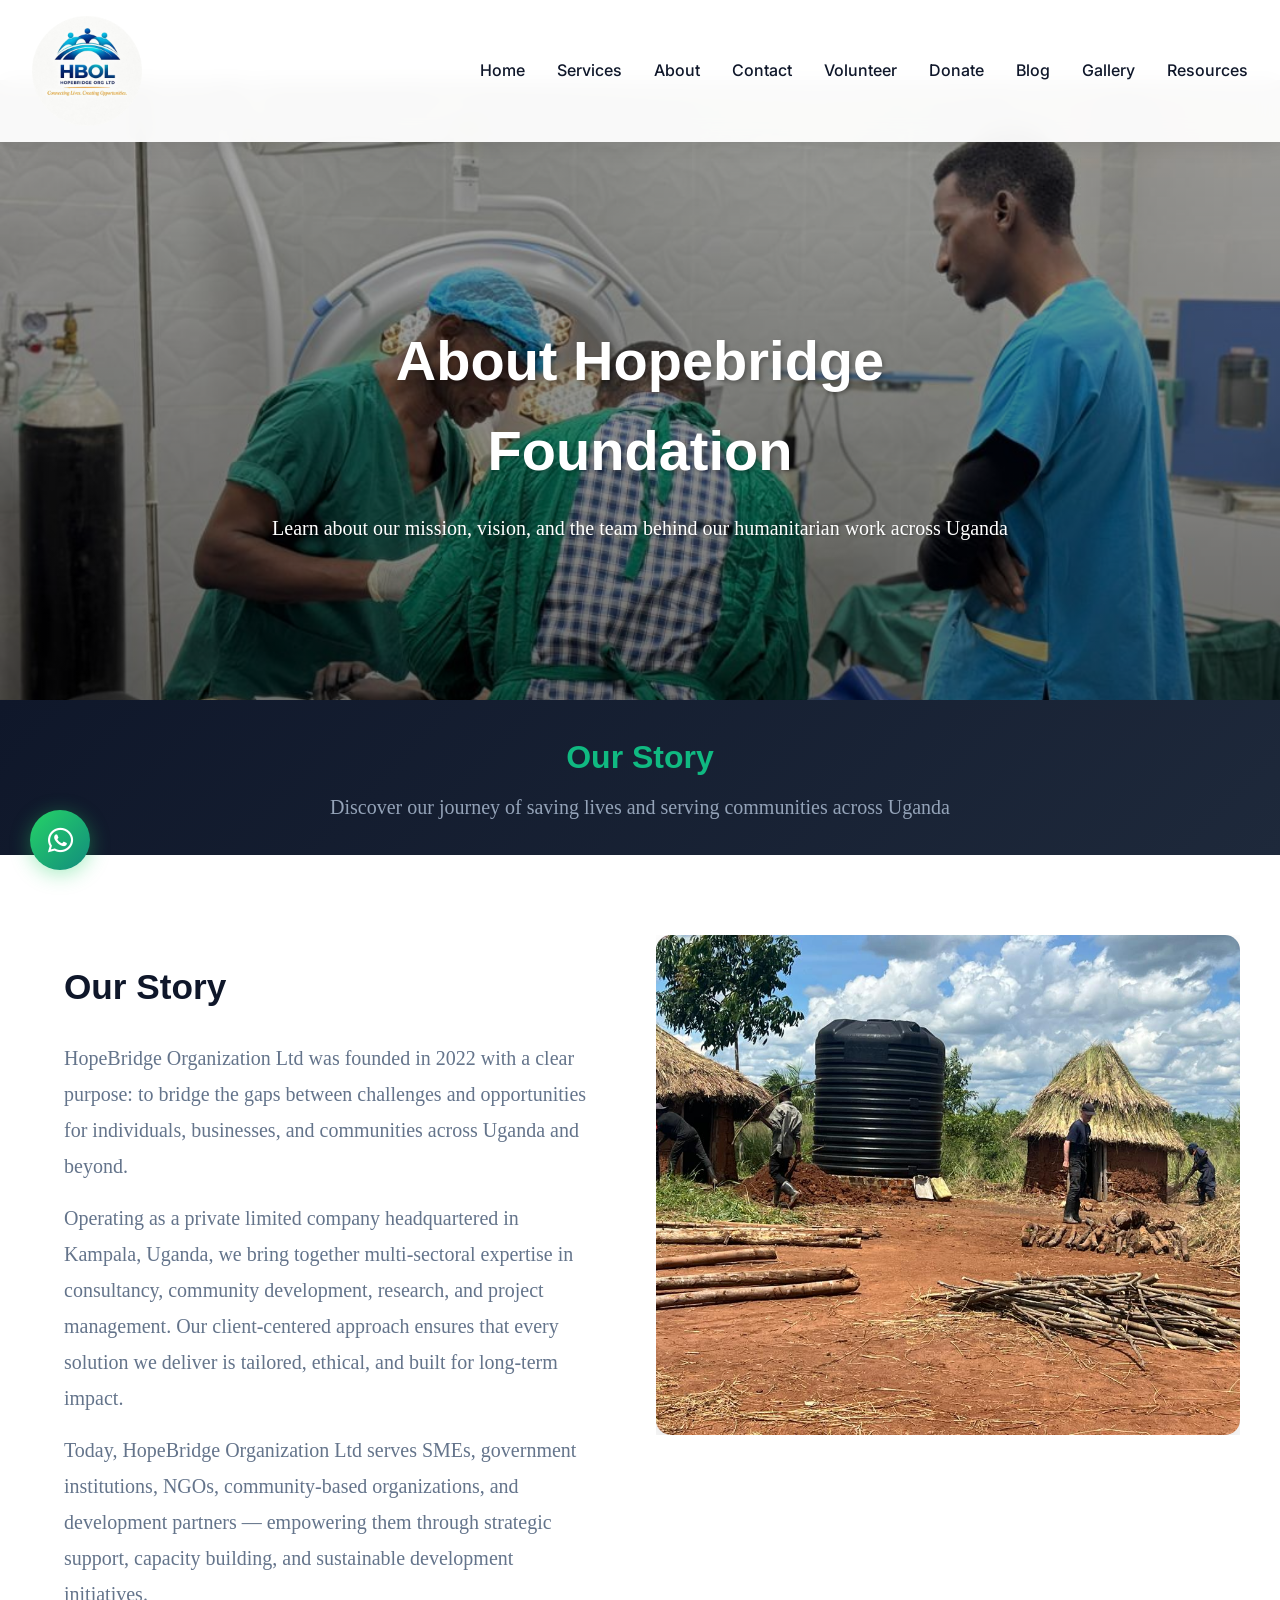
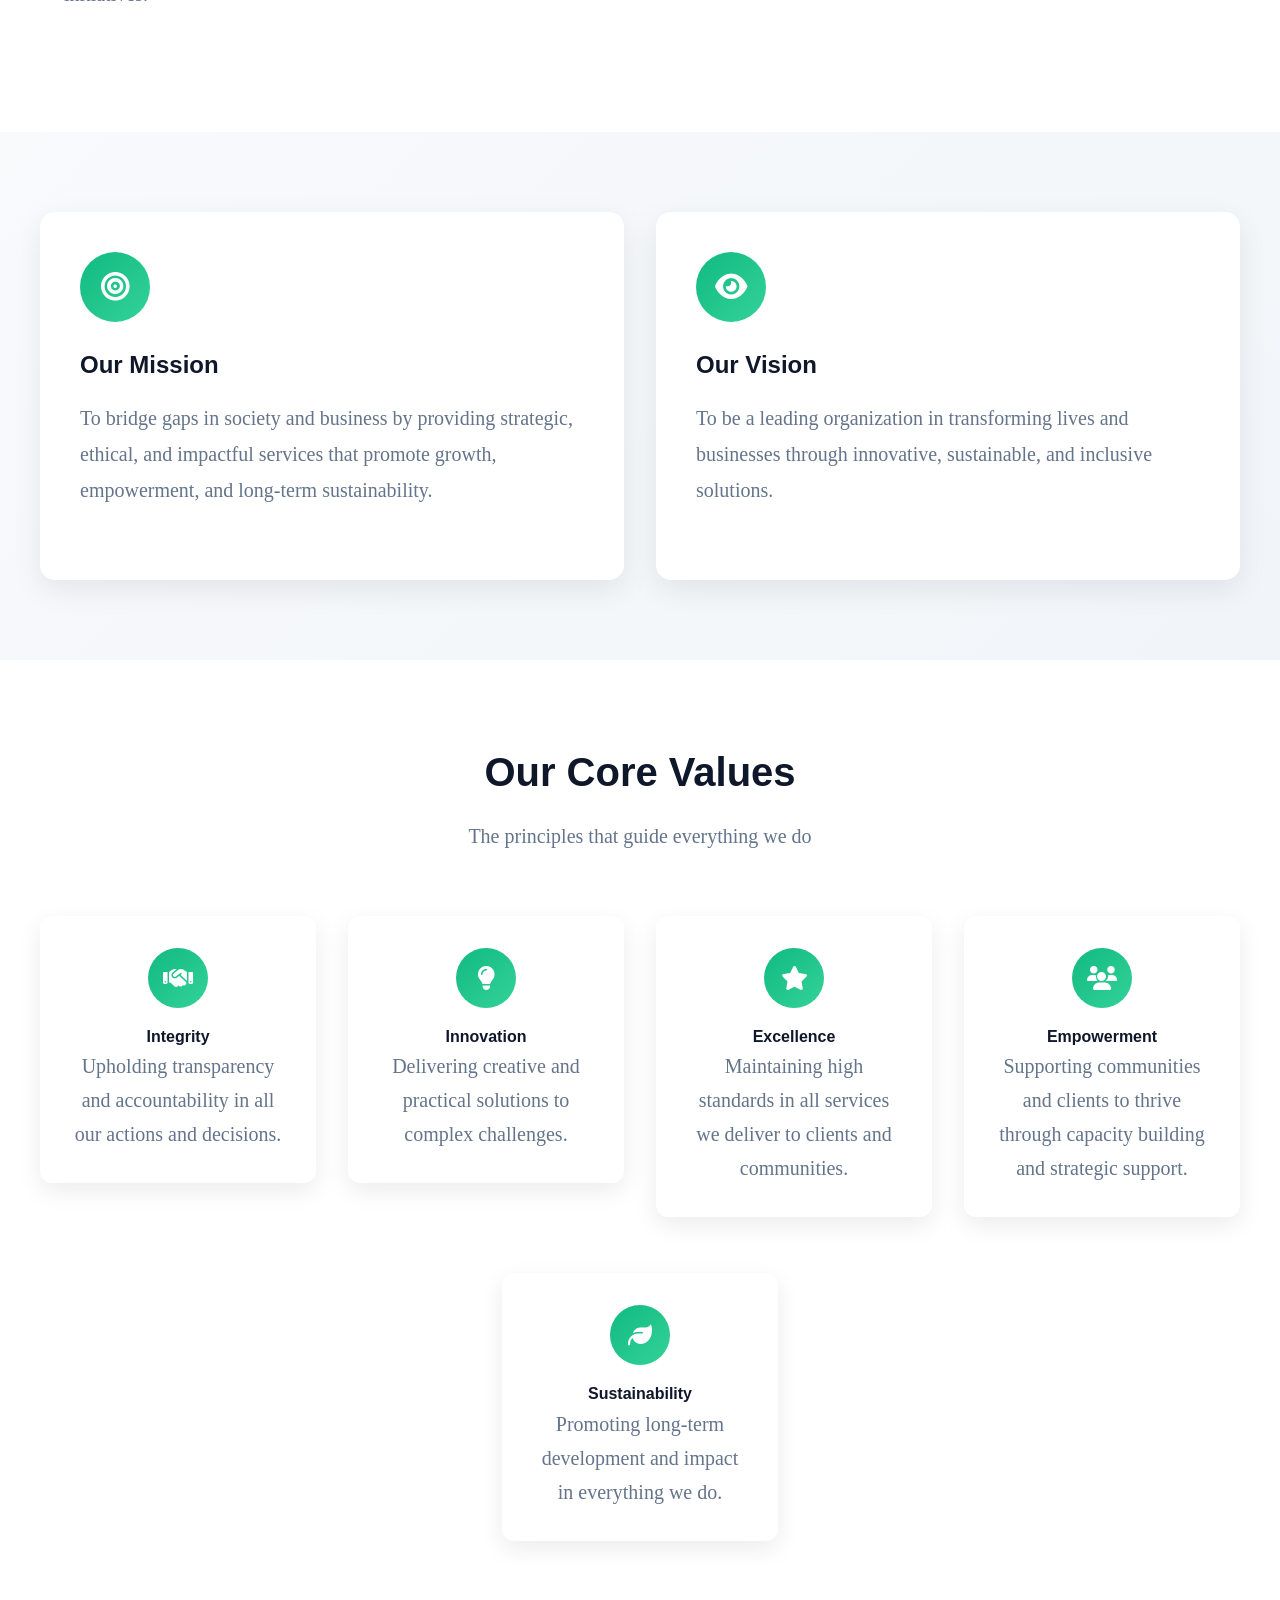
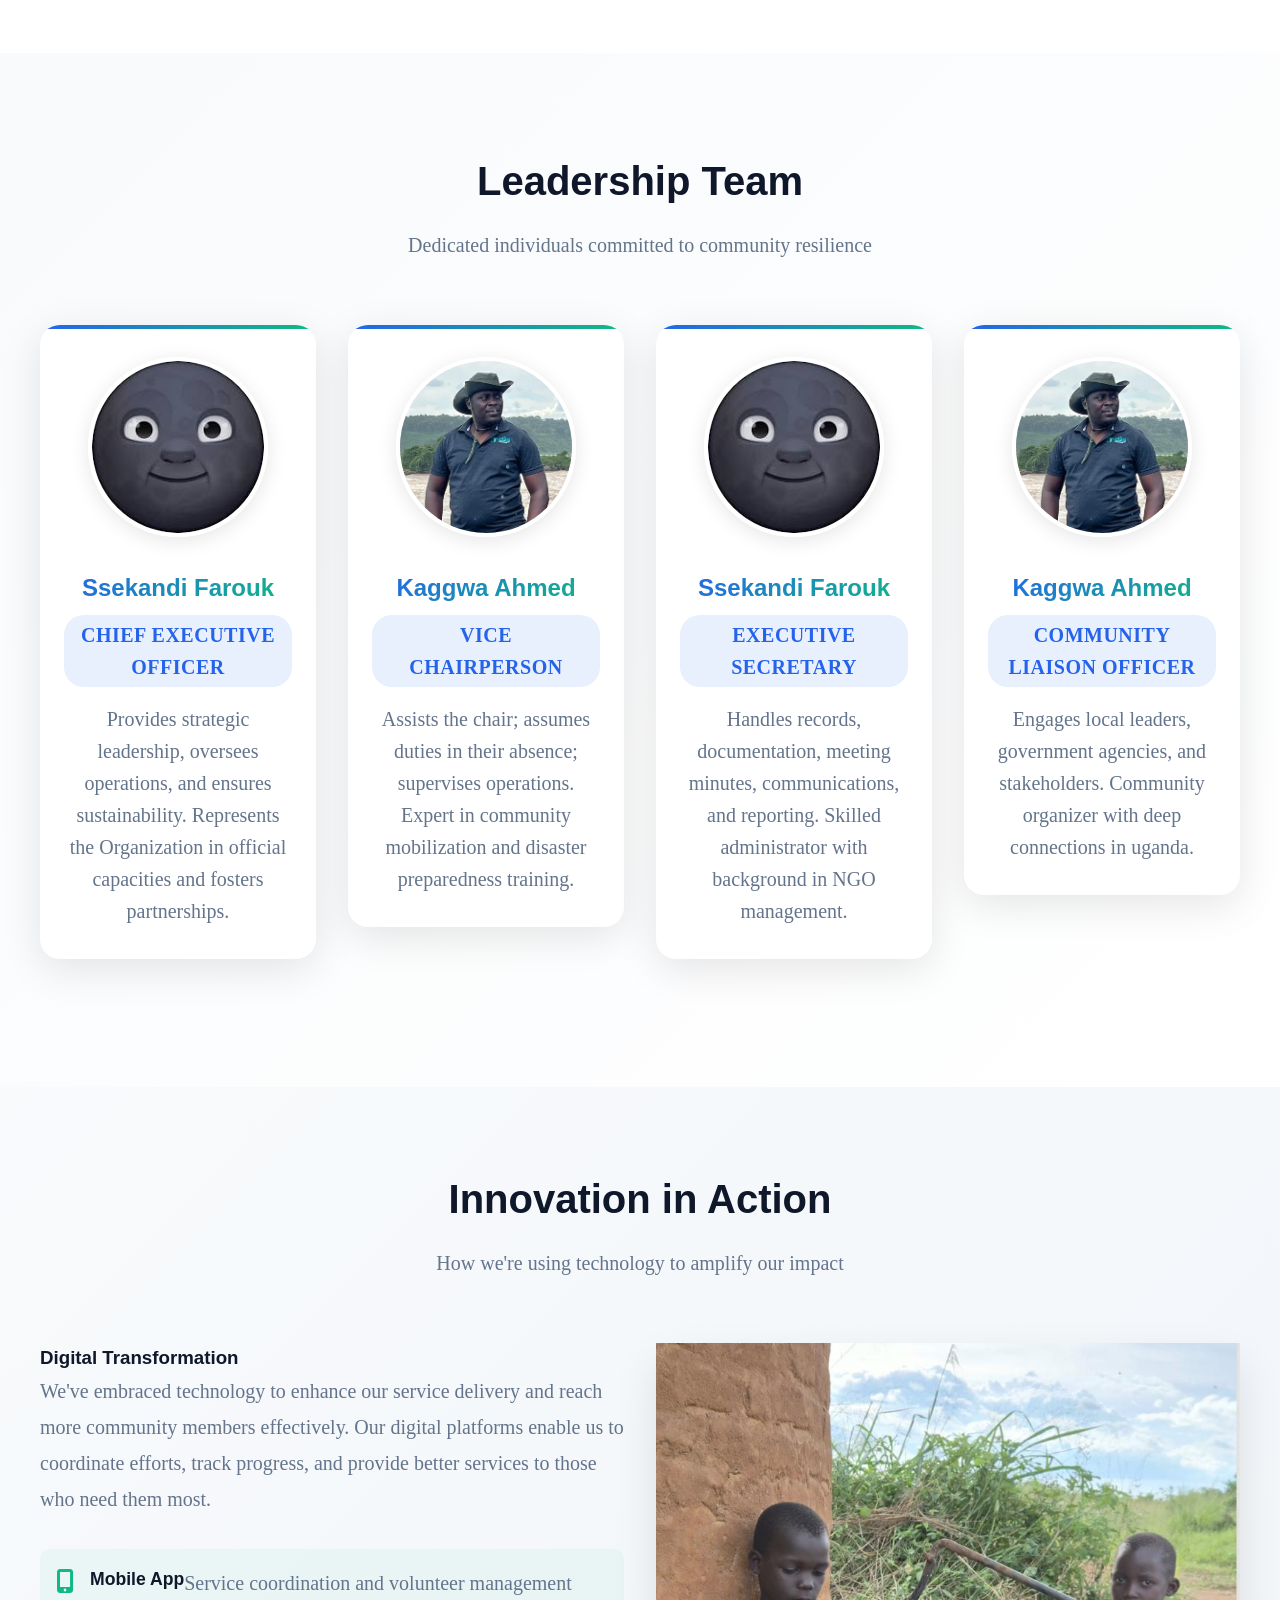
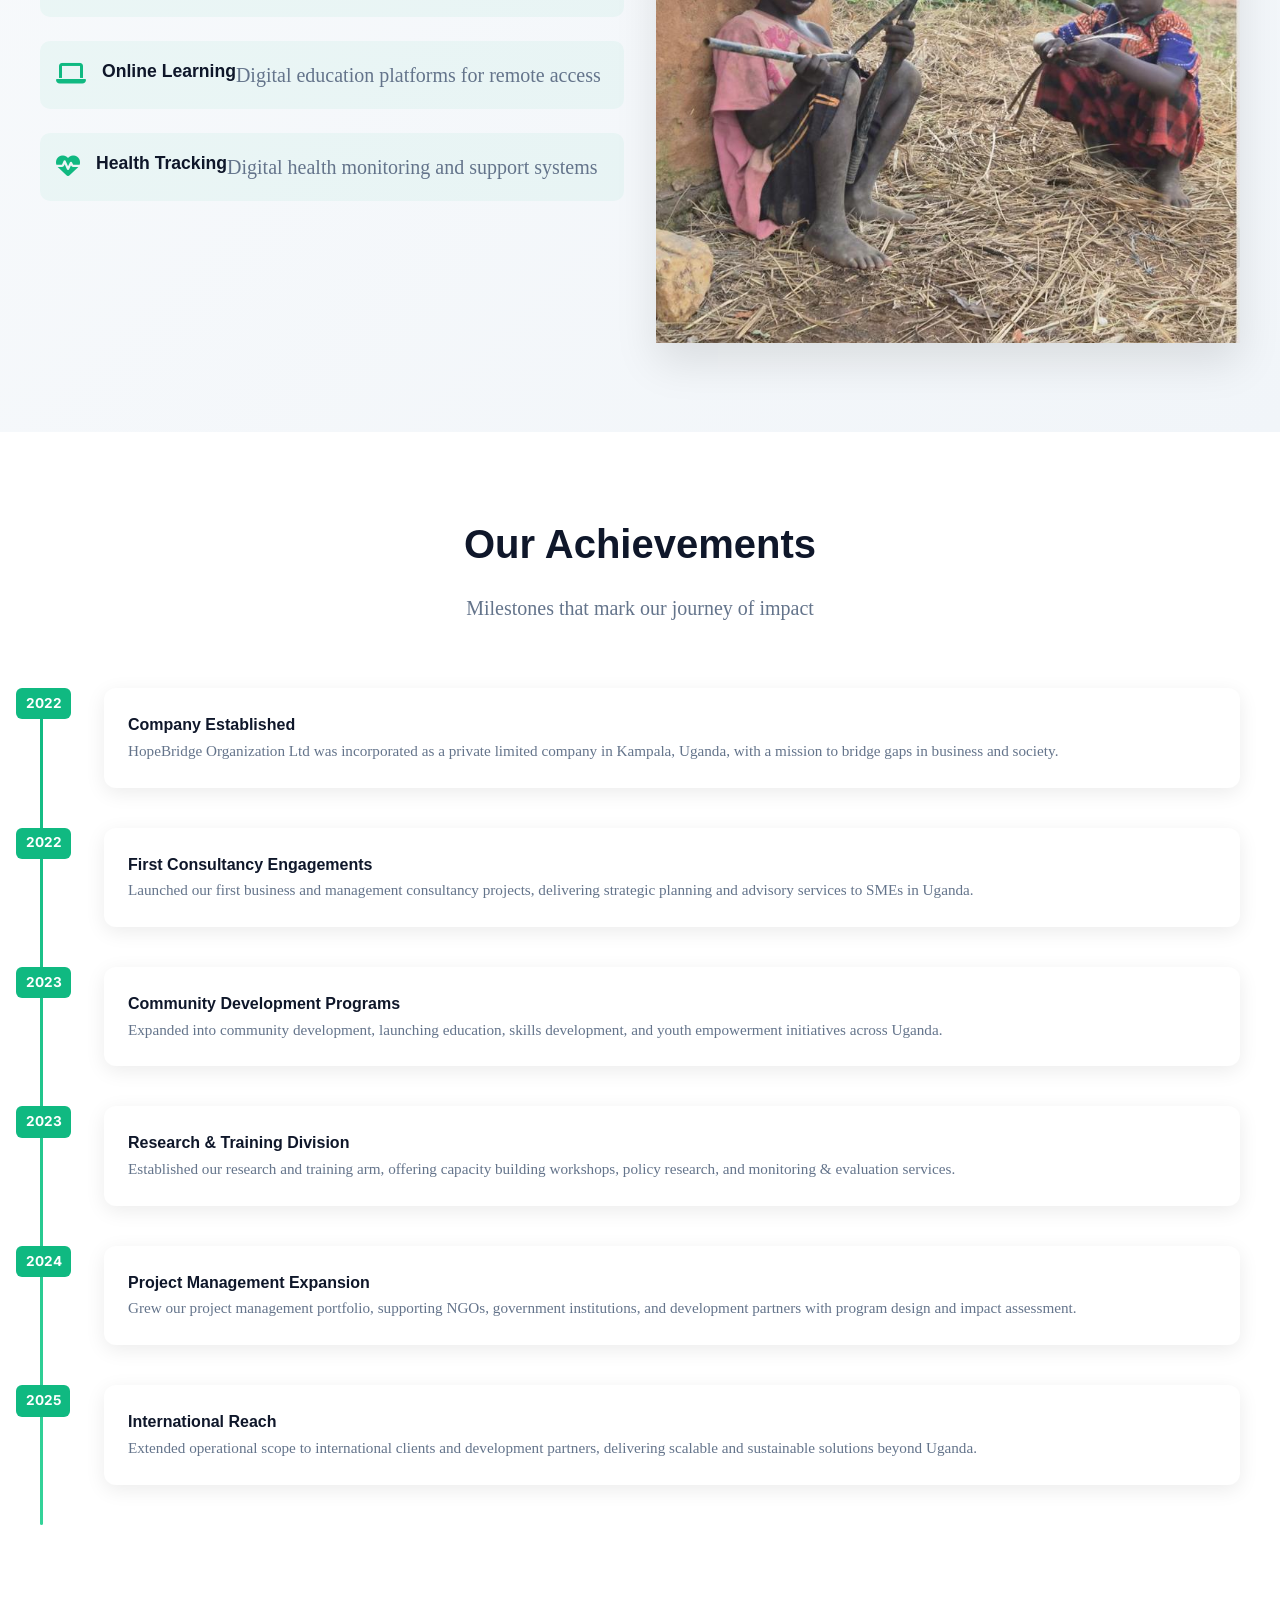
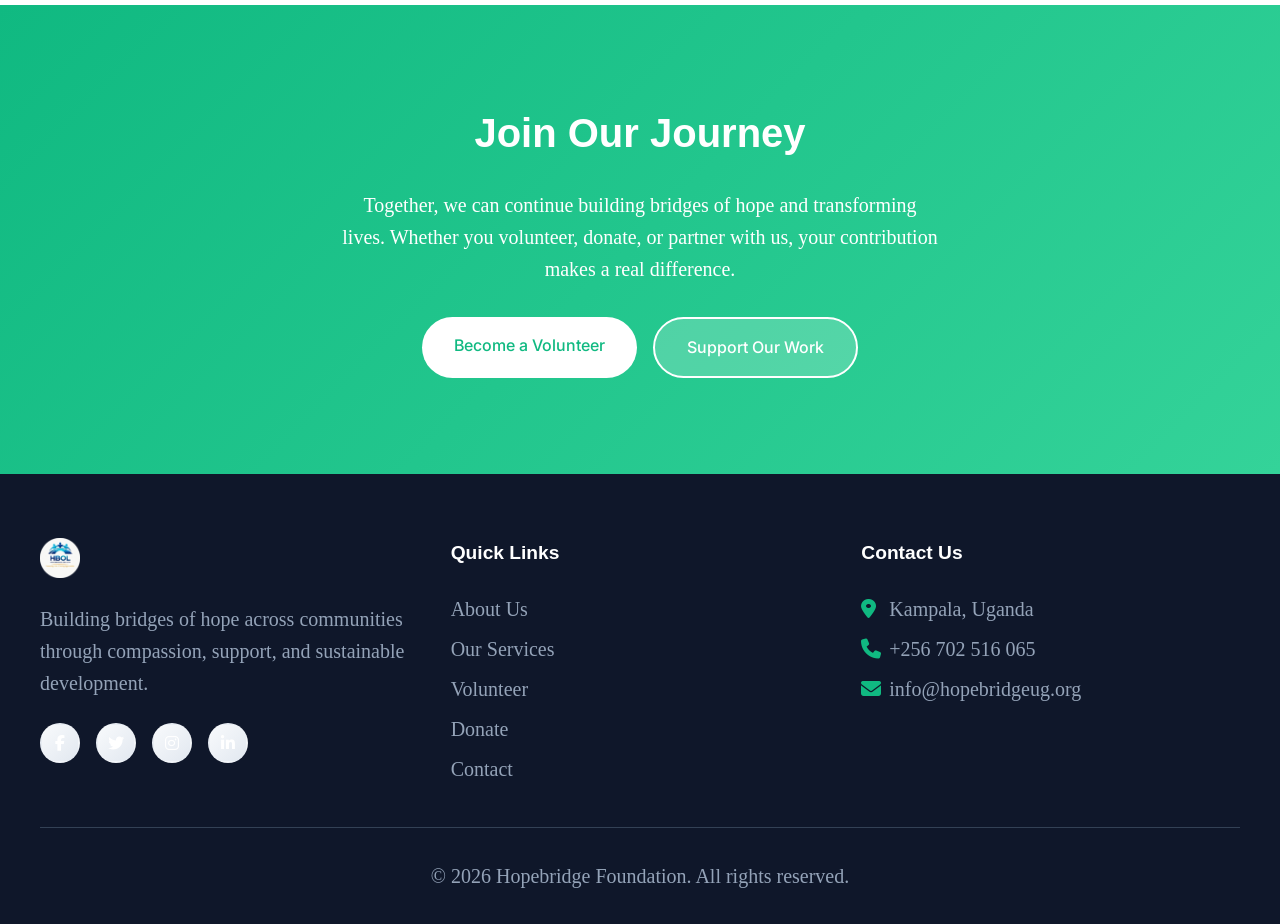
<file: about.html>
<!doctype html>
<html lang="en">
  <head>
    <meta charset="UTF-8" />
    <meta name="viewport" content="width=device-width, initial-scale=1.0" />
    <title>About Us | Hopebridge Foundation</title>
    <link rel="preconnect" href="https://fonts.googleapis.com" />
    <link rel="preconnect" href="https://fonts.gstatic.com" crossorigin />
    <link
      href="https://fonts.googleapis.com/css2?family=Cormorant+Garamond:wght@300..700&family=Inter:wght@300;400;500;600;700&family=Pirata+One&display=swap"
      rel="stylesheet"
    />
    <link rel="stylesheet" href="styles.css" />
    <link
      rel="apple-touch-icon"
      sizes="57x57"
      href="img/fav/apple-icon-57x57.png"
    />
    <link
      rel="apple-touch-icon"
      sizes="60x60"
      href="img/fav/apple-icon-60x60.png"
    />
    <link
      rel="apple-touch-icon"
      sizes="72x72"
      href="img/fav/apple-icon-72x72.png"
    />
    <link
      rel="apple-touch-icon"
      sizes="76x76"
      href="img/fav/apple-icon-76x76.png"
    />
    <link
      rel="apple-touch-icon"
      sizes="114x114"
      href="img/fav/apple-icon-114x114.png"
    />
    <link
      rel="apple-touch-icon"
      sizes="120x120"
      href="img/fav/apple-icon-120x120.png"
    />
    <link
      rel="apple-touch-icon"
      sizes="144x144"
      href="img/fav/apple-icon-144x144.png"
    />
    <link
      rel="apple-touch-icon"
      sizes="152x152"
      href="img/fav/apple-icon-152x152.png"
    />
    <link
      rel="apple-touch-icon"
      sizes="180x180"
      href="img/fav/apple-icon-180x180.png"
    />
    <link
      rel="icon"
      type="image/png"
      sizes="192x192"
      href="img/fav/android-icon-192x192.png"
    />
    <link
      rel="icon"
      type="image/png"
      sizes="32x32"
      href="img/fav/favicon-32x32.png"
    />
    <link
      rel="icon"
      type="image/png"
      sizes="96x96"
      href="img/fav/favicon-96x96.png"
    />
    <link
      rel="icon"
      type="image/png"
      sizes="16x16"
      href="img/fav/favicon-16x16.png"
    />
  </head>
  <body>
    <!-- Header -->
    <header class="header">
      <nav class="nav">
        <div class="nav-container">
          <a class="navbar-brand" href="index.html">
            <img
              src="img/logo.png"
              alt="Hopebridge Logo"
              class="logo"
              title="Hopebridge"
            />
          </a>
          <div class="nav-menu">
            <a href="index.html" class="nav-link">Home</a>
            <a href="services.html" class="nav-link">Services</a>
            <a href="about.html" class="nav-link active">About</a>
            <a href="contact.html" class="nav-link">Contact</a>
            <a href="volunteer.html" class="nav-link">Volunteer</a>
            <a href="donate.html" class="nav-link">Donate</a>
            <a href="blog.html" class="nav-link">Blog</a>
            <a href="gallery.html" class="nav-link">Gallery</a>
            <a href="resources.html" class="nav-link">Resources</a>
          </div>
          <div class="hamburger">
            <span></span>
            <span></span>
            <span></span>
          </div>
        </div>
      </nav>
    </header>

    <!-- Hero Section -->
    <section class="page-hero">
      <div class="hero-content">
        <img
          src="img/WhatsApp Image 2026-04-17 at 7.02.48 PM.jpeg"
          alt="About Hopebridge Foundation"
          class="hero-image"
        />
        <div class="hero-overlay">
          <div class="hero-text">
            <h1>About Hopebridge Foundation</h1>
            <p>
              Learn about our mission, vision, and the team behind our
              humanitarian work across Uganda
            </p>
          </div>
        </div>
      </div>
    </section>

    <!-- Page Header -->
    <section class="page-header">
      <div class="container">
        <div class="page-header-content">
          <h1>Our Story</h1>
          <p>
            Discover our journey of saving lives and serving communities across
            Uganda
          </p>
        </div>
      </div>
    </section>

    <!-- Main Content -->
    <main>
      <!-- Our Story -->
      <section class="our-story">
        <div class="container">
          <div class="row">
            <div class="col-md-6">
              <div class="story-content animate-fadeInUp">
                <h2>Our Story</h2>
                <p>
                  HopeBridge Organization Ltd was founded in 2022 with a clear
                  purpose: to bridge the gaps between challenges and
                  opportunities for individuals, businesses, and communities
                  across Uganda and beyond.
                </p>
                <p>
                  Operating as a private limited company headquartered in
                  Kampala, Uganda, we bring together multi-sectoral expertise in
                  consultancy, community development, research, and project
                  management. Our client-centered approach ensures that every
                  solution we deliver is tailored, ethical, and built for
                  long-term impact.
                </p>
                <p>
                  Today, HopeBridge Organization Ltd serves SMEs, government
                  institutions, NGOs, community-based organizations, and
                  development partners — empowering them through strategic
                  support, capacity building, and sustainable development
                  initiatives.
                </p>
              </div>
            </div>
            <div class="col-md-6">
              <div class="story-image animate-slideInRight">
                <img
                  src="img/WhatsApp Image 2026-04-29 at 12.34.17 PM (2).jpeg"
                  alt="Hopebridge team and community members"
                />
              </div>
            </div>
          </div>
        </div>
      </section>

      <!-- Mission & Vision -->
      <section class="mission-vision">
        <div class="container">
          <div class="row">
            <div class="col-md-6">
              <div class="mission-card animate-fadeInUp">
                <div class="card-icon">
                  <i class="fas fa-bullseye"></i>
                </div>
                <h3>Our Mission</h3>
                <p>
                  To bridge gaps in society and business by providing strategic,
                  ethical, and impactful services that promote growth,
                  empowerment, and long-term sustainability.
                </p>
              </div>
            </div>
            <div class="col-md-6">
              <div class="vision-card animate-fadeInUp">
                <div class="card-icon">
                  <i class="fas fa-eye"></i>
                </div>
                <h3>Our Vision</h3>
                <p>
                  To be a leading organization in transforming lives and
                  businesses through innovative, sustainable, and inclusive
                  solutions.
                </p>
              </div>
            </div>
          </div>
        </div>
      </section>

      <!-- Core Values -->
      <section class="core-values">
        <div class="container">
          <div class="section-header animate-fadeInUp">
            <h2>Our Core Values</h2>
            <p>The principles that guide everything we do</p>
          </div>
          <div class="row">
            <div class="col-md-3">
              <div class="value-card animate-fadeInUp hover-lift">
                <div class="value-icon">
                  <i class="fas fa-handshake"></i>
                </div>
                <h4>Integrity</h4>
                <p>
                  Upholding transparency and accountability in all our actions
                  and decisions.
                </p>
              </div>
            </div>
            <div class="col-md-3">
              <div class="value-card animate-fadeInUp hover-lift">
                <div class="value-icon">
                  <i class="fas fa-lightbulb"></i>
                </div>
                <h4>Innovation</h4>
                <p>
                  Delivering creative and practical solutions to complex
                  challenges.
                </p>
              </div>
            </div>
            <div class="col-md-3">
              <div class="value-card animate-fadeInUp hover-lift">
                <div class="value-icon">
                  <i class="fas fa-star"></i>
                </div>
                <h4>Excellence</h4>
                <p>
                  Maintaining high standards in all services we deliver to
                  clients and communities.
                </p>
              </div>
            </div>
            <div class="col-md-3">
              <div class="value-card animate-fadeInUp hover-lift">
                <div class="value-icon">
                  <i class="fas fa-users"></i>
                </div>
                <h4>Empowerment</h4>
                <p>
                  Supporting communities and clients to thrive through capacity
                  building and strategic support.
                </p>
              </div>
            </div>
          </div>
          <div class="row" style="margin-top: 1.5rem; justify-content: center">
            <div class="col-md-3">
              <div class="value-card animate-fadeInUp hover-lift">
                <div class="value-icon">
                  <i class="fas fa-leaf"></i>
                </div>
                <h4>Sustainability</h4>
                <p>
                  Promoting long-term development and impact in everything we
                  do.
                </p>
              </div>
            </div>
          </div>
        </div>
      </section>

      <!-- Team Section -->
      <!-- Leadership Team -->
      <section class="leadership" id="leadership">
        <div class="container">
          <div class="section-header animate-fadeIn">
            <h2>Leadership Team</h2>
            <p>Dedicated individuals committed to community resilience</p>
          </div>
          <div class="team-grid">
            <div class="row">
              <div class="col-md-3">
                <div
                  class="team-member hover-lift animate-fadeInUp"
                  style="animation-delay: 0.1s"
                >
                  <div class="member-photo">
                    <img src="img/moon2.jpeg" alt="Chief Executive Officer" />
                  </div>
                  <div class="member-info">
                    <h3>Ssekandi Farouk</h3>
                    <p class="member-role">Chief Executive Officer</p>
                    <p class="member-bio">
                      Provides strategic leadership, oversees operations, and
                      ensures sustainability. Represents the Organization in
                      official capacities and fosters partnerships.
                    </p>
                  </div>
                </div>
              </div>
              <div class="col-md-3">
                <div
                  class="team-member hover-lift animate-fadeInUp"
                  style="animation-delay: 0.2s"
                >
                  <div class="member-photo">
                    <img src="img/ahmed.jpeg" alt="Vice Chairperson" />
                  </div>
                  <div class="member-info">
                    <h3>Kaggwa Ahmed</h3>
                    <p class="member-role">Vice Chairperson</p>
                    <p class="member-bio">
                      Assists the chair; assumes duties in their absence;
                      supervises operations. Expert in community mobilization
                      and disaster preparedness training.
                    </p>
                  </div>
                </div>
              </div>
              <div class="col-md-3">
                <div
                  class="team-member hover-lift animate-fadeInUp"
                  style="animation-delay: 0.3s"
                >
                  <div class="member-photo">
                    <img src="img/moon2.jpeg" alt="Executive Secretary" />
                  </div>
                  <div class="member-info">
                    <h3>Ssekandi Farouk</h3>
                    <p class="member-role">Executive Secretary</p>
                    <p class="member-bio">
                      Handles records, documentation, meeting minutes,
                      communications, and reporting. Skilled administrator with
                      background in NGO management.
                    </p>
                  </div>
                </div>
              </div>
              <div class="col-md-3">
                <div
                  class="team-member hover-lift animate-fadeInUp"
                  style="animation-delay: 0.5s"
                >
                  <div class="member-photo">
                    <img src="img/ahmed.jpeg" alt="Community Liaison Officer" />
                  </div>
                  <div class="member-info">
                    <h3>Kaggwa Ahmed</h3>
                    <p class="member-role">Community Liaison Officer</p>
                    <p class="member-bio">
                      Engages local leaders, government agencies, and
                      stakeholders. Community organizer with deep connections in
                      uganda.
                    </p>
                  </div>
                </div>
              </div>
            </div>
          </div>
        </div>
      </section>

      <!-- Technology & Innovation -->
      <section class="tech-innovation">
        <div class="container">
          <div class="section-header animate-fadeInUp">
            <h2>Innovation in Action</h2>
            <p>How we're using technology to amplify our impact</p>
          </div>
          <div class="row">
            <div class="col-md-6">
              <div class="tech-content animate-slideInLeft">
                <h3>Digital Transformation</h3>
                <p>
                  We've embraced technology to enhance our service delivery and
                  reach more community members effectively. Our digital
                  platforms enable us to coordinate efforts, track progress, and
                  provide better services to those who need them most.
                </p>
                <div class="tech-features">
                  <div class="tech-feature">
                    <i class="fas fa-mobile-alt"></i>
                    <h4>Mobile App</h4>
                    <p>Service coordination and volunteer management</p>
                  </div>
                  <div class="tech-feature">
                    <i class="fas fa-laptop"></i>
                    <h4>Online Learning</h4>
                    <p>Digital education platforms for remote access</p>
                  </div>
                  <div class="tech-feature">
                    <i class="fas fa-heartbeat"></i>
                    <h4>Health Tracking</h4>
                    <p>Digital health monitoring and support systems</p>
                  </div>
                </div>
              </div>
            </div>
            <div class="col-md-6">
              <div class="tech-image animate-slideInRight">
                <img
                  src="img/WhatsApp Image 2026-04-29 at 12.32.52 PM.jpeg"
                  alt="Hopebridge digital platform interface"
                />
              </div>
            </div>
          </div>
        </div>
      </section>

      <!-- Achievements -->
      <section class="achievements-section">
        <div class="container">
          <div class="section-header animate-fadeInUp">
            <h2>Our Achievements</h2>
            <p>Milestones that mark our journey of impact</p>
          </div>
          <div class="achievements-timeline">
            <div class="timeline-item animate-fadeInUp">
              <div class="timeline-year">2022</div>
              <div class="timeline-content">
                <h4>Company Established</h4>
                <p>
                  HopeBridge Organization Ltd was incorporated as a private
                  limited company in Kampala, Uganda, with a mission to bridge
                  gaps in business and society.
                </p>
              </div>
            </div>
            <div class="timeline-item animate-fadeInUp">
              <div class="timeline-year">2022</div>
              <div class="timeline-content">
                <h4>First Consultancy Engagements</h4>
                <p>
                  Launched our first business and management consultancy
                  projects, delivering strategic planning and advisory services
                  to SMEs in Uganda.
                </p>
              </div>
            </div>
            <div class="timeline-item animate-fadeInUp">
              <div class="timeline-year">2023</div>
              <div class="timeline-content">
                <h4>Community Development Programs</h4>
                <p>
                  Expanded into community development, launching education,
                  skills development, and youth empowerment initiatives across
                  Uganda.
                </p>
              </div>
            </div>
            <div class="timeline-item animate-fadeInUp">
              <div class="timeline-year">2023</div>
              <div class="timeline-content">
                <h4>Research &amp; Training Division</h4>
                <p>
                  Established our research and training arm, offering capacity
                  building workshops, policy research, and monitoring &amp;
                  evaluation services.
                </p>
              </div>
            </div>
            <div class="timeline-item animate-fadeInUp">
              <div class="timeline-year">2024</div>
              <div class="timeline-content">
                <h4>Project Management Expansion</h4>
                <p>
                  Grew our project management portfolio, supporting NGOs,
                  government institutions, and development partners with program
                  design and impact assessment.
                </p>
              </div>
            </div>
            <div class="timeline-item animate-fadeInUp">
              <div class="timeline-year">2025</div>
              <div class="timeline-content">
                <h4>International Reach</h4>
                <p>
                  Extended operational scope to international clients and
                  development partners, delivering scalable and sustainable
                  solutions beyond Uganda.
                </p>
              </div>
            </div>
          </div>
        </div>
      </section>

      <!-- Call to Action -->
      <section class="cta-section">
        <div class="container">
          <div class="cta-content animate-fadeInUp">
            <h2>Join Our Journey</h2>
            <p>
              Together, we can continue building bridges of hope and
              transforming lives. Whether you volunteer, donate, or partner with
              us, your contribution makes a real difference.
            </p>
            <div class="cta-buttons">
              <a href="volunteer.html" class="cta-button primary hover-lift"
                >Become a Volunteer</a
              >
              <a href="donate.html" class="cta-button secondary hover-lift"
                >Support Our Work</a
              >
            </div>
          </div>
        </div>
      </section>
    </main>

    <!-- Footer -->
    <footer class="footer">
      <div class="container">
        <div class="row">
          <div class="col-md-4">
            <div class="footer-about">
              <img
                src="img/logo.png"
                alt="Hopebridge Logo"
                class="footer-logo"
              />
              <p>
                Building bridges of hope across communities through compassion,
                support, and sustainable development.
              </p>
              <div class="social-links">
                <a href="#" class="social-link"
                  ><i class="fab fa-facebook-f"></i
                ></a>
                <a href="#" class="social-link"
                  ><i class="fab fa-twitter"></i
                ></a>
                <a href="#" class="social-link"
                  ><i class="fab fa-instagram"></i
                ></a>
                <a href="#" class="social-link"
                  ><i class="fab fa-linkedin-in"></i
                ></a>
              </div>
            </div>
          </div>
          <div class="col-md-4">
            <div class="footer-links">
              <h3>Quick Links</h3>
              <ul>
                <li><a href="about.html">About Us</a></li>
                <li><a href="services.html">Our Services</a></li>
                <li><a href="volunteer.html">Volunteer</a></li>
                <li><a href="donate.html">Donate</a></li>
                <li><a href="contact.html">Contact</a></li>
              </ul>
            </div>
          </div>
          <div class="col-md-4">
            <div class="footer-contact">
              <h3>Contact Us</h3>
              <p><i class="fas fa-map-marker-alt"></i> Kampala, Uganda</p>
              <p><i class="fas fa-phone"></i> +256 702 516 065</p>
              <p><i class="fas fa-envelope"></i> info@hopebridgeug.org</p>
            </div>
          </div>
        </div>
        <div class="footer-bottom">
          <p>&copy; 2026 Hopebridge Foundation. All rights reserved.</p>
        </div>
      </div>
    </footer>

    <!-- WhatsApp Button -->
    <div class="whatsapp-float">
      <a href="https://wa.me/256702516065" target="_blank" class="whatsapp-btn">
        <i class="fab fa-whatsapp"></i>
        <span>Chat with Us</span>
      </a>
    </div>

    <!-- Back to Top Button -->
    <a href="#" class="back-to-top" id="backToTop">
      <i class="fas fa-arrow-up"></i>
    </a>

    <!-- Scripts -->
    <link
      rel="stylesheet"
      href="https://cdnjs.cloudflare.com/ajax/libs/font-awesome/6.5.1/css/all.min.css"
      integrity="sha512-DTOQO9RWCH3ppGqcWaEA1BIZOC6xxalwEsw9c2QQeAIftl+Vegovlnee1c9QX4TctnWMn13TZye+giMm8e2LwA=="
      crossorigin="anonymous"
      referrerpolicy="no-referrer"
    />
    <script src="main.js"></script>
  </body>
</html>
</file>
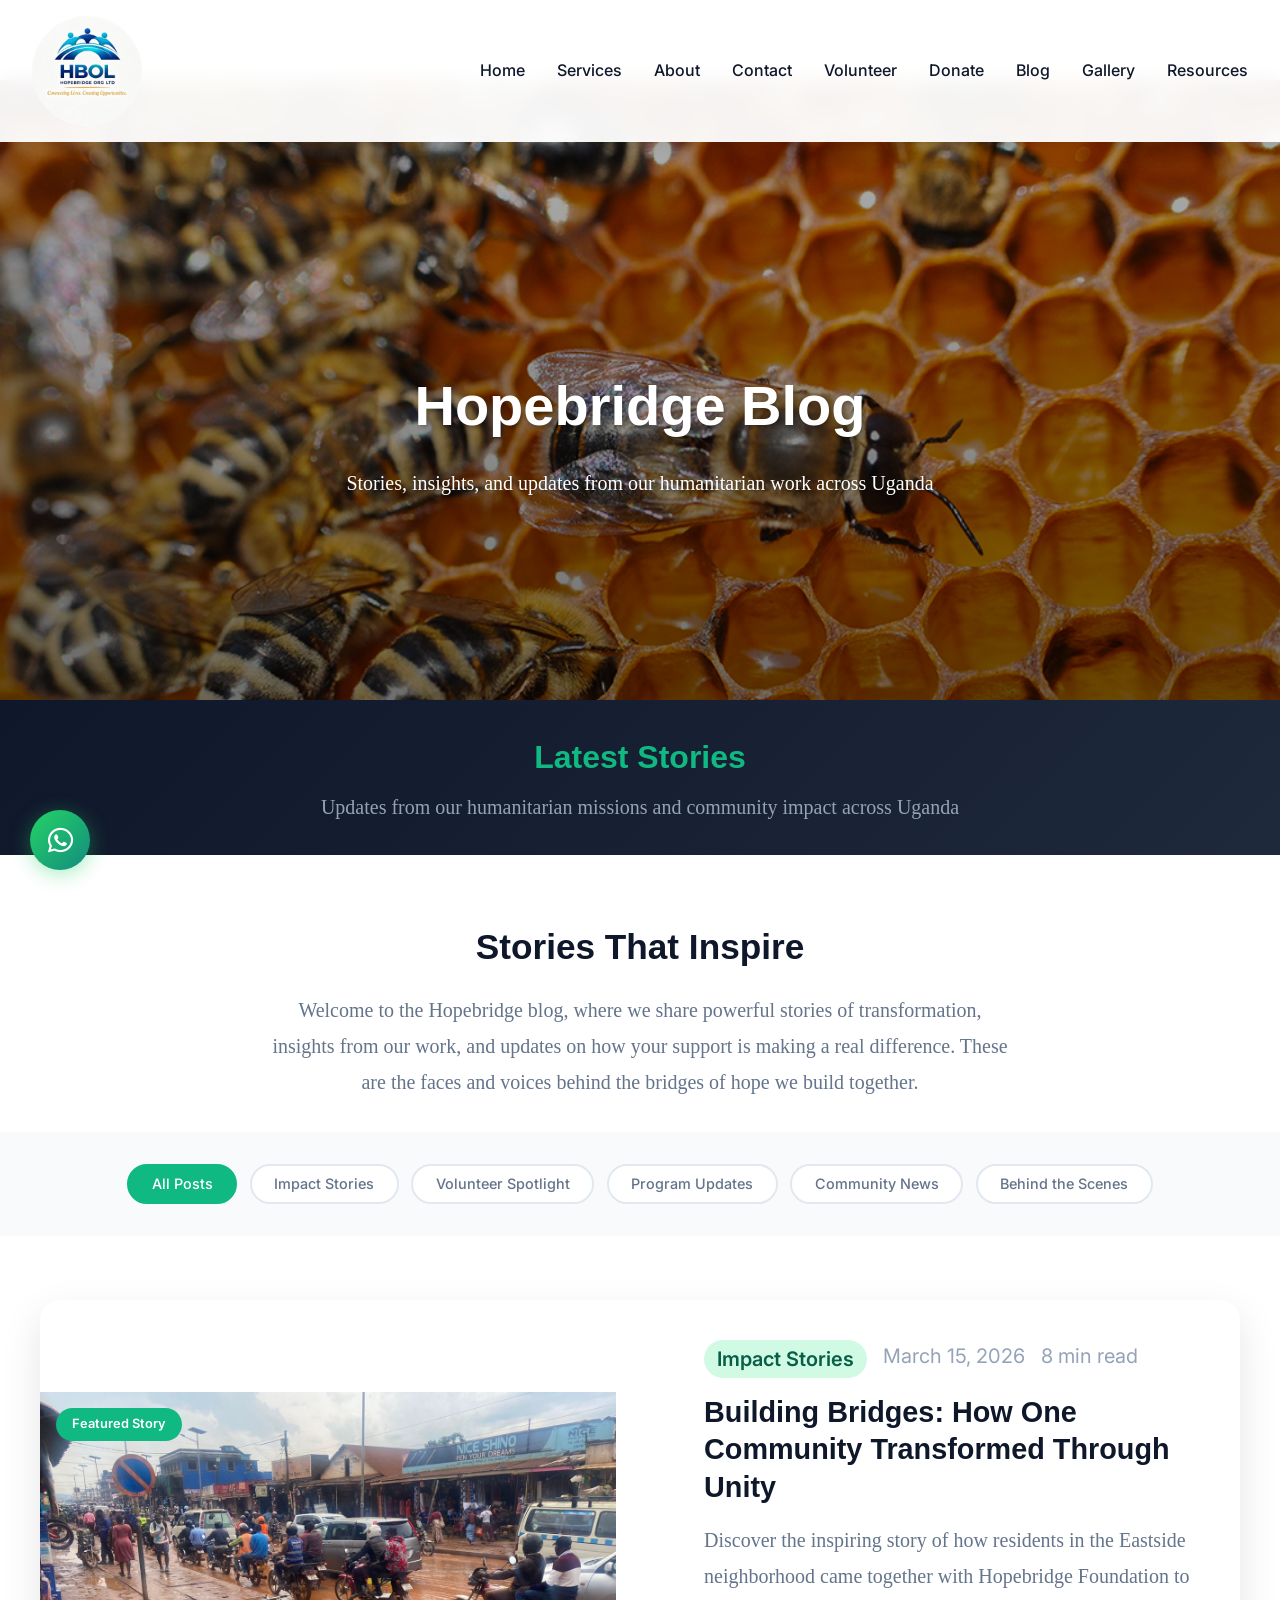
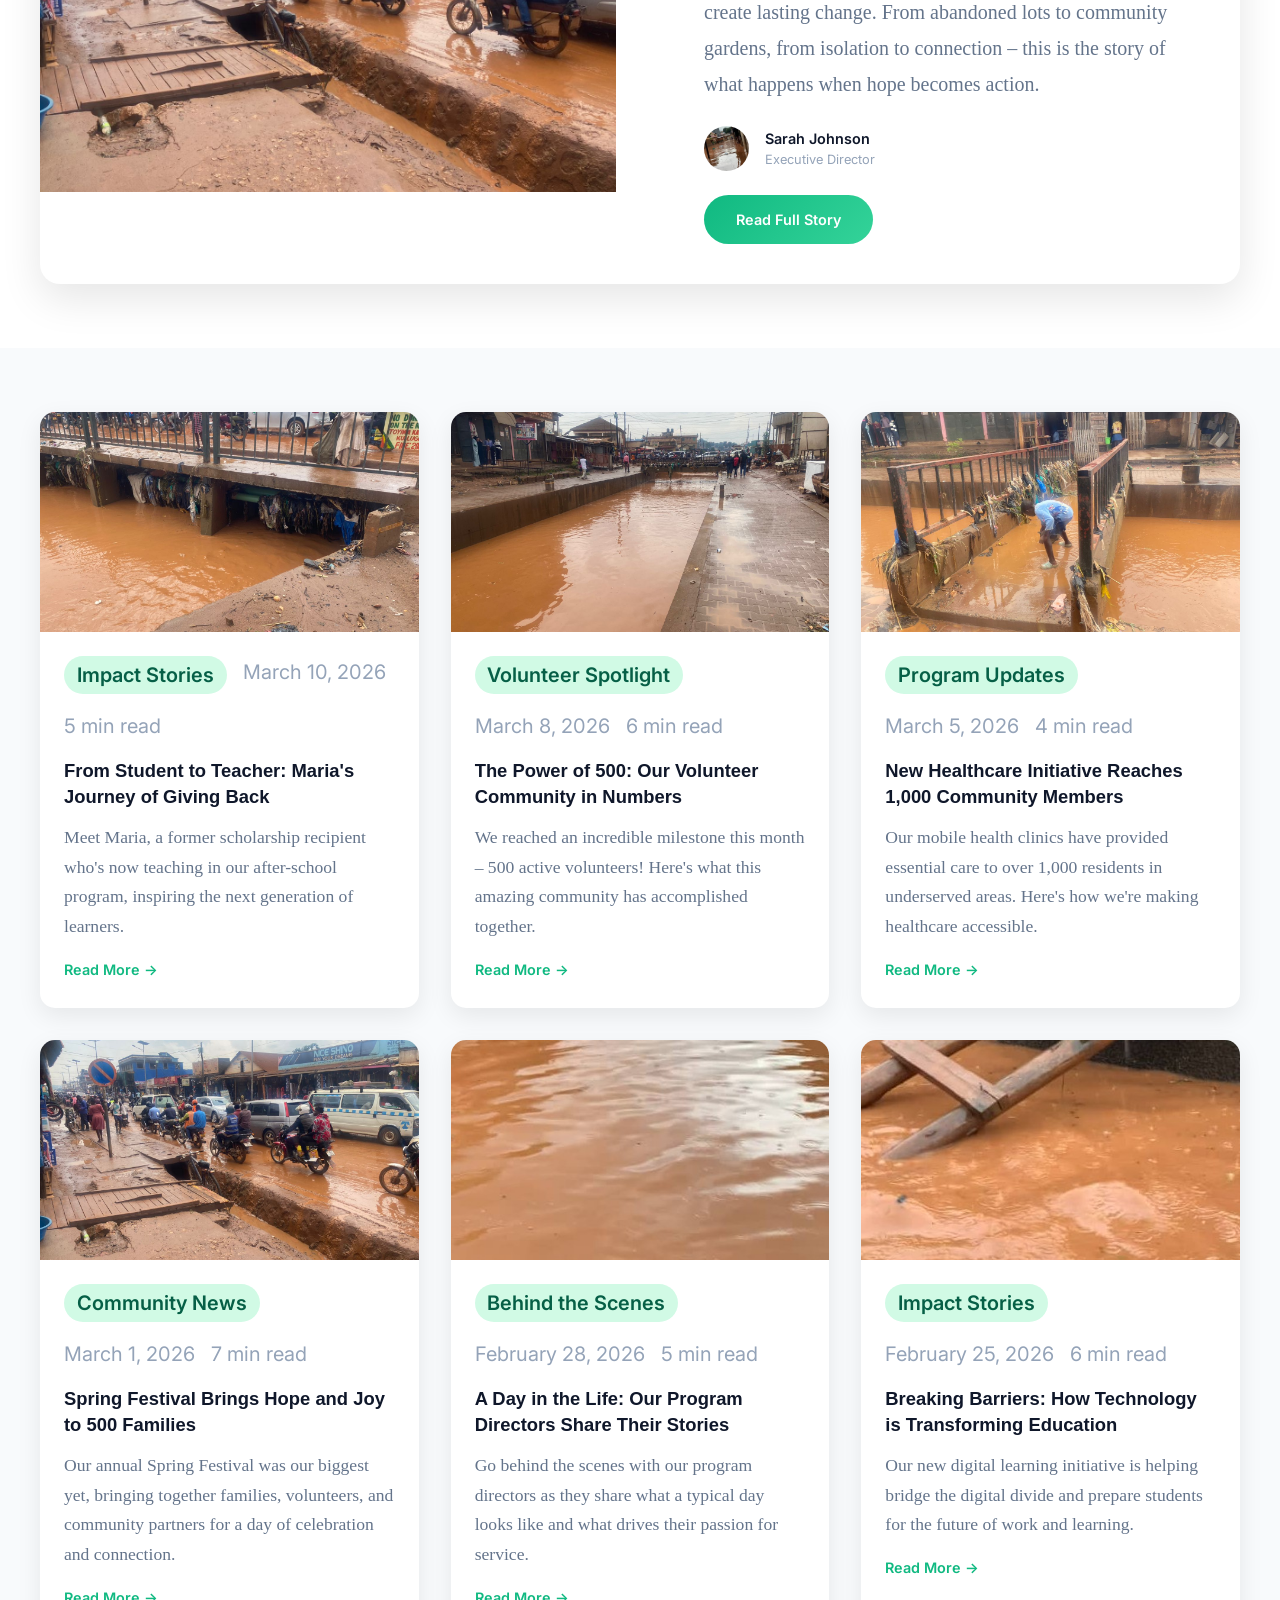
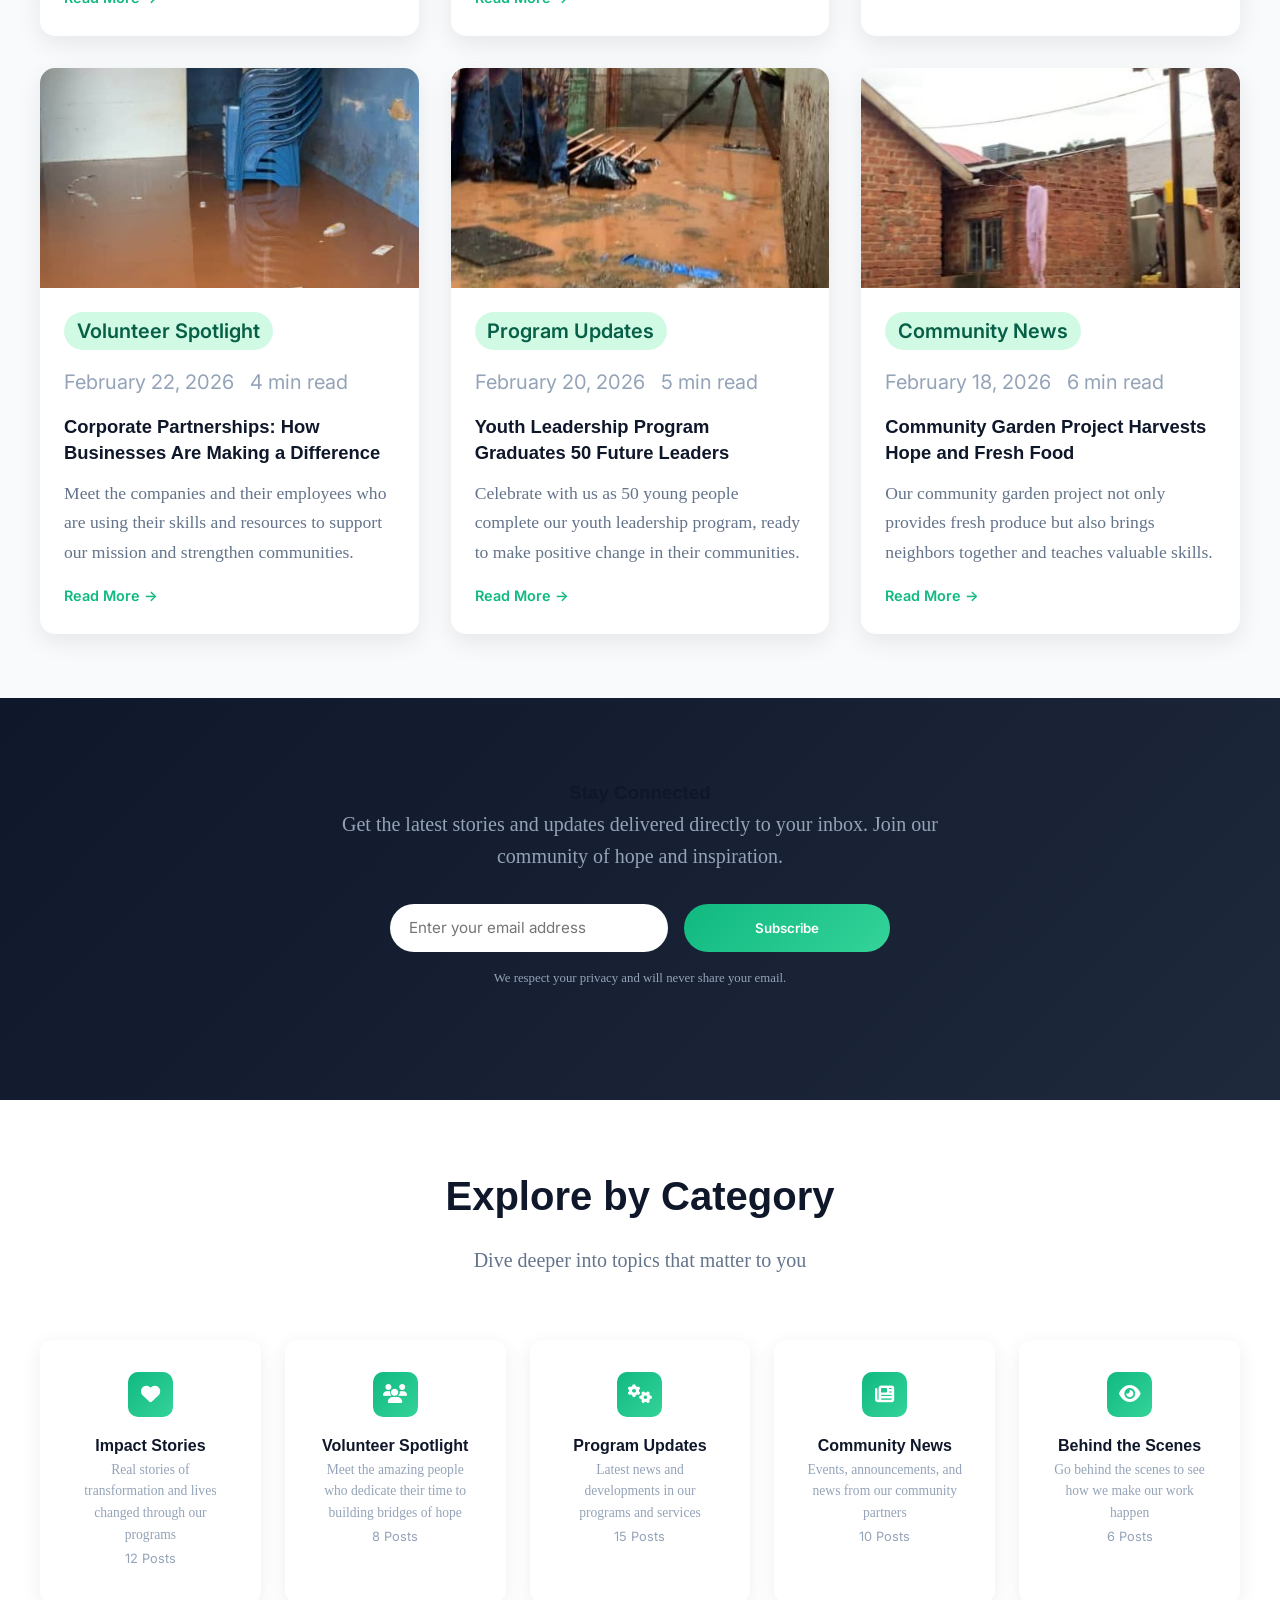
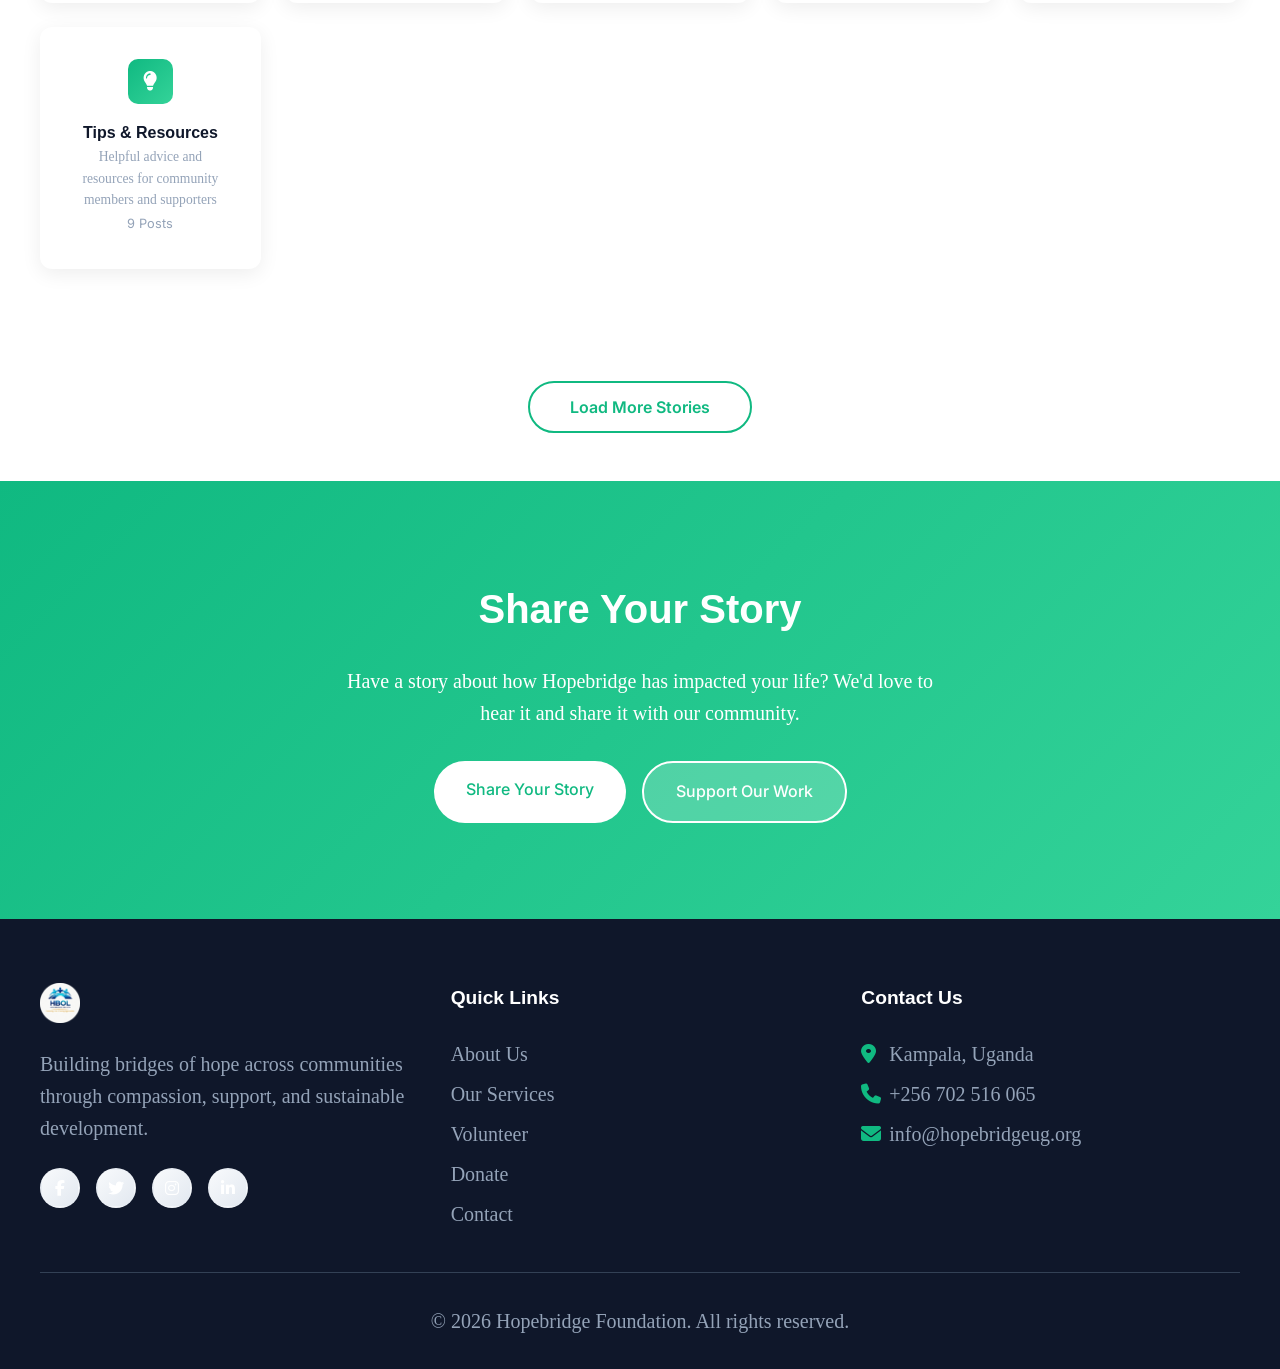
<file: blog.html>
<!doctype html>
<html lang="en">
  <head>
    <meta charset="UTF-8" />
    <meta name="viewport" content="width=device-width, initial-scale=1.0" />
    <title>Blog | Hopebridge Foundation</title>
    <link rel="preconnect" href="https://fonts.googleapis.com" />
    <link rel="preconnect" href="https://fonts.gstatic.com" crossorigin />
    <link
      href="https://fonts.googleapis.com/css2?family=Cormorant+Garamond:wght@300..700&family=Inter:wght@300;400;500;600;700&family=Pirata+One&display=swap"
      rel="stylesheet"
    />
    <link rel="stylesheet" href="styles.css" />
    <link
      rel="apple-touch-icon"
      sizes="57x57"
      href="img/fav/apple-icon-57x57.png"
    />
    <link
      rel="apple-touch-icon"
      sizes="60x60"
      href="img/fav/apple-icon-60x60.png"
    />
    <link
      rel="apple-touch-icon"
      sizes="72x72"
      href="img/fav/apple-icon-72x72.png"
    />
    <link
      rel="apple-touch-icon"
      sizes="76x76"
      href="img/fav/apple-icon-76x76.png"
    />
    <link
      rel="apple-touch-icon"
      sizes="114x114"
      href="img/fav/apple-icon-114x114.png"
    />
    <link
      rel="apple-touch-icon"
      sizes="120x120"
      href="img/fav/apple-icon-120x120.png"
    />
    <link
      rel="apple-touch-icon"
      sizes="144x144"
      href="img/fav/apple-icon-144x144.png"
    />
    <link
      rel="apple-touch-icon"
      sizes="152x152"
      href="img/fav/apple-icon-152x152.png"
    />
    <link
      rel="apple-touch-icon"
      sizes="180x180"
      href="img/fav/apple-icon-180x180.png"
    />
    <link
      rel="icon"
      type="image/png"
      sizes="192x192"
      href="img/fav/android-icon-192x192.png"
    />
    <link
      rel="icon"
      type="image/png"
      sizes="32x32"
      href="img/fav/favicon-32x32.png"
    />
    <link
      rel="icon"
      type="image/png"
      sizes="96x96"
      href="img/fav/favicon-96x96.png"
    />
    <link
      rel="icon"
      type="image/png"
      sizes="16x16"
      href="img/fav/favicon-16x16.png"
    />
  </head>
  <body>
    <!-- Header -->
    <header class="header">
      <nav class="nav">
        <div class="nav-container">
          <a class="navbar-brand" href="index.html">
            <img
              src="img/logo.png"
              alt="Hopebridge Logo"
              class="logo"
              title="Hopebridge"
            />
          </a>
          <div class="nav-menu">
            <a href="index.html" class="nav-link">Home</a>
            <a href="services.html" class="nav-link">Services</a>
            <a href="about.html" class="nav-link">About</a>
            <a href="contact.html" class="nav-link">Contact</a>
            <a href="volunteer.html" class="nav-link">Volunteer</a>
            <a href="donate.html" class="nav-link">Donate</a>
            <a href="blog.html" class="nav-link active">Blog</a>
            <a href="gallery.html" class="nav-link">Gallery</a>
            <a href="resources.html" class="nav-link">Resources</a>
          </div>
          <div class="hamburger">
            <span></span>
            <span></span>
            <span></span>
          </div>
        </div>
      </nav>
    </header>

    <!-- Hero Section -->
    <section class="page-hero">
      <div class="hero-content">
        <img
          src="img/honey-bees-hive.jpg"
          alt="Hopebridge Blog"
          class="hero-image"
        />
        <div class="hero-overlay">
          <div class="hero-text">
            <h1>Hopebridge Blog</h1>
            <p>
              Stories, insights, and updates from our humanitarian work across
              Uganda
            </p>
          </div>
        </div>
      </div>
    </section>

    <!-- Page Header -->
    <section class="page-header">
      <div class="container">
        <div class="page-header-content">
          <h1>Latest Stories</h1>
          <p>
            Updates from our humanitarian missions and community impact across
            Uganda
          </p>
        </div>
      </div>
    </section>

    <!-- Main Content -->
    <main>
      <!-- Blog Introduction -->
      <section class="blog-intro">
        <div class="container">
          <div class="intro-content animate-fadeInUp">
            <h2>Stories That Inspire</h2>
            <p>
              Welcome to the Hopebridge blog, where we share powerful stories of
              transformation, insights from our work, and updates on how your
              support is making a real difference. These are the faces and
              voices behind the bridges of hope we build together.
            </p>
          </div>
        </div>
      </section>

      <!-- Blog Categories -->
      <section class="blog-categories">
        <div class="container">
          <div class="category-filters animate-fadeInUp">
            <button class="filter-btn active" data-filter="all">
              All Posts
            </button>
            <button class="filter-btn" data-filter="impact">
              Impact Stories
            </button>
            <button class="filter-btn" data-filter="volunteers">
              Volunteer Spotlight
            </button>
            <button class="filter-btn" data-filter="programs">
              Program Updates
            </button>
            <button class="filter-btn" data-filter="community">
              Community News
            </button>
            <button class="filter-btn" data-filter="behind">
              Behind the Scenes
            </button>
          </div>
        </div>
      </section>

      <!-- Featured Post -->
      <section class="featured-post">
        <div class="container">
          <div class="featured-content animate-fadeInUp">
            <div class="featured-image">
              <img src="img/sli1.jpeg" alt="Featured blog post" />
              <div class="featured-badge">Featured Story</div>
            </div>
            <div class="featured-text">
              <div class="post-meta">
                <span class="category">Impact Stories</span>
                <span class="date">March 15, 2026</span>
                <span class="read-time">8 min read</span>
              </div>
              <h2>
                Building Bridges: How One Community Transformed Through Unity
              </h2>
              <p>
                Discover the inspiring story of how residents in the Eastside
                neighborhood came together with Hopebridge Foundation to create
                lasting change. From abandoned lots to community gardens, from
                isolation to connection – this is the story of what happens when
                hope becomes action.
              </p>
              <div class="post-author">
                <img src="img/potrait2.jpeg" alt="Author" />
                <div class="author-info">
                  <span class="author-name">Sarah Johnson</span>
                  <span class="author-title">Executive Director</span>
                </div>
              </div>
              <a href="#" class="read-more-btn">Read Full Story</a>
            </div>
          </div>
        </div>
      </section>

      <!-- Blog Posts Grid -->
      <section class="blog-posts">
        <div class="container">
          <div class="posts-grid">
            <!-- Post 1 -->
            <article class="blog-post animate-fadeInUp" data-category="impact">
              <div class="post-image">
                <img src="img/sli2.jpeg" alt="Blog post image" />
              </div>
              <div class="post-content">
                <div class="post-meta">
                  <span class="category">Impact Stories</span>
                  <span class="date">March 10, 2026</span>
                  <span class="read-time">5 min read</span>
                </div>
                <h3>From Student to Teacher: Maria's Journey of Giving Back</h3>
                <p>
                  Meet Maria, a former scholarship recipient who's now teaching
                  in our after-school program, inspiring the next generation of
                  learners.
                </p>
                <a href="#" class="read-more">Read More →</a>
              </div>
            </article>

            <!-- Post 2 -->
            <article
              class="blog-post animate-fadeInUp"
              data-category="volunteers"
            >
              <div class="post-image">
                <img src="img/sli3.jpeg" alt="Blog post image" />
              </div>
              <div class="post-content">
                <div class="post-meta">
                  <span class="category">Volunteer Spotlight</span>
                  <span class="date">March 8, 2026</span>
                  <span class="read-time">6 min read</span>
                </div>
                <h3>The Power of 500: Our Volunteer Community in Numbers</h3>
                <p>
                  We reached an incredible milestone this month – 500 active
                  volunteers! Here's what this amazing community has
                  accomplished together.
                </p>
                <a href="#" class="read-more">Read More →</a>
              </div>
            </article>

            <!-- Post 3 -->
            <article
              class="blog-post animate-fadeInUp"
              data-category="programs"
            >
              <div class="post-image">
                <img src="img/sli4.jpeg" alt="Blog post image" />
              </div>
              <div class="post-content">
                <div class="post-meta">
                  <span class="category">Program Updates</span>
                  <span class="date">March 5, 2026</span>
                  <span class="read-time">4 min read</span>
                </div>
                <h3>
                  New Healthcare Initiative Reaches 1,000 Community Members
                </h3>
                <p>
                  Our mobile health clinics have provided essential care to over
                  1,000 residents in underserved areas. Here's how we're making
                  healthcare accessible.
                </p>
                <a href="#" class="read-more">Read More →</a>
              </div>
            </article>

            <!-- Post 4 -->
            <article
              class="blog-post animate-fadeInUp"
              data-category="community"
            >
              <div class="post-image">
                <img src="img/sli5.jpeg" alt="Blog post image" />
              </div>
              <div class="post-content">
                <div class="post-meta">
                  <span class="category">Community News</span>
                  <span class="date">March 1, 2026</span>
                  <span class="read-time">7 min read</span>
                </div>
                <h3>Spring Festival Brings Hope and Joy to 500 Families</h3>
                <p>
                  Our annual Spring Festival was our biggest yet, bringing
                  together families, volunteers, and community partners for a
                  day of celebration and connection.
                </p>
                <a href="#" class="read-more">Read More →</a>
              </div>
            </article>

            <!-- Post 5 -->
            <article class="blog-post animate-fadeInUp" data-category="behind">
              <div class="post-image">
                <img src="img/potrait1.jpeg" alt="Blog post image" />
              </div>
              <div class="post-content">
                <div class="post-meta">
                  <span class="category">Behind the Scenes</span>
                  <span class="date">February 28, 2026</span>
                  <span class="read-time">5 min read</span>
                </div>
                <h3>
                  A Day in the Life: Our Program Directors Share Their Stories
                </h3>
                <p>
                  Go behind the scenes with our program directors as they share
                  what a typical day looks like and what drives their passion
                  for service.
                </p>
                <a href="#" class="read-more">Read More →</a>
              </div>
            </article>

            <!-- Post 6 -->
            <article class="blog-post animate-fadeInUp" data-category="impact">
              <div class="post-image">
                <img src="img/potrait3.jpeg" alt="Blog post image" />
              </div>
              <div class="post-content">
                <div class="post-meta">
                  <span class="category">Impact Stories</span>
                  <span class="date">February 25, 2026</span>
                  <span class="read-time">6 min read</span>
                </div>
                <h3>
                  Breaking Barriers: How Technology is Transforming Education
                </h3>
                <p>
                  Our new digital learning initiative is helping bridge the
                  digital divide and prepare students for the future of work and
                  learning.
                </p>
                <a href="#" class="read-more">Read More →</a>
              </div>
            </article>

            <!-- Post 7 -->
            <article
              class="blog-post animate-fadeInUp"
              data-category="volunteers"
            >
              <div class="post-image">
                <img src="img/potrait4.jpeg" alt="Blog post image" />
              </div>
              <div class="post-content">
                <div class="post-meta">
                  <span class="category">Volunteer Spotlight</span>
                  <span class="date">February 22, 2026</span>
                  <span class="read-time">4 min read</span>
                </div>
                <h3>
                  Corporate Partnerships: How Businesses Are Making a Difference
                </h3>
                <p>
                  Meet the companies and their employees who are using their
                  skills and resources to support our mission and strengthen
                  communities.
                </p>
                <a href="#" class="read-more">Read More →</a>
              </div>
            </article>

            <!-- Post 8 -->
            <article
              class="blog-post animate-fadeInUp"
              data-category="programs"
            >
              <div class="post-image">
                <img src="img/potrait5.jpeg" alt="Blog post image" />
              </div>
              <div class="post-content">
                <div class="post-meta">
                  <span class="category">Program Updates</span>
                  <span class="date">February 20, 2026</span>
                  <span class="read-time">5 min read</span>
                </div>
                <h3>Youth Leadership Program Graduates 50 Future Leaders</h3>
                <p>
                  Celebrate with us as 50 young people complete our youth
                  leadership program, ready to make positive change in their
                  communities.
                </p>
                <a href="#" class="read-more">Read More →</a>
              </div>
            </article>

            <!-- Post 9 -->
            <article
              class="blog-post animate-fadeInUp"
              data-category="community"
            >
              <div class="post-image">
                <img src="img/potrait6.jpeg" alt="Blog post image" />
              </div>
              <div class="post-content">
                <div class="post-meta">
                  <span class="category">Community News</span>
                  <span class="date">February 18, 2026</span>
                  <span class="read-time">6 min read</span>
                </div>
                <h3>Community Garden Project Harvests Hope and Fresh Food</h3>
                <p>
                  Our community garden project not only provides fresh produce
                  but also brings neighbors together and teaches valuable
                  skills.
                </p>
                <a href="#" class="read-more">Read More →</a>
              </div>
            </article>
          </div>
        </div>
      </section>

      <!-- Newsletter Signup -->
      <section class="blog-newsletter">
        <div class="container">
          <div class="newsletter-content animate-fadeInUp">
            <h3>Stay Connected</h3>
            <p>
              Get the latest stories and updates delivered directly to your
              inbox. Join our community of hope and inspiration.
            </p>
            <form class="newsletter-form">
              <div class="form-row">
                <input
                  type="email"
                  placeholder="Enter your email address"
                  required
                />
                <button type="submit" class="subscribe-btn">Subscribe</button>
              </div>
            </form>
            <p class="newsletter-note">
              We respect your privacy and will never share your email.
            </p>
          </div>
        </div>
      </section>

      <!-- Blog Categories Overview -->
      <section class="blog-categories-overview">
        <div class="container">
          <div class="section-header animate-fadeInUp">
            <h2>Explore by Category</h2>
            <p>Dive deeper into topics that matter to you</p>
          </div>
          <div class="categories-grid">
            <div class="category-card animate-fadeInUp hover-lift">
              <div class="category-icon">
                <i class="fas fa-heart"></i>
              </div>
              <h4>Impact Stories</h4>
              <p>
                Real stories of transformation and lives changed through our
                programs
              </p>
              <span class="post-count">12 Posts</span>
            </div>
            <div class="category-card animate-fadeInUp hover-lift">
              <div class="category-icon">
                <i class="fas fa-users"></i>
              </div>
              <h4>Volunteer Spotlight</h4>
              <p>
                Meet the amazing people who dedicate their time to building
                bridges of hope
              </p>
              <span class="post-count">8 Posts</span>
            </div>
            <div class="category-card animate-fadeInUp hover-lift">
              <div class="category-icon">
                <i class="fas fa-cogs"></i>
              </div>
              <h4>Program Updates</h4>
              <p>Latest news and developments in our programs and services</p>
              <span class="post-count">15 Posts</span>
            </div>
            <div class="category-card animate-fadeInUp hover-lift">
              <div class="category-icon">
                <i class="fas fa-newspaper"></i>
              </div>
              <h4>Community News</h4>
              <p>Events, announcements, and news from our community partners</p>
              <span class="post-count">10 Posts</span>
            </div>
            <div class="category-card animate-fadeInUp hover-lift">
              <div class="category-icon">
                <i class="fas fa-eye"></i>
              </div>
              <h4>Behind the Scenes</h4>
              <p>Go behind the scenes to see how we make our work happen</p>
              <span class="post-count">6 Posts</span>
            </div>
            <div class="category-card animate-fadeInUp hover-lift">
              <div class="category-icon">
                <i class="fas fa-lightbulb"></i>
              </div>
              <h4>Tips & Resources</h4>
              <p>
                Helpful advice and resources for community members and
                supporters
              </p>
              <span class="post-count">9 Posts</span>
            </div>
          </div>
        </div>
      </section>

      <!-- Load More -->
      <section class="load-more-section">
        <div class="container">
          <div class="load-more-content animate-fadeInUp">
            <button class="load-more-btn hover-lift">Load More Stories</button>
          </div>
        </div>
      </section>

      <!-- Call to Action -->
      <section class="cta-section">
        <div class="container">
          <div class="cta-content animate-fadeInUp">
            <h2>Share Your Story</h2>
            <p>
              Have a story about how Hopebridge has impacted your life? We'd
              love to hear it and share it with our community.
            </p>
            <div class="cta-buttons">
              <a href="contact.html" class="cta-button primary hover-lift"
                >Share Your Story</a
              >
              <a href="donate.html" class="cta-button secondary hover-lift"
                >Support Our Work</a
              >
            </div>
          </div>
        </div>
      </section>
    </main>

    <!-- Footer -->
    <footer class="footer">
      <div class="container">
        <div class="row">
          <div class="col-md-4">
            <div class="footer-about">
              <img
                src="img/logo.png"
                alt="Hopebridge Logo"
                class="footer-logo"
              />
              <p>
                Building bridges of hope across communities through compassion,
                support, and sustainable development.
              </p>
              <div class="social-links">
                <a href="#" class="social-link"
                  ><i class="fab fa-facebook-f"></i
                ></a>
                <a href="#" class="social-link"
                  ><i class="fab fa-twitter"></i
                ></a>
                <a href="#" class="social-link"
                  ><i class="fab fa-instagram"></i
                ></a>
                <a href="#" class="social-link"
                  ><i class="fab fa-linkedin-in"></i
                ></a>
              </div>
            </div>
          </div>
          <div class="col-md-4">
            <div class="footer-links">
              <h3>Quick Links</h3>
              <ul>
                <li><a href="about.html">About Us</a></li>
                <li><a href="services.html">Our Services</a></li>
                <li><a href="volunteer.html">Volunteer</a></li>
                <li><a href="donate.html">Donate</a></li>
                <li><a href="contact.html">Contact</a></li>
              </ul>
            </div>
          </div>
          <div class="col-md-4">
            <div class="footer-contact">
              <h3>Contact Us</h3>
              <p><i class="fas fa-map-marker-alt"></i> Kampala, Uganda</p>
              <p><i class="fas fa-phone"></i> +256 702 516 065</p>
              <p><i class="fas fa-envelope"></i> info@hopebridgeug.org</p>
            </div>
          </div>
        </div>
        <div class="footer-bottom">
          <p>&copy; 2026 Hopebridge Foundation. All rights reserved.</p>
        </div>
      </div>
    </footer>

    <!-- WhatsApp Button -->
    <div class="whatsapp-float">
      <a href="https://wa.me/256702516065" target="_blank" class="whatsapp-btn">
        <i class="fab fa-whatsapp"></i>
        <span>Chat with Us</span>
      </a>
    </div>

    <!-- Scripts -->
    <link
      rel="stylesheet"
      href="https://cdnjs.cloudflare.com/ajax/libs/font-awesome/6.5.1/css/all.min.css"
      integrity="sha512-DTOQO9RWCH3ppGqcWaEA1BIZOC6xxalwEsw9c2QQeAIftl+Vegovlnee1c9QX4TctnWMn13TZye+giMm8e2LwA=="
      crossorigin="anonymous"
      referrerpolicy="no-referrer"
    />
    <script src="main.js"></script>
  </body>
</html>
</file>
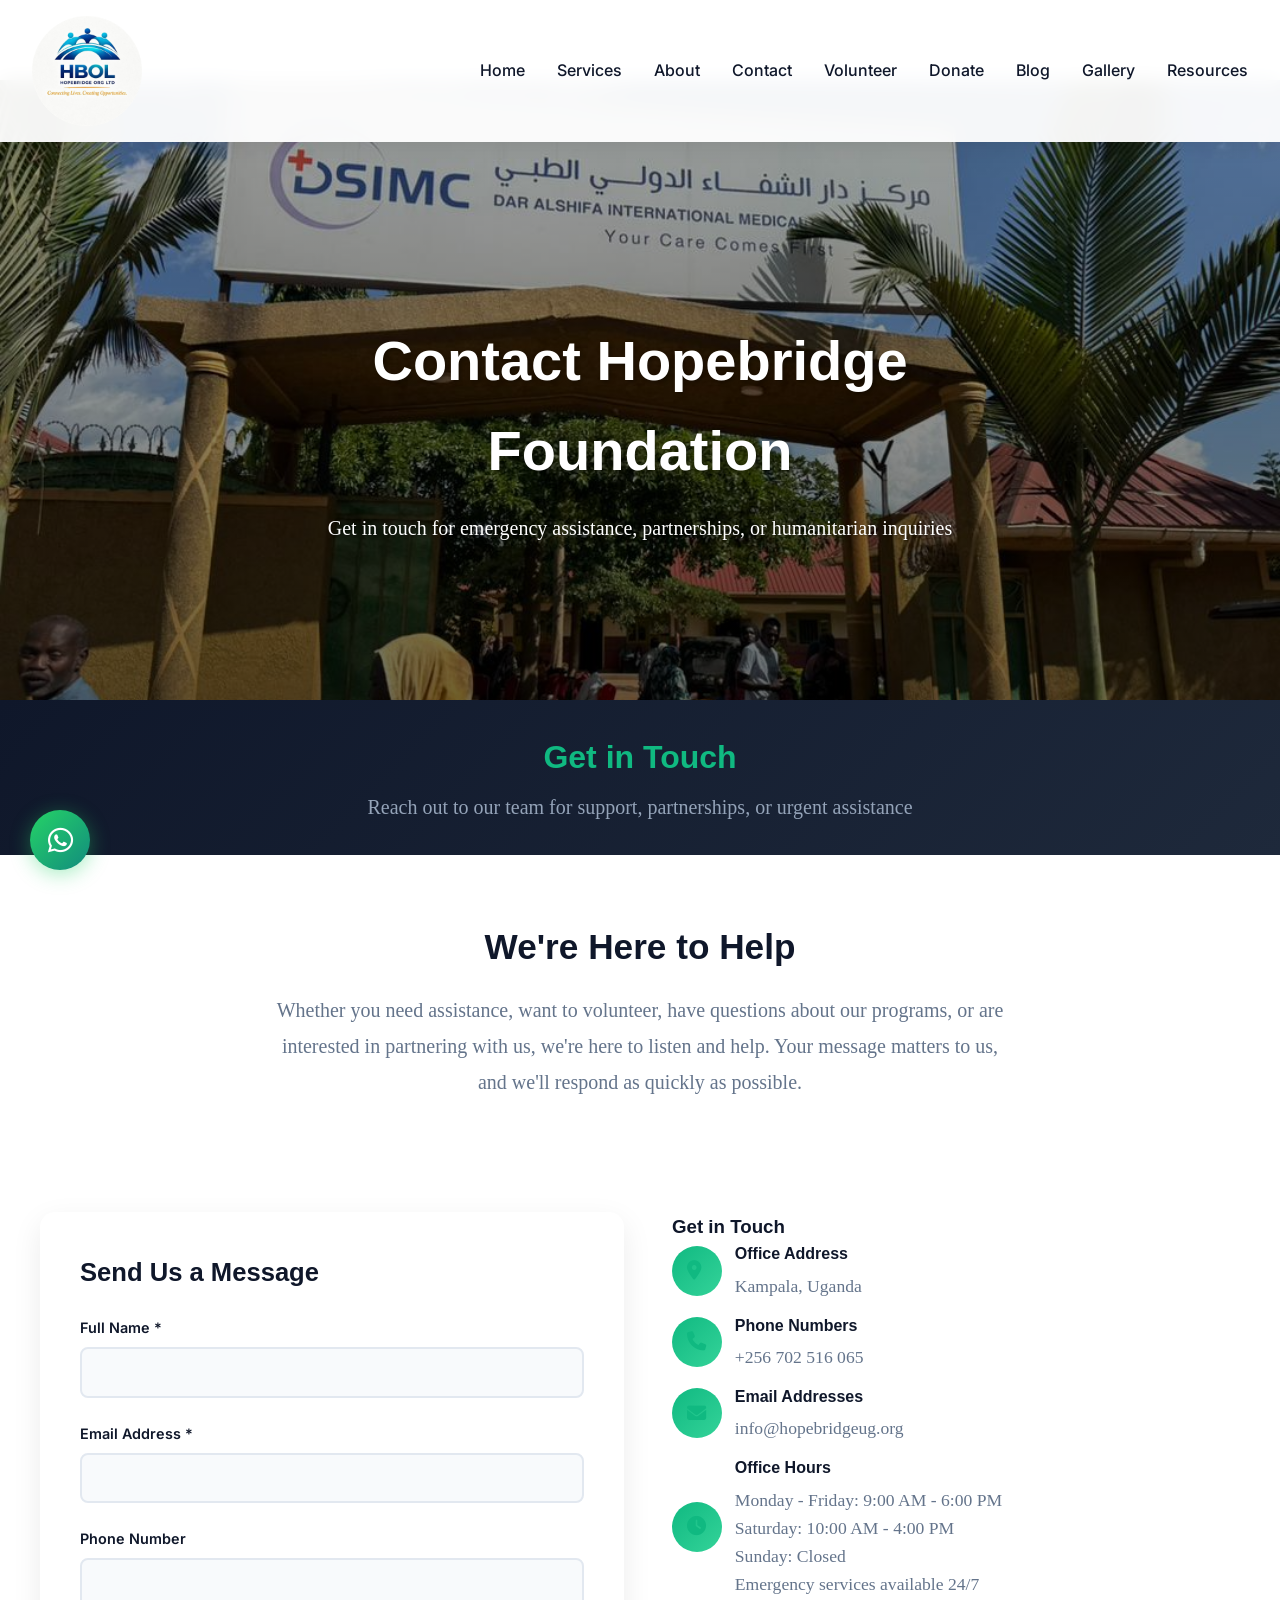
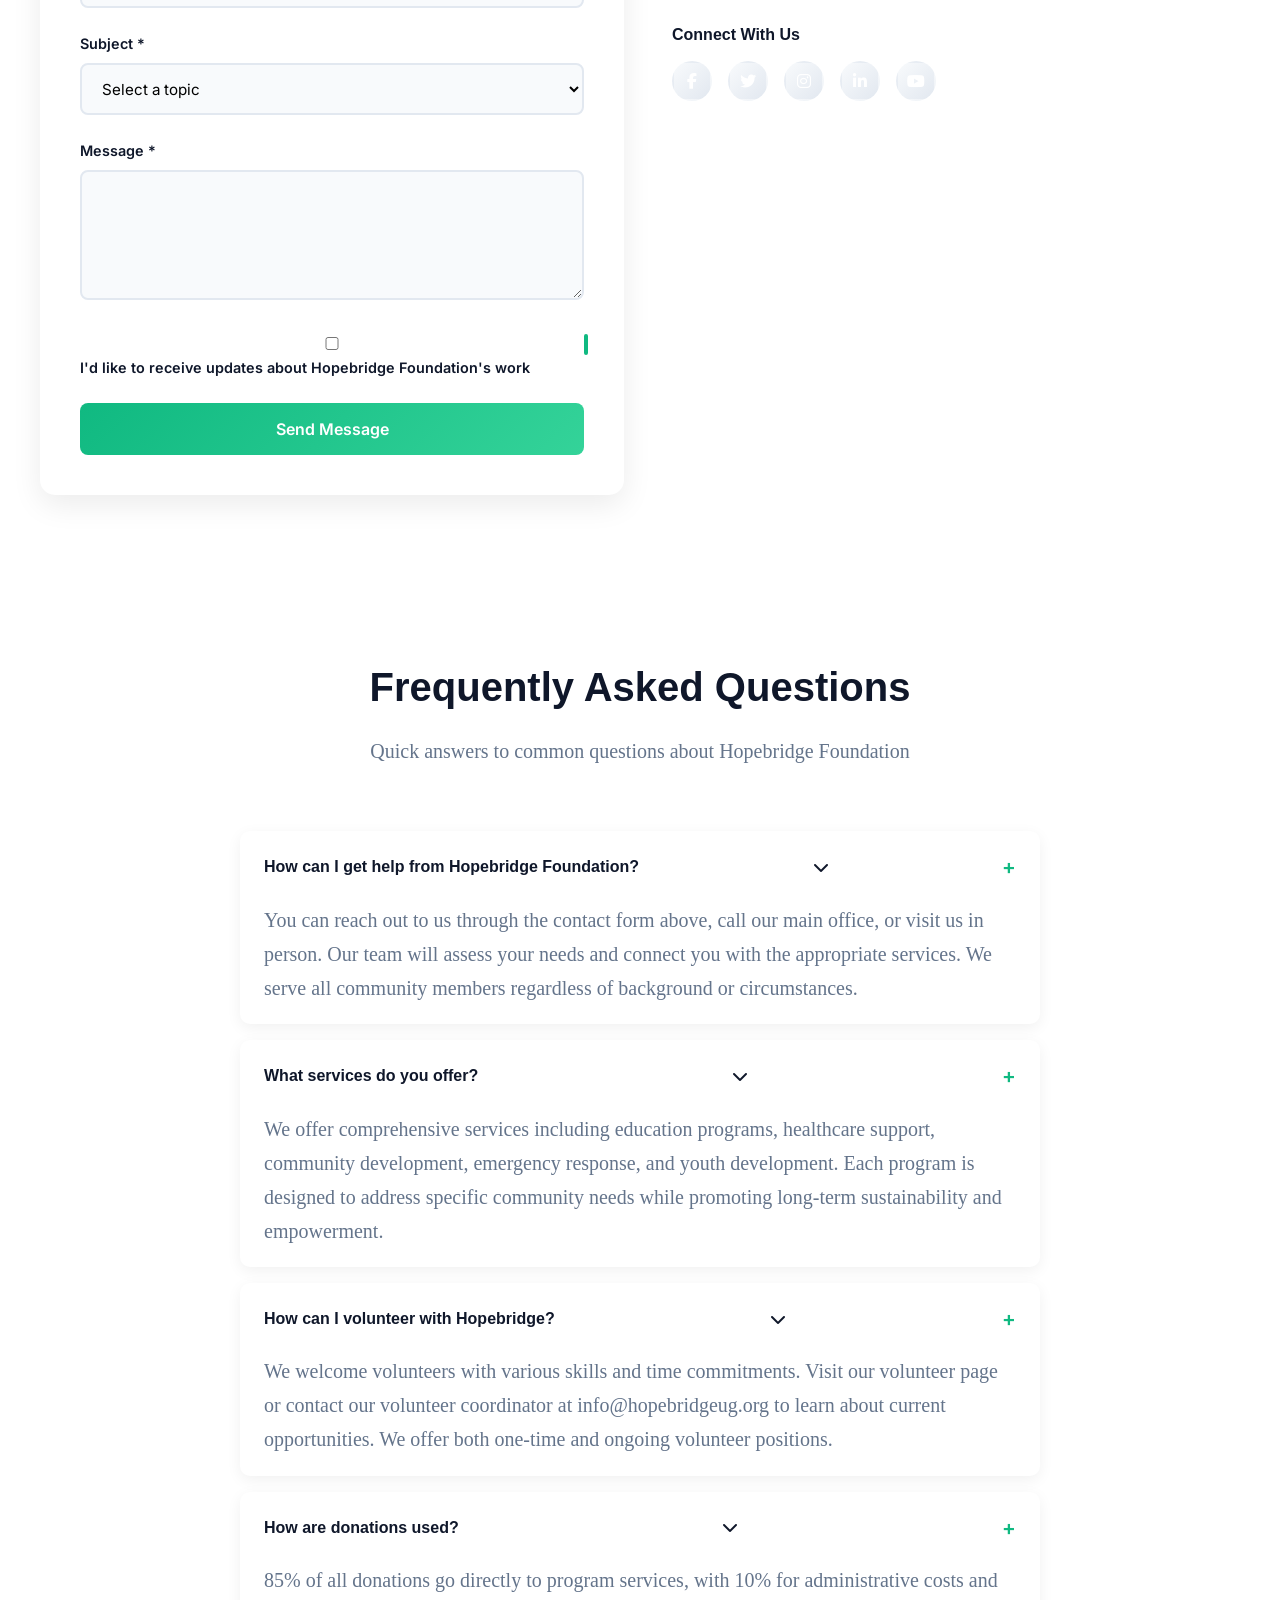
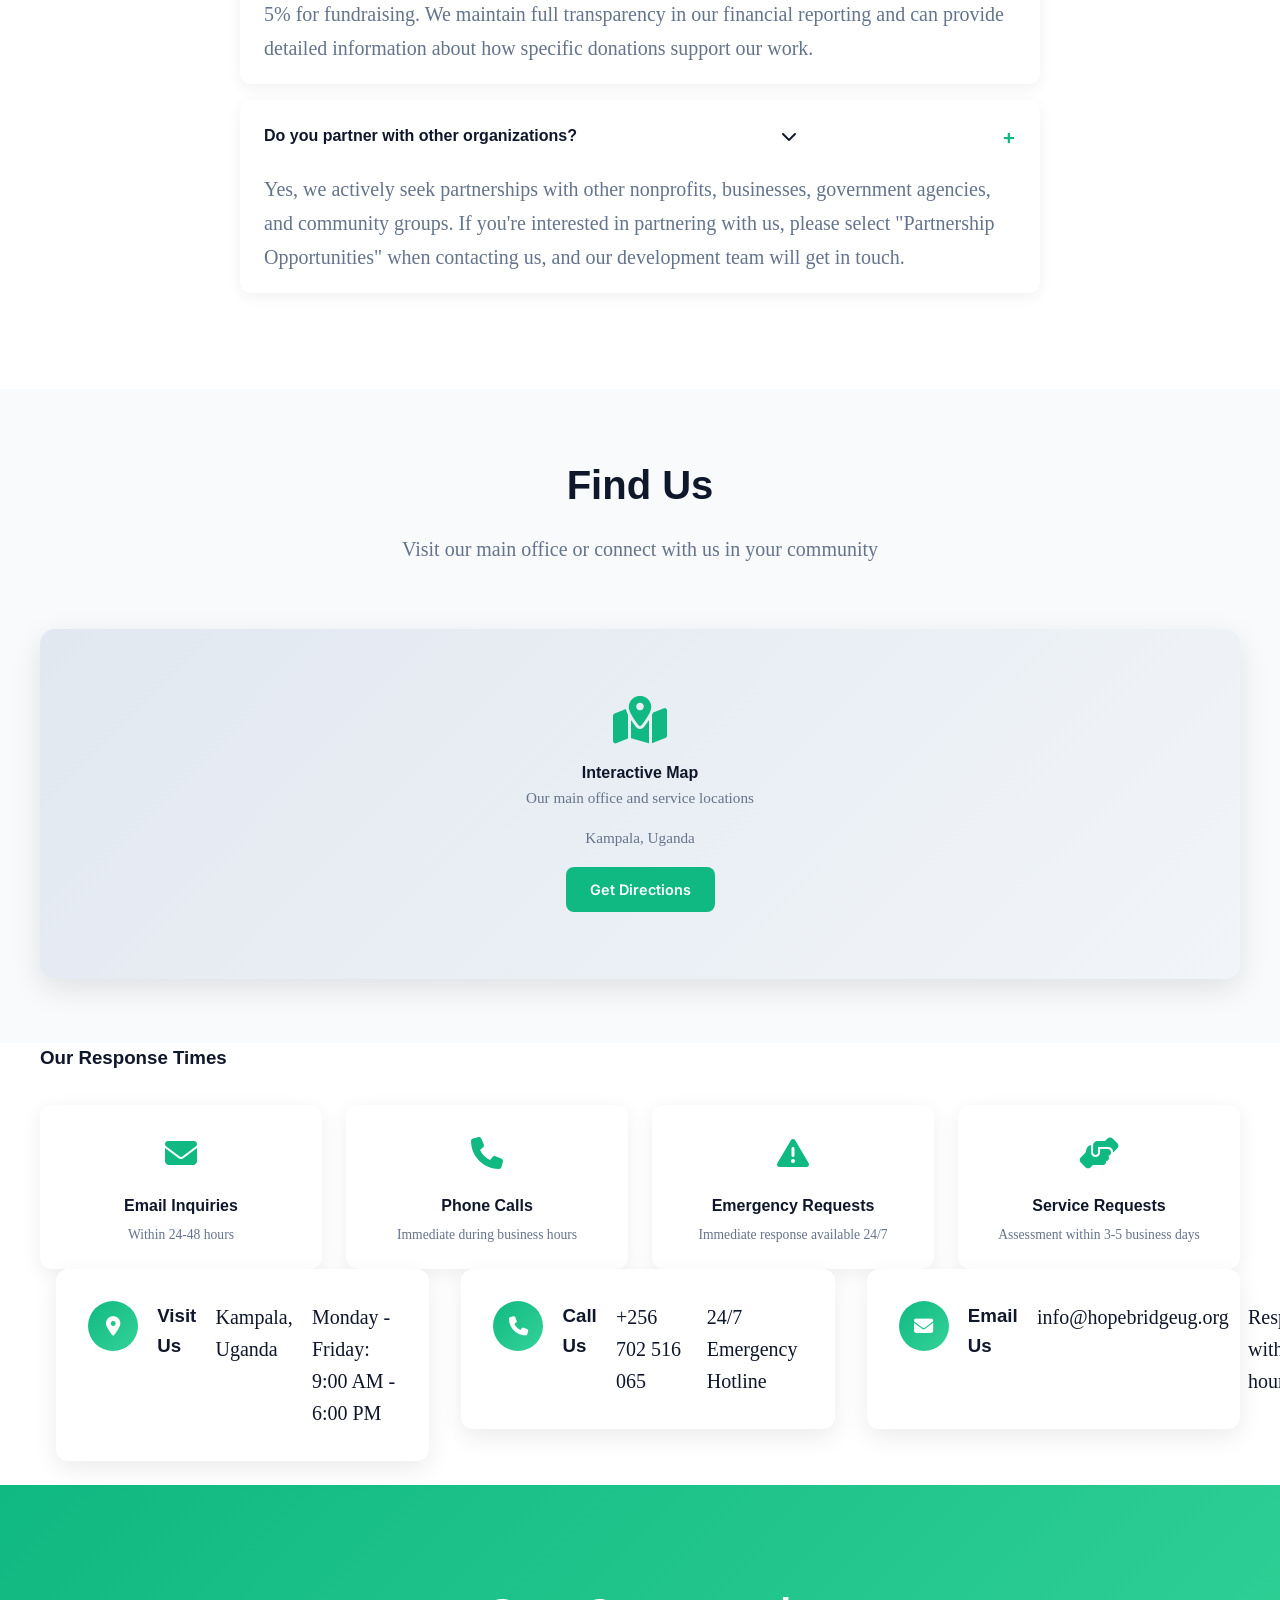
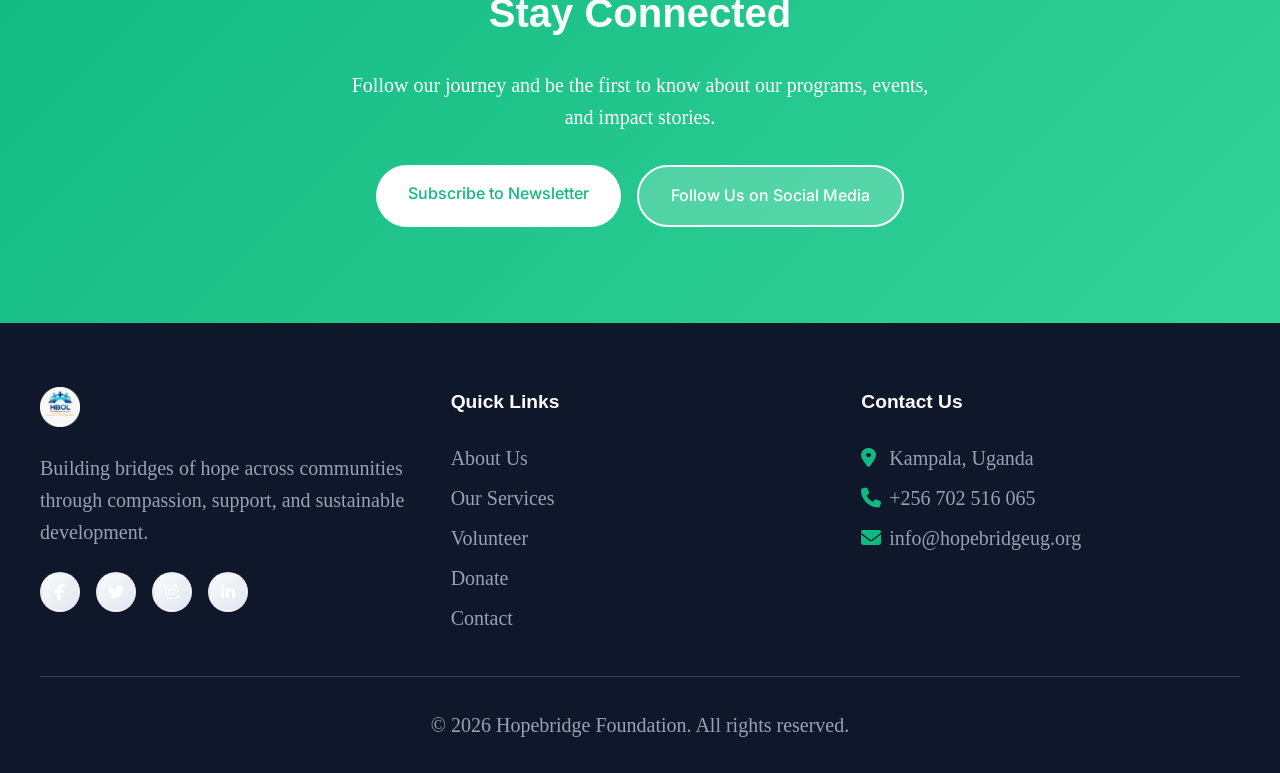
<file: contact.html>
<!doctype html>
<html lang="en">
  <head>
    <meta charset="UTF-8" />
    <meta name="viewport" content="width=device-width, initial-scale=1.0" />
    <title>Contact Us | Hopebridge Foundation</title>
    <link rel="preconnect" href="https://fonts.googleapis.com" />
    <link rel="preconnect" href="https://fonts.gstatic.com" crossorigin />
    <link
      href="https://fonts.googleapis.com/css2?family=Cormorant+Garamond:wght@300..700&family=Inter:wght@300;400;500;600;700&family=Pirata+One&display=swap"
      rel="stylesheet"
    />
    <link rel="stylesheet" href="styles.css" />
    <link
      rel="apple-touch-icon"
      sizes="57x57"
      href="img/fav/apple-icon-57x57.png"
    />
    <link
      rel="apple-touch-icon"
      sizes="60x60"
      href="img/fav/apple-icon-60x60.png"
    />
    <link
      rel="apple-touch-icon"
      sizes="72x72"
      href="img/fav/apple-icon-72x72.png"
    />
    <link
      rel="apple-touch-icon"
      sizes="76x76"
      href="img/fav/apple-icon-76x76.png"
    />
    <link
      rel="apple-touch-icon"
      sizes="114x114"
      href="img/fav/apple-icon-114x114.png"
    />
    <link
      rel="apple-touch-icon"
      sizes="120x120"
      href="img/fav/apple-icon-120x120.png"
    />
    <link
      rel="apple-touch-icon"
      sizes="144x144"
      href="img/fav/apple-icon-144x144.png"
    />
    <link
      rel="apple-touch-icon"
      sizes="152x152"
      href="img/fav/apple-icon-152x152.png"
    />
    <link
      rel="apple-touch-icon"
      sizes="180x180"
      href="img/fav/apple-icon-180x180.png"
    />
    <link
      rel="icon"
      type="image/png"
      sizes="192x192"
      href="img/fav/android-icon-192x192.png"
    />
    <link
      rel="icon"
      type="image/png"
      sizes="32x32"
      href="img/fav/favicon-32x32.png"
    />
    <link
      rel="icon"
      type="image/png"
      sizes="96x96"
      href="img/fav/favicon-96x96.png"
    />
    <link
      rel="icon"
      type="image/png"
      sizes="16x16"
      href="img/fav/favicon-16x16.png"
    />
  </head>
  <body>
    <!-- Header -->
    <header class="header">
      <nav class="nav">
        <div class="nav-container">
          <a class="navbar-brand" href="index.html">
            <img
              src="img/logo.png"
              alt="Hopebridge Logo"
              class="logo"
              title="Hopebridge"
            />
          </a>
          <div class="nav-menu">
            <a href="index.html" class="nav-link">Home</a>
            <a href="services.html" class="nav-link">Services</a>
            <a href="about.html" class="nav-link">About</a>
            <a href="contact.html" class="nav-link active">Contact</a>
            <a href="volunteer.html" class="nav-link">Volunteer</a>
            <a href="donate.html" class="nav-link">Donate</a>
            <a href="blog.html" class="nav-link">Blog</a>
            <a href="gallery.html" class="nav-link">Gallery</a>
            <a href="resources.html" class="nav-link">Resources</a>
          </div>
          <div class="hamburger">
            <span></span>
            <span></span>
            <span></span>
          </div>
        </div>
      </nav>
    </header>

    <!-- Hero Section -->
    <section class="page-hero">
      <div class="hero-content">
        <img
          src="img/WhatsApp Image 2026-04-17 at 7.02.51 PM.jpeg"
          alt="Contact Hopebridge"
          class="hero-image"
        />
        <div class="hero-overlay">
          <div class="hero-text">
            <h1>Contact Hopebridge Foundation</h1>
            <p>
              Get in touch for emergency assistance, partnerships, or
              humanitarian inquiries
            </p>
          </div>
        </div>
      </div>
    </section>

    <!-- Page Header -->
    <section class="page-header">
      <div class="container">
        <div class="page-header-content">
          <h1>Get in Touch</h1>
          <p>
            Reach out to our team for support, partnerships, or urgent
            assistance
          </p>
        </div>
      </div>
    </section>

    <!-- Main Content -->
    <main>
      <!-- Contact Introduction -->
      <section class="contact-intro">
        <div class="container">
          <div class="intro-content animate-fadeInUp">
            <h2>We're Here to Help</h2>
            <p>
              Whether you need assistance, want to volunteer, have questions
              about our programs, or are interested in partnering with us, we're
              here to listen and help. Your message matters to us, and we'll
              respond as quickly as possible.
            </p>
          </div>
        </div>
      </section>

      <!-- Contact Section -->
      <section class="contact-section">
        <div class="container">
          <div class="row">
            <div class="col-md-6">
              <div class="contact-form animate-fadeInUp">
                <h3>Send Us a Message</h3>
                <form id="contactForm">
                  <div class="form-group">
                    <label for="name">Full Name *</label>
                    <input type="text" id="name" name="name" required />
                  </div>
                  <div class="form-group">
                    <label for="email">Email Address *</label>
                    <input type="email" id="email" name="email" required />
                  </div>
                  <div class="form-group">
                    <label for="phone">Phone Number</label>
                    <input type="tel" id="phone" name="phone" />
                  </div>
                  <div class="form-group">
                    <label for="subject">Subject *</label>
                    <select id="subject" name="subject" required>
                      <option value="">Select a topic</option>
                      <option value="general">General Inquiry</option>
                      <option value="services">Request Services</option>
                      <option value="volunteer">Volunteer Information</option>
                      <option value="donation">Donation Questions</option>
                      <option value="partnership">
                        Partnership Opportunities
                      </option>
                      <option value="media">Media Inquiry</option>
                      <option value="feedback">Feedback</option>
                    </select>
                  </div>
                  <div class="form-group">
                    <label for="message">Message *</label>
                    <textarea
                      id="message"
                      name="message"
                      rows="5"
                      required
                    ></textarea>
                  </div>
                  <div class="form-group">
                    <label class="checkbox-label">
                      <input
                        type="checkbox"
                        id="newsletter"
                        name="newsletter"
                      />
                      <span class="checkmark"></span>
                      I'd like to receive updates about Hopebridge Foundation's
                      work
                    </label>
                  </div>
                  <button type="submit" class="submit-btn hover-lift">
                    Send Message
                  </button>
                </form>
              </div>
            </div>
            <div class="col-md-6">
              <div class="contact-info animate-slideInRight">
                <h3>Get in Touch</h3>

                <div class="contact-item">
                  <div class="contact-icon">
                    <i class="fas fa-map-marker-alt"></i>
                  </div>
                  <div class="contact-details">
                    <h4>Office Address</h4>
                    <p>Kampala, Uganda</p>
                  </div>
                </div>

                <div class="contact-item">
                  <div class="contact-icon">
                    <i class="fas fa-phone"></i>
                  </div>
                  <div class="contact-details">
                    <h4>Phone Numbers</h4>
                    <p>+256 702 516 065</p>
                  </div>
                </div>

                <div class="contact-item">
                  <div class="contact-icon">
                    <i class="fas fa-envelope"></i>
                  </div>
                  <div class="contact-details">
                    <h4>Email Addresses</h4>
                    <p>info@hopebridgeug.org</p>
                  </div>
                </div>

                <div class="contact-item">
                  <div class="contact-icon">
                    <i class="fas fa-clock"></i>
                  </div>
                  <div class="contact-details">
                    <h4>Office Hours</h4>
                    <p>
                      Monday - Friday: 9:00 AM - 6:00 PM<br />Saturday: 10:00 AM
                      - 4:00 PM<br />Sunday: Closed<br />Emergency services
                      available 24/7
                    </p>
                  </div>
                </div>

                <div class="social-contact">
                  <h4>Connect With Us</h4>
                  <div class="social-links">
                    <a href="#" class="social-link" title="Facebook">
                      <i class="fab fa-facebook-f"></i>
                    </a>
                    <a href="#" class="social-link" title="Twitter">
                      <i class="fab fa-twitter"></i>
                    </a>
                    <a href="#" class="social-link" title="Instagram">
                      <i class="fab fa-instagram"></i>
                    </a>
                    <a href="#" class="social-link" title="LinkedIn">
                      <i class="fab fa-linkedin-in"></i>
                    </a>
                    <a href="#" class="social-link" title="YouTube">
                      <i class="fab fa-youtube"></i>
                    </a>
                  </div>
                </div>
              </div>
            </div>
          </div>
        </div>
      </section>

      <!-- FAQ Section -->
      <section class="faq-section">
        <div class="container">
          <div class="section-header animate-fadeInUp">
            <h2>Frequently Asked Questions</h2>
            <p>Quick answers to common questions about Hopebridge Foundation</p>
          </div>
          <div class="faq-container">
            <div class="faq-item animate-fadeInUp">
              <div class="faq-question">
                <h4>How can I get help from Hopebridge Foundation?</h4>
                <i class="fas fa-chevron-down"></i>
              </div>
              <div class="faq-answer">
                <p>
                  You can reach out to us through the contact form above, call
                  our main office, or visit us in person. Our team will assess
                  your needs and connect you with the appropriate services. We
                  serve all community members regardless of background or
                  circumstances.
                </p>
              </div>
            </div>
            <div class="faq-item animate-fadeInUp">
              <div class="faq-question">
                <h4>What services do you offer?</h4>
                <i class="fas fa-chevron-down"></i>
              </div>
              <div class="faq-answer">
                <p>
                  We offer comprehensive services including education programs,
                  healthcare support, community development, emergency response,
                  and youth development. Each program is designed to address
                  specific community needs while promoting long-term
                  sustainability and empowerment.
                </p>
              </div>
            </div>
            <div class="faq-item animate-fadeInUp">
              <div class="faq-question">
                <h4>How can I volunteer with Hopebridge?</h4>
                <i class="fas fa-chevron-down"></i>
              </div>
              <div class="faq-answer">
                <p>
                  We welcome volunteers with various skills and time
                  commitments. Visit our volunteer page or contact our volunteer
                  coordinator at info@hopebridgeug.org to learn about current
                  opportunities. We offer both one-time and ongoing volunteer
                  positions.
                </p>
              </div>
            </div>
            <div class="faq-item animate-fadeInUp">
              <div class="faq-question">
                <h4>How are donations used?</h4>
                <i class="fas fa-chevron-down"></i>
              </div>
              <div class="faq-answer">
                <p>
                  85% of all donations go directly to program services, with 10%
                  for administrative costs and 5% for fundraising. We maintain
                  full transparency in our financial reporting and can provide
                  detailed information about how specific donations support our
                  work.
                </p>
              </div>
            </div>
            <div class="faq-item animate-fadeInUp">
              <div class="faq-question">
                <h4>Do you partner with other organizations?</h4>
                <i class="fas fa-chevron-down"></i>
              </div>
              <div class="faq-answer">
                <p>
                  Yes, we actively seek partnerships with other nonprofits,
                  businesses, government agencies, and community groups. If
                  you're interested in partnering with us, please select
                  "Partnership Opportunities" when contacting us, and our
                  development team will get in touch.
                </p>
              </div>
            </div>
          </div>
        </div>
      </section>

      <!-- Map Section -->
      <section class="map-section">
        <div class="container">
          <div class="section-header animate-fadeInUp">
            <h2>Find Us</h2>
            <p>Visit our main office or connect with us in your community</p>
          </div>
          <div class="map-container animate-fadeInUp">
            <div class="map-placeholder">
              <div class="map-content">
                <i class="fas fa-map-marked-alt"></i>
                <h4>Interactive Map</h4>
                <p>Our main office and service locations</p>
                <p>Kampala, Uganda</p>
                <a href="#" class="map-link">Get Directions</a>
              </div>
            </div>
          </div>
        </div>
      </section>

      <!-- Response Time Info -->
      <section class="response-info">
        <div class="container">
          <div class="response-content animate-fadeInUp">
            <h3>Our Response Times</h3>
            <div class="response-grid">
              <div class="response-item">
                <div class="response-icon">
                  <i class="fas fa-envelope"></i>
                </div>
                <div class="response-details">
                  <h4>Email Inquiries</h4>
                  <p>Within 24-48 hours</p>
                </div>
              </div>
              <div class="response-item">
                <div class="response-icon">
                  <i class="fas fa-phone"></i>
                </div>
                <div class="response-details">
                  <h4>Phone Calls</h4>
                  <p>Immediate during business hours</p>
                </div>
              </div>
              <div class="response-item">
                <div class="response-icon">
                  <i class="fas fa-exclamation-triangle"></i>
                </div>
                <div class="response-details">
                  <h4>Emergency Requests</h4>
                  <p>Immediate response available 24/7</p>
                </div>
              </div>
              <div class="response-item">
                <div class="response-icon">
                  <i class="fas fa-hands-helping"></i>
                </div>
                <div class="response-details">
                  <h4>Service Requests</h4>
                  <p>Assessment within 3-5 business days</p>
                </div>
              </div>
            </div>
          </div>
        </div>
      </section>

      <!-- Contact Information -->
      <section class="contact-info">
        <div class="container">
          <div class="row">
            <div class="col-md-4">
              <div class="contact-card animate-fadeInUp">
                <div class="contact-icon">
                  <i class="fas fa-map-marker-alt"></i>
                </div>
                <h3>Visit Us</h3>
                <p>Kampala, Uganda</p>
                <p>Monday - Friday: 9:00 AM - 6:00 PM</p>
              </div>
            </div>
            <div class="col-md-4">
              <div class="contact-card animate-fadeInUp">
                <div class="contact-icon">
                  <i class="fas fa-phone"></i>
                </div>
                <h3>Call Us</h3>
                <p>+256 702 516 065</p>
                <p>24/7 Emergency Hotline</p>
              </div>
            </div>
            <div class="col-md-4">
              <div class="contact-card animate-fadeInUp">
                <div class="contact-icon">
                  <i class="fas fa-envelope"></i>
                </div>
                <h3>Email Us</h3>
                <p>info@hopebridgeug.org</p>
                <p>Response within 24 hours</p>
              </div>
            </div>
          </div>
        </div>
      </section>

      <!-- Call to Action -->
      <section class="cta-section">
        <div class="container">
          <div class="cta-content animate-fadeInUp">
            <h2>Stay Connected</h2>
            <p>
              Follow our journey and be the first to know about our programs,
              events, and impact stories.
            </p>
            <div class="cta-buttons">
              <a href="newsletter.html" class="cta-button primary hover-lift"
                >Subscribe to Newsletter</a
              >
              <a href="social.html" class="cta-button secondary hover-lift"
                >Follow Us on Social Media</a
              >
            </div>
          </div>
        </div>
      </section>
    </main>

    <!-- Footer -->
    <footer class="footer">
      <div class="container">
        <div class="row">
          <div class="col-md-4">
            <div class="footer-about">
              <img
                src="img/logo.png"
                alt="Hopebridge Logo"
                class="footer-logo"
              />
              <p>
                Building bridges of hope across communities through compassion,
                support, and sustainable development.
              </p>
              <div class="social-links">
                <a href="#" class="social-link"
                  ><i class="fab fa-facebook-f"></i
                ></a>
                <a href="#" class="social-link"
                  ><i class="fab fa-twitter"></i
                ></a>
                <a href="#" class="social-link"
                  ><i class="fab fa-instagram"></i
                ></a>
                <a href="#" class="social-link"
                  ><i class="fab fa-linkedin-in"></i
                ></a>
              </div>
            </div>
          </div>
          <div class="col-md-4">
            <div class="footer-links">
              <h3>Quick Links</h3>
              <ul>
                <li><a href="about.html">About Us</a></li>
                <li><a href="services.html">Our Services</a></li>
                <li><a href="volunteer.html">Volunteer</a></li>
                <li><a href="donate.html">Donate</a></li>
                <li><a href="contact.html">Contact</a></li>
              </ul>
            </div>
          </div>
          <div class="col-md-4">
            <div class="footer-contact">
              <h3>Contact Us</h3>
              <p><i class="fas fa-map-marker-alt"></i> Kampala, Uganda</p>
              <p><i class="fas fa-phone"></i> +256 702 516 065</p>
              <p><i class="fas fa-envelope"></i> info@hopebridgeug.org</p>
            </div>
          </div>
        </div>
        <div class="footer-bottom">
          <p>&copy; 2026 Hopebridge Foundation. All rights reserved.</p>
        </div>
      </div>
    </footer>

    <!-- WhatsApp Button -->
    <div class="whatsapp-float">
      <a href="https://wa.me/256702516065" target="_blank" class="whatsapp-btn">
        <i class="fab fa-whatsapp"></i>
        <span>Chat with Us</span>
      </a>
    </div>

    <!-- Back to Top Button -->
    <a href="#" class="back-to-top" id="backToTop">
      <i class="fas fa-arrow-up"></i>
    </a>

    <!-- Scripts -->
    <link
      rel="stylesheet"
      href="https://cdnjs.cloudflare.com/ajax/libs/font-awesome/6.5.1/css/all.min.css"
      integrity="sha512-DTOQO9RWCH3ppGqcWaEA1BIZOC6xxalwEsw9c2QQeAIftl+Vegovlnee1c9QX4TctnWMn13TZye+giMm8e2LwA=="
      crossorigin="anonymous"
      referrerpolicy="no-referrer"
    />
    <script src="main.js"></script>
  </body>
</html>
</file>
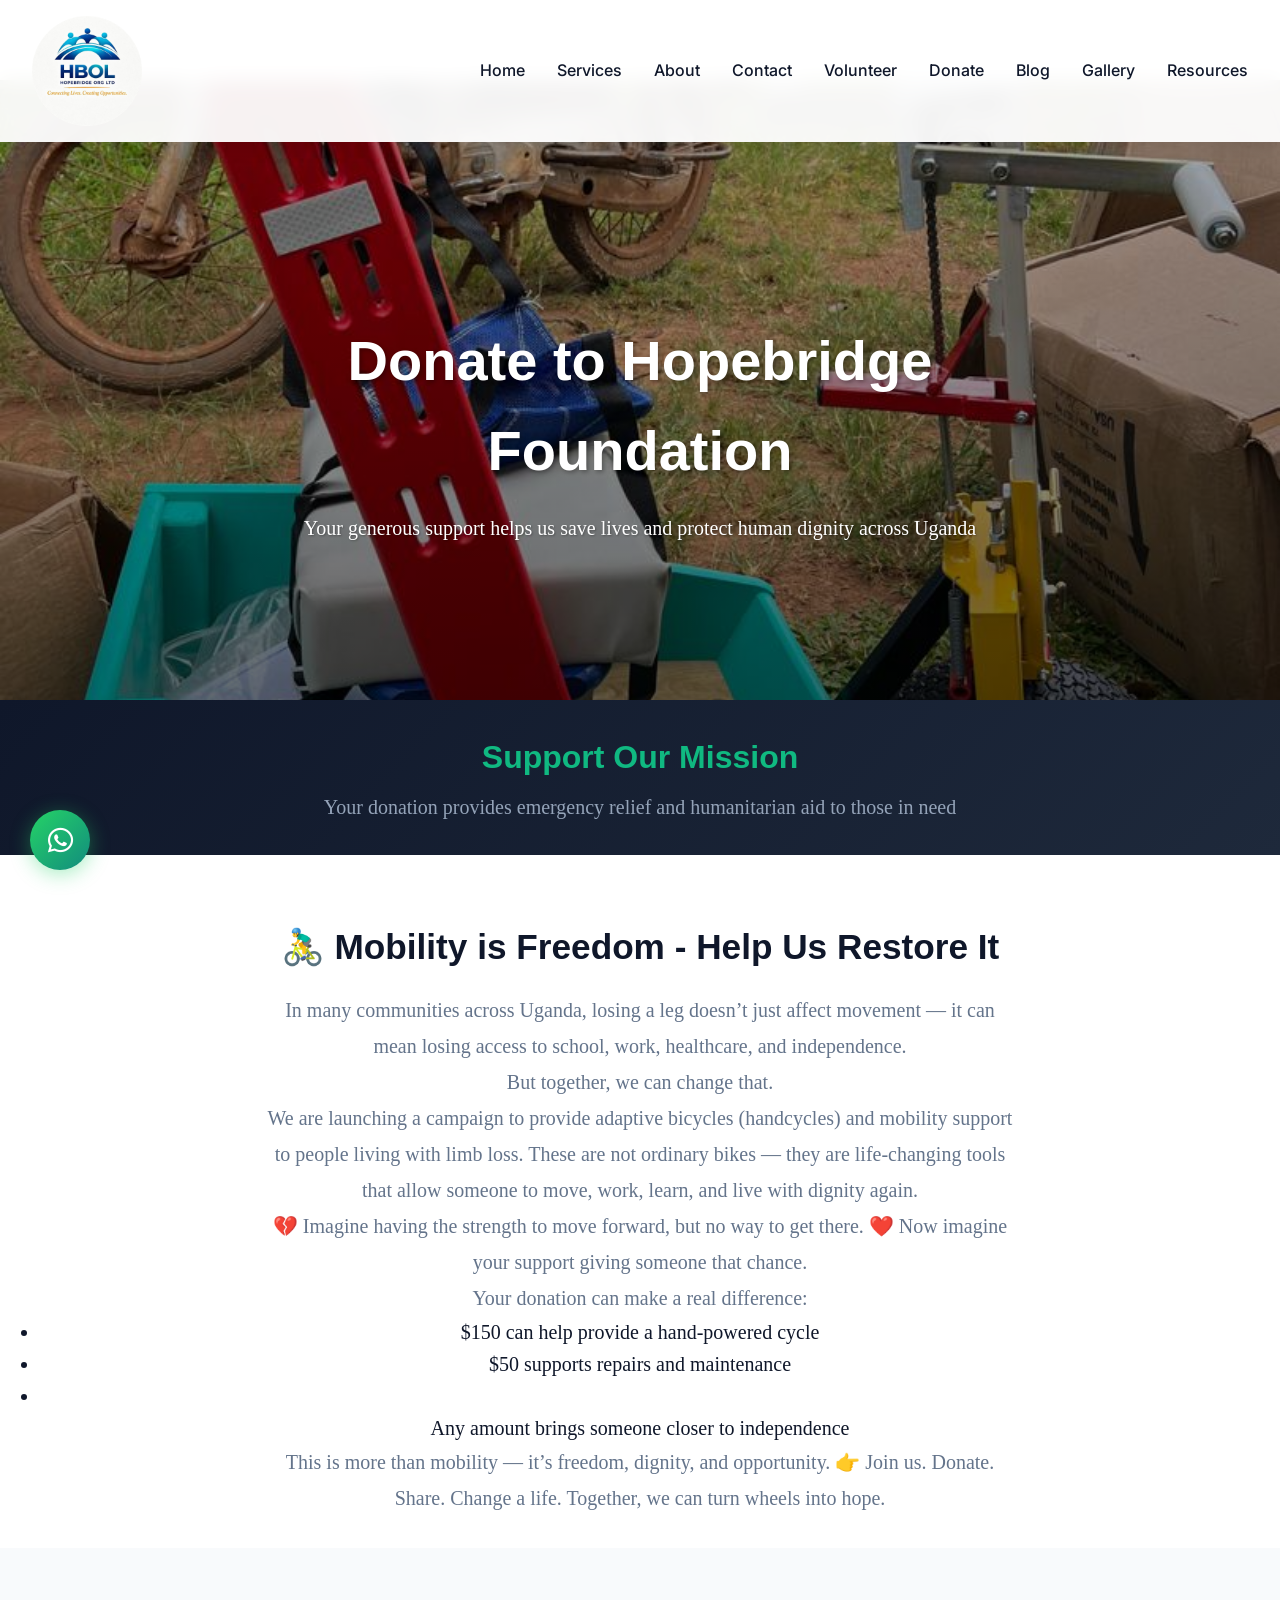
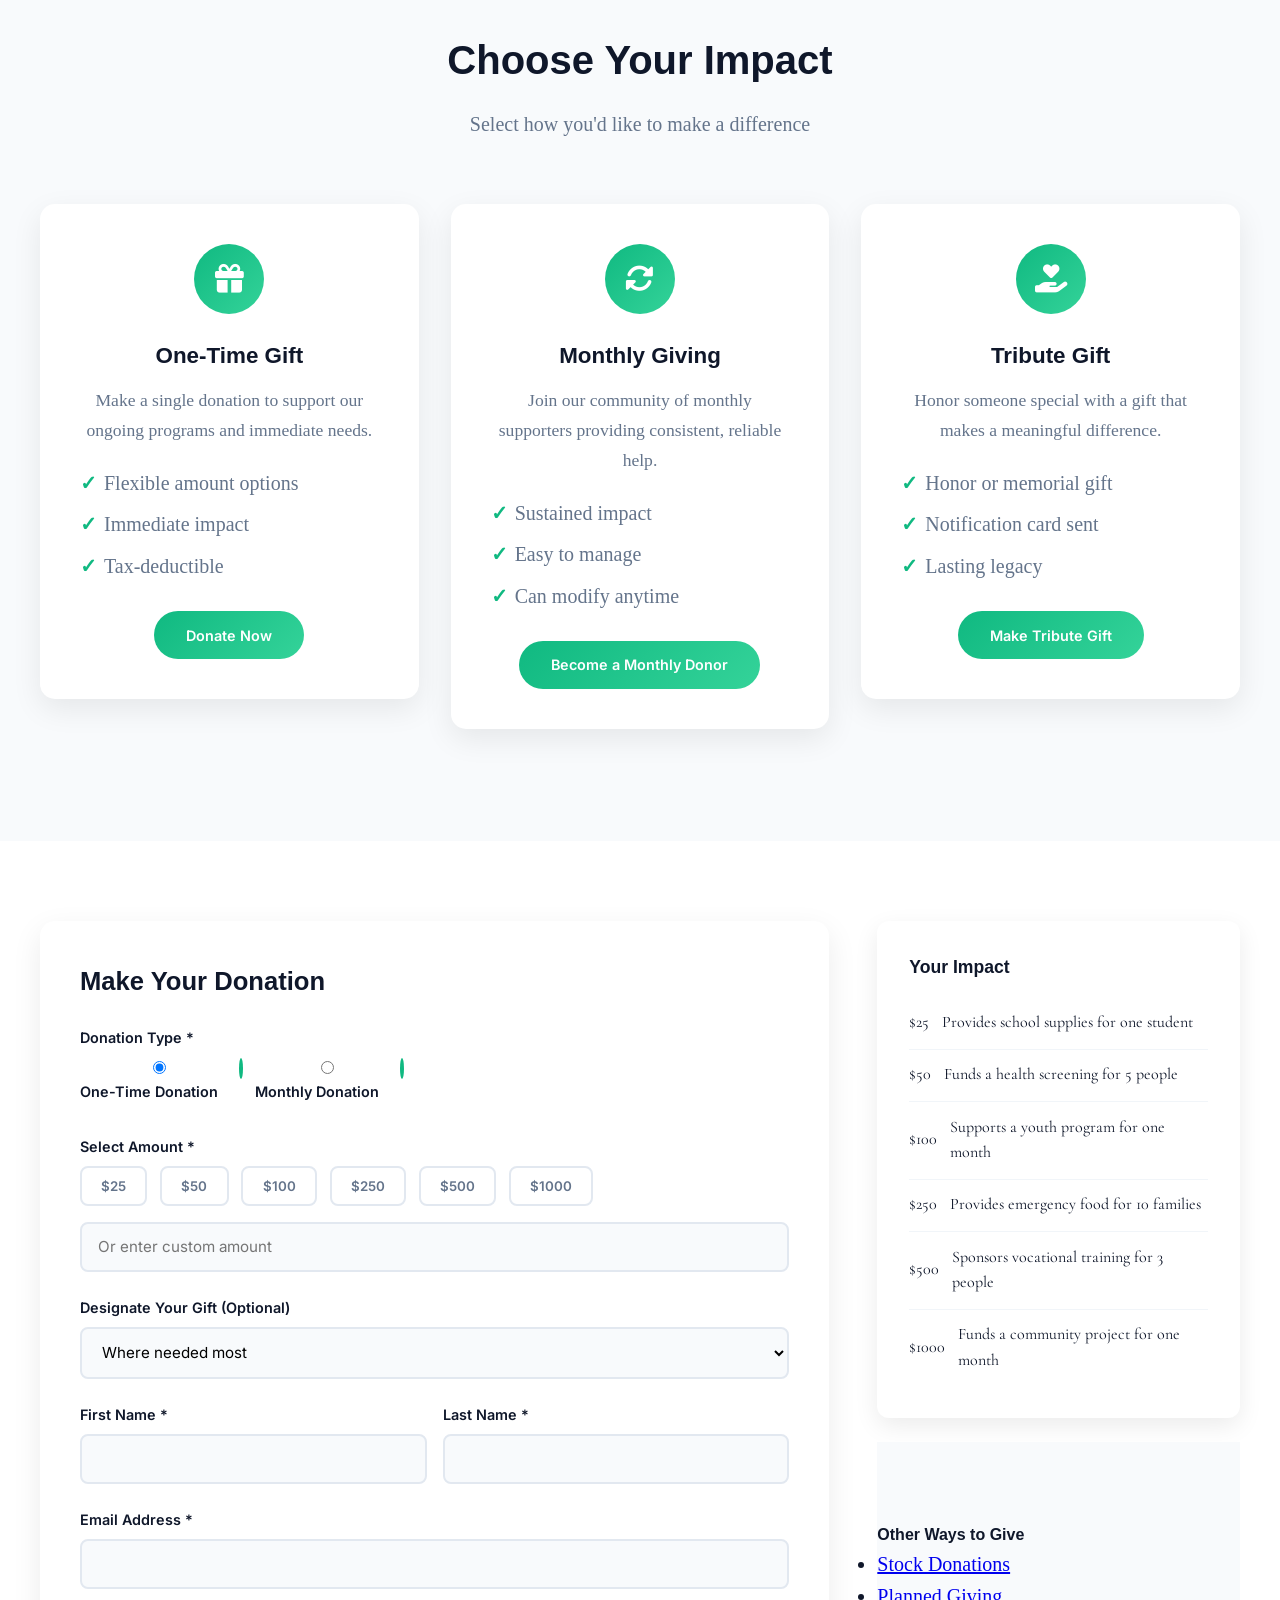
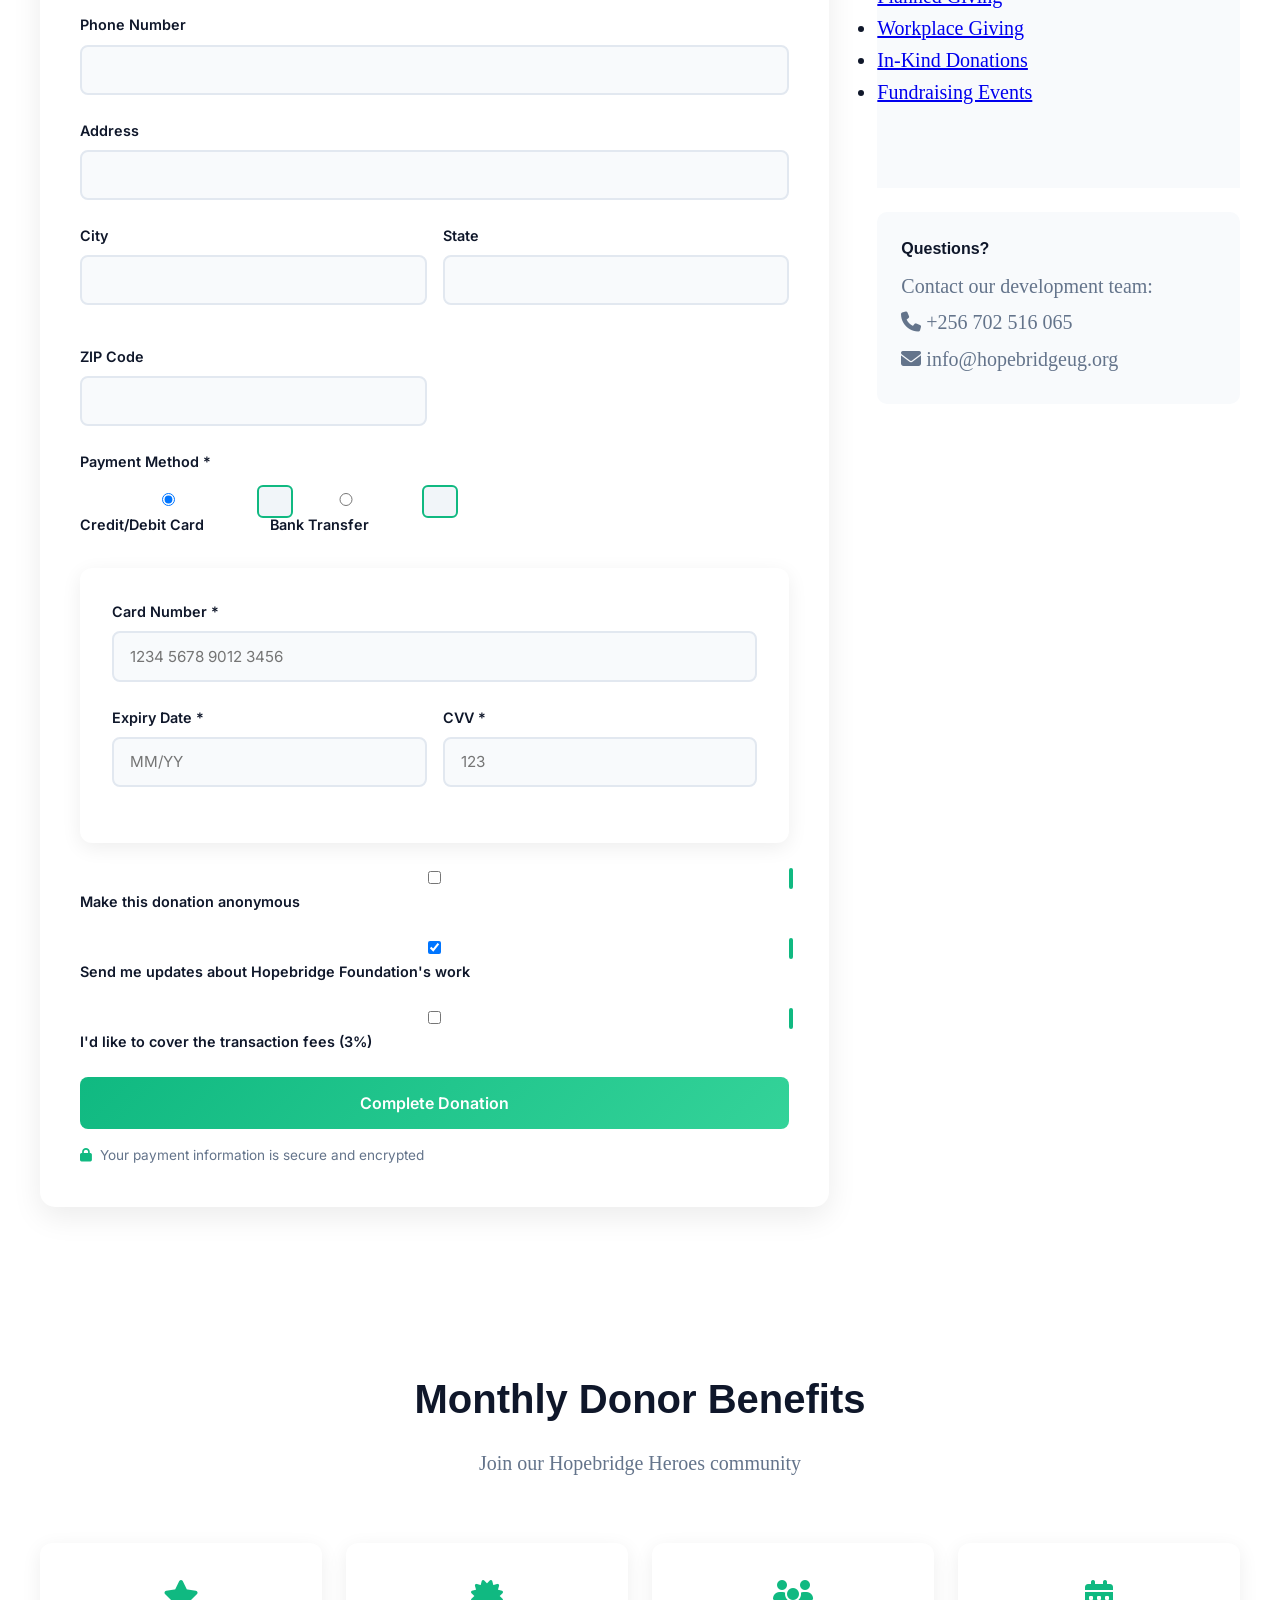
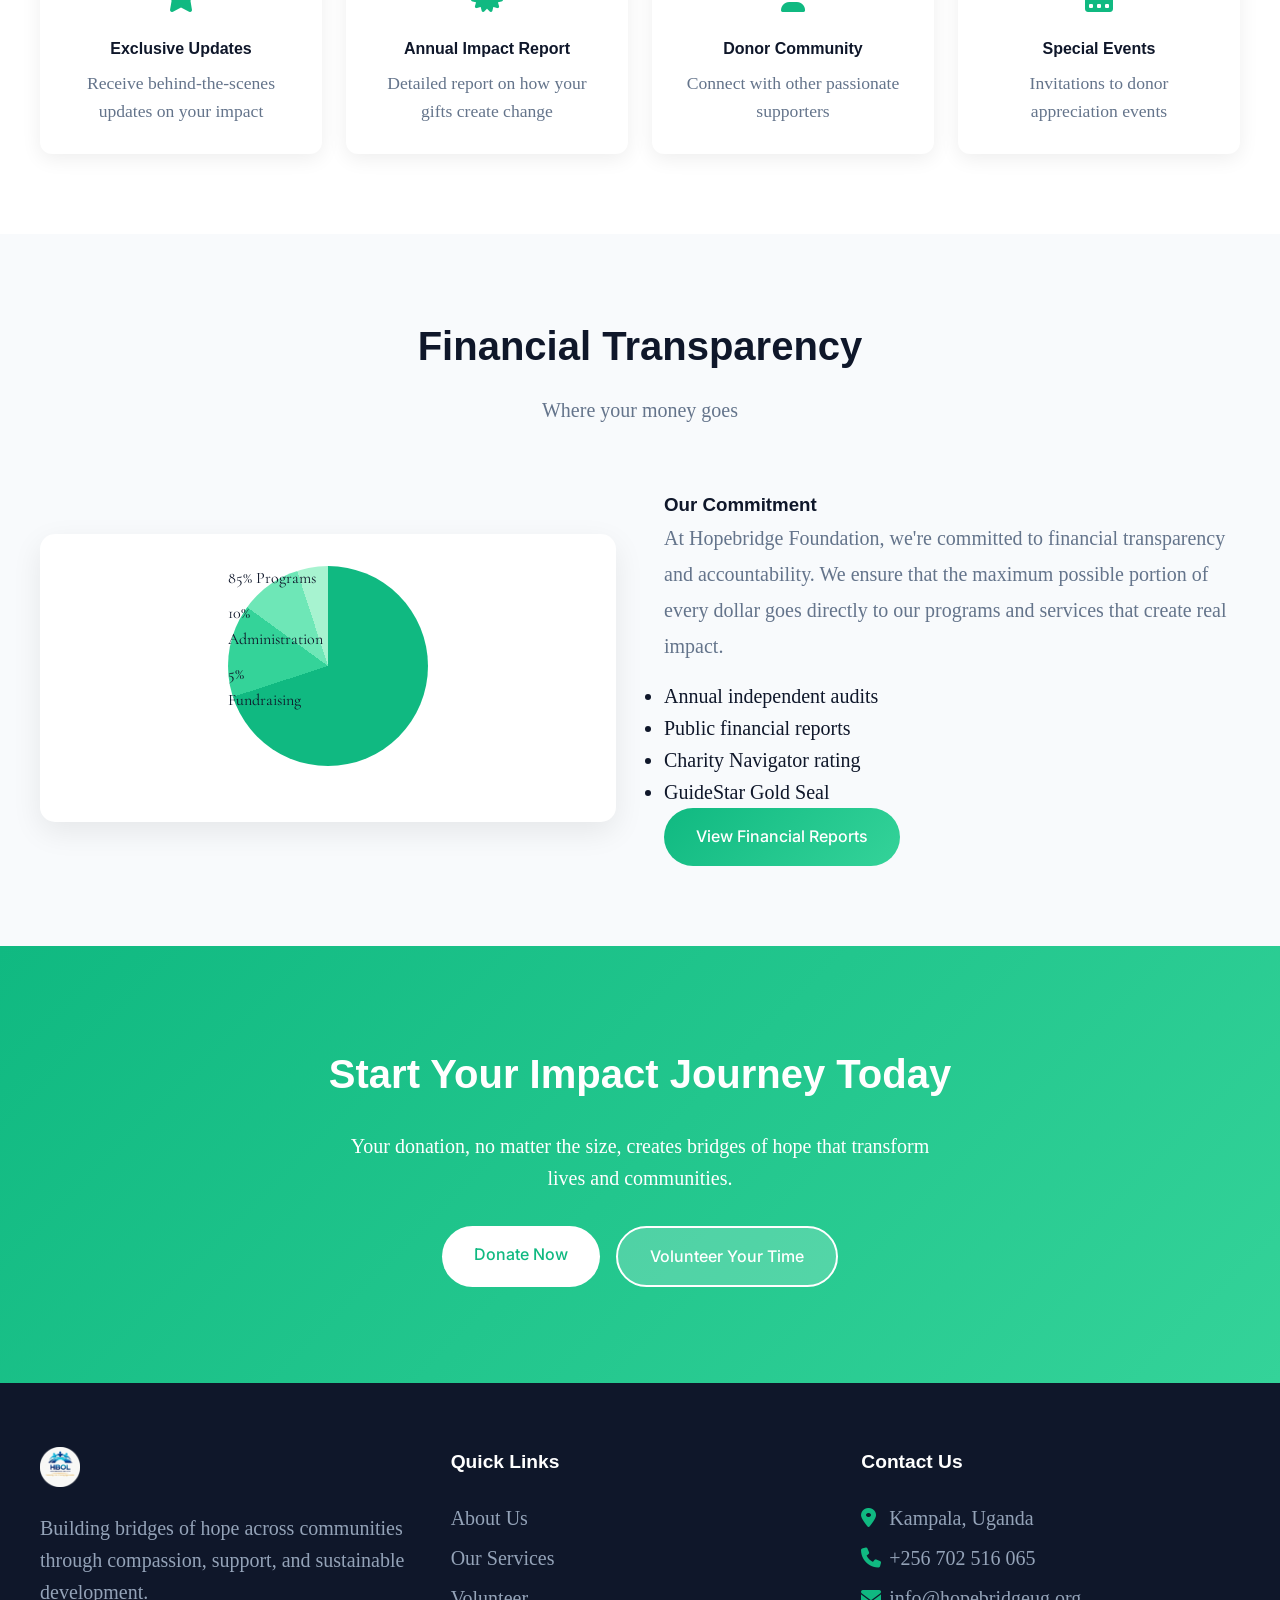
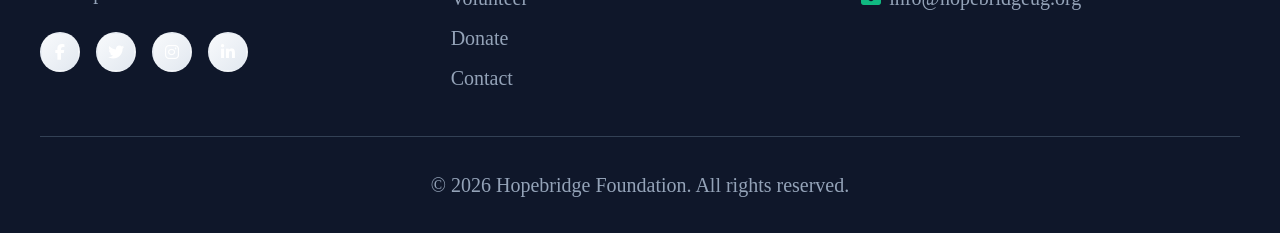
<file: donate.html>
<!doctype html>
<html lang="en">
  <head>
    <meta charset="UTF-8" />
    <meta name="viewport" content="width=device-width, initial-scale=1.0" />
    <title>Donate | Hopebridge Foundation</title>
    <link rel="preconnect" href="https://fonts.googleapis.com" />
    <link rel="preconnect" href="https://fonts.gstatic.com" crossorigin />
    <link
      href="https://fonts.googleapis.com/css2?family=Cormorant+Garamond:wght@300..700&family=Inter:wght@300;400;500;600;700&family=Pirata+One&display=swap"
      rel="stylesheet"
    />
    <link rel="stylesheet" href="styles.css" />
    <link
      rel="apple-touch-icon"
      sizes="57x57"
      href="img/fav/apple-icon-57x57.png"
    />
    <link
      rel="apple-touch-icon"
      sizes="60x60"
      href="img/fav/apple-icon-60x60.png"
    />
    <link
      rel="apple-touch-icon"
      sizes="72x72"
      href="img/fav/apple-icon-72x72.png"
    />
    <link
      rel="apple-touch-icon"
      sizes="76x76"
      href="img/fav/apple-icon-76x76.png"
    />
    <link
      rel="apple-touch-icon"
      sizes="114x114"
      href="img/fav/apple-icon-114x114.png"
    />
    <link
      rel="apple-touch-icon"
      sizes="120x120"
      href="img/fav/apple-icon-120x120.png"
    />
    <link
      rel="apple-touch-icon"
      sizes="144x144"
      href="img/fav/apple-icon-144x144.png"
    />
    <link
      rel="apple-touch-icon"
      sizes="152x152"
      href="img/fav/apple-icon-152x152.png"
    />
    <link
      rel="apple-touch-icon"
      sizes="180x180"
      href="img/fav/apple-icon-180x180.png"
    />
    <link
      rel="icon"
      type="image/png"
      sizes="192x192"
      href="img/fav/android-icon-192x192.png"
    />
    <link
      rel="icon"
      type="image/png"
      sizes="32x32"
      href="img/fav/favicon-32x32.png"
    />
    <link
      rel="icon"
      type="image/png"
      sizes="96x96"
      href="img/fav/favicon-96x96.png"
    />
    <link
      rel="icon"
      type="image/png"
      sizes="16x16"
      href="img/fav/favicon-16x16.png"
    />
  </head>
  <body>
    <!-- Header -->
    <header class="header">
      <nav class="nav">
        <div class="nav-container">
          <a class="navbar-brand" href="index.html">
            <img
              src="img/logo.png"
              alt="Hopebridge Logo"
              class="logo"
              title="Hopebridge"
            />
          </a>
          <div class="nav-menu">
            <a href="index.html" class="nav-link">Home</a>
            <a href="services.html" class="nav-link">Services</a>
            <a href="about.html" class="nav-link">About</a>
            <a href="contact.html" class="nav-link">Contact</a>
            <a href="volunteer.html" class="nav-link">Volunteer</a>
            <a href="donate.html" class="nav-link active">Donate</a>
            <a href="blog.html" class="nav-link">Blog</a>
            <a href="gallery.html" class="nav-link">Gallery</a>
            <a href="resources.html" class="nav-link">Resources</a>
          </div>
          <div class="hamburger">
            <span></span>
            <span></span>
            <span></span>
          </div>
        </div>
      </nav>
    </header>

    <!-- Hero Section -->
    <section class="page-hero">
      <div class="hero-content">
        <img
          src="img/bike.jpeg"
          alt="Donate to Hopebridge"
          class="hero-image"
        />
        <div class="hero-overlay">
          <div class="hero-text">
            <h1>Donate to Hopebridge Foundation</h1>
            <p>
              Your generous support helps us save lives and protect human
              dignity across Uganda
            </p>
          </div>
        </div>
      </div>
    </section>

    <!-- Page Header -->
    <section class="page-header">
      <div class="container">
        <div class="page-header-content">
          <h1>Support Our Mission</h1>
          <p>
            Your donation provides emergency relief and humanitarian aid to
            those in need
          </p>
        </div>
      </div>
    </section>

    <!-- Main Content -->
    <main>
      <!-- Donation Introduction -->
      <section class="donate-intro">
        <div class="container">
          <div class="intro-content animate-fadeInUp">
            <h2>🚴‍♂️ Mobility is Freedom - Help Us Restore It</h2>
            <p>
              In many communities across Uganda, losing a leg doesn’t just
              affect movement — it can mean losing access to school, work,
              healthcare, and independence.
            </p>
            <p>But together, we can change that.</p>
            <p>
              We are launching a campaign to provide adaptive bicycles
              (handcycles) and mobility support to people living with limb loss.
              These are not ordinary bikes — they are life-changing tools that
              allow someone to move, work, learn, and live with dignity again.
            </p>
            <p>
              💔 Imagine having the strength to move forward, but no way to get
              there. ❤️ Now imagine your support giving someone that chance.
            </p>
            <p>Your donation can make a real difference:</p>
            <ul>
              <li>$150 can help provide a hand-powered cycle</li>
              <li>$50 supports repairs and maintenance</li>
              <li></li>
              Any amount brings someone closer to independence
            </ul>
            <p>
              This is more than mobility — it’s freedom, dignity, and
              opportunity. 👉 Join us. Donate. Share. Change a life. Together,
              we can turn wheels into hope.
            </p>
          </div>
        </div>
      </section>

      <!-- Donation Options -->
      <section class="donation-options">
        <div class="container">
          <div class="section-header animate-fadeInUp">
            <h2>Choose Your Impact</h2>
            <p>Select how you'd like to make a difference</p>
          </div>
          <div class="row">
            <div class="col-md-4">
              <div class="donation-card animate-fadeInUp hover-lift">
                <div class="donation-icon">
                  <i class="fas fa-gift"></i>
                </div>
                <h3>One-Time Gift</h3>
                <p>
                  Make a single donation to support our ongoing programs and
                  immediate needs.
                </p>
                <ul>
                  <li>Flexible amount options</li>
                  <li>Immediate impact</li>
                  <li>Tax-deductible</li>
                </ul>
                <a href="#donate-form" class="donation-btn">Donate Now</a>
              </div>
            </div>
            <div class="col-md-4">
              <div class="donation-card animate-fadeInUp hover-lift">
                <div class="donation-icon">
                  <i class="fas fa-sync-alt"></i>
                </div>
                <h3>Monthly Giving</h3>
                <p>
                  Join our community of monthly supporters providing consistent,
                  reliable help.
                </p>
                <ul>
                  <li>Sustained impact</li>
                  <li>Easy to manage</li>
                  <li>Can modify anytime</li>
                </ul>
                <a href="#donate-form" class="donation-btn"
                  >Become a Monthly Donor</a
                >
              </div>
            </div>
            <div class="col-md-4">
              <div class="donation-card animate-fadeInUp hover-lift">
                <div class="donation-icon">
                  <i class="fas fa-hand-holding-heart"></i>
                </div>
                <h3>Tribute Gift</h3>
                <p>
                  Honor someone special with a gift that makes a meaningful
                  difference.
                </p>
                <ul>
                  <li>Honor or memorial gift</li>
                  <li>Notification card sent</li>
                  <li>Lasting legacy</li>
                </ul>
                <a href="#donate-form" class="donation-btn"
                  >Make Tribute Gift</a
                >
              </div>
            </div>
          </div>
        </div>
      </section>

      <!-- Donation Form -->
      <section class="donation-form-section" id="donate-form">
        <div class="container">
          <div class="row">
            <div class="col-md-8">
              <div class="donation-form-container animate-fadeInUp">
                <h3>Make Your Donation</h3>
                <form id="donationForm">
                  <!-- Donation Type -->
                  <div class="form-group">
                    <label>Donation Type *</label>
                    <div class="donation-type-options">
                      <label class="radio-label">
                        <input
                          type="radio"
                          name="donation-type"
                          value="one-time"
                          checked
                        />
                        <span class="radio-custom"></span>
                        One-Time Donation
                      </label>
                      <label class="radio-label">
                        <input
                          type="radio"
                          name="donation-type"
                          value="monthly"
                        />
                        <span class="radio-custom"></span>
                        Monthly Donation
                      </label>
                    </div>
                  </div>

                  <!-- Donation Amount -->
                  <div class="form-group">
                    <label>Select Amount *</label>
                    <div class="amount-options">
                      <button type="button" class="amount-btn" data-amount="25">
                        $25
                      </button>
                      <button type="button" class="amount-btn" data-amount="50">
                        $50
                      </button>
                      <button
                        type="button"
                        class="amount-btn"
                        data-amount="100"
                      >
                        $100
                      </button>
                      <button
                        type="button"
                        class="amount-btn"
                        data-amount="250"
                      >
                        $250
                      </button>
                      <button
                        type="button"
                        class="amount-btn"
                        data-amount="500"
                      >
                        $500
                      </button>
                      <button
                        type="button"
                        class="amount-btn"
                        data-amount="1000"
                      >
                        $1000
                      </button>
                    </div>
                    <div class="custom-amount-container">
                      <input
                        type="number"
                        class="custom-amount"
                        placeholder="Or enter custom amount"
                        min="1"
                      />
                    </div>
                  </div>

                  <!-- Designation -->
                  <div class="form-group">
                    <label for="designation"
                      >Designate Your Gift (Optional)</label
                    >
                    <select id="designation" name="designation">
                      <option value="">Where needed most</option>
                      <option value="education">Education Programs</option>
                      <option value="healthcare">Healthcare Services</option>
                      <option value="community">Community Development</option>
                      <option value="emergency">Emergency Response</option>
                      <option value="youth">Youth Development</option>
                    </select>
                  </div>

                  <!-- Personal Information -->
                  <div class="form-row">
                    <div class="form-group">
                      <label for="first-name">First Name *</label>
                      <input
                        type="text"
                        id="first-name"
                        name="first-name"
                        required
                      />
                    </div>
                    <div class="form-group">
                      <label for="last-name">Last Name *</label>
                      <input
                        type="text"
                        id="last-name"
                        name="last-name"
                        required
                      />
                    </div>
                  </div>

                  <div class="form-group">
                    <label for="email">Email Address *</label>
                    <input type="email" id="email" name="email" required />
                  </div>

                  <div class="form-group">
                    <label for="phone">Phone Number</label>
                    <input type="tel" id="phone" name="phone" />
                  </div>

                  <div class="form-group">
                    <label for="address">Address</label>
                    <input type="text" id="address" name="address" />
                  </div>

                  <div class="form-row">
                    <div class="form-group">
                      <label for="city">City</label>
                      <input type="text" id="city" name="city" />
                    </div>
                    <div class="form-group">
                      <label for="state">State</label>
                      <input type="text" id="state" name="state" />
                    </div>
                    <div class="form-group">
                      <label for="zip">ZIP Code</label>
                      <input type="text" id="zip" name="zip" />
                    </div>
                  </div>

                  <!-- Tribute Information -->
                  <div class="tribute-section" style="display: none">
                    <h4>Tribute Information</h4>
                    <div class="form-group">
                      <label for="tribute-type">Tribute Type</label>
                      <select id="tribute-type" name="tribute-type">
                        <option value="honor">In Honor Of</option>
                        <option value="memory">In Memory Of</option>
                      </select>
                    </div>
                    <div class="form-group">
                      <label for="tribute-name">Tribute Name</label>
                      <input
                        type="text"
                        id="tribute-name"
                        name="tribute-name"
                      />
                    </div>
                    <div class="form-group">
                      <label for="notify-email">Notification Email</label>
                      <input
                        type="email"
                        id="notify-email"
                        name="notify-email"
                        placeholder="Email to notify about this tribute"
                      />
                    </div>
                  </div>

                  <!-- Payment Method -->
                  <div class="form-group">
                    <label>Payment Method *</label>
                    <div class="payment-options">
                      <label class="radio-label">
                        <input
                          type="radio"
                          name="payment-method"
                          value="card"
                          checked
                        />
                        <span class="radio-custom"></span>
                        Credit/Debit Card
                      </label>
                      <label class="radio-label">
                        <input
                          type="radio"
                          name="payment-method"
                          value="bank"
                        />
                        <span class="radio-custom"></span>
                        Bank Transfer
                      </label>
                    </div>
                  </div>

                  <!-- Card Information -->
                  <div class="card-section">
                    <div class="form-group">
                      <label for="card-number">Card Number *</label>
                      <input
                        type="text"
                        id="card-number"
                        name="card-number"
                        placeholder="1234 5678 9012 3456"
                        required
                      />
                    </div>
                    <div class="form-row">
                      <div class="form-group">
                        <label for="expiry">Expiry Date *</label>
                        <input
                          type="text"
                          id="expiry"
                          name="expiry"
                          placeholder="MM/YY"
                          required
                        />
                      </div>
                      <div class="form-group">
                        <label for="cvv">CVV *</label>
                        <input
                          type="text"
                          id="cvv"
                          name="cvv"
                          placeholder="123"
                          required
                        />
                      </div>
                    </div>
                  </div>

                  <!-- Additional Options -->
                  <div class="form-group">
                    <label class="checkbox-label">
                      <input type="checkbox" id="anonymous" name="anonymous" />
                      <span class="checkmark"></span>
                      Make this donation anonymous
                    </label>
                  </div>

                  <div class="form-group">
                    <label class="checkbox-label">
                      <input
                        type="checkbox"
                        id="newsletter"
                        name="newsletter"
                        checked
                      />
                      <span class="checkmark"></span>
                      Send me updates about Hopebridge Foundation's work
                    </label>
                  </div>

                  <div class="form-group">
                    <label class="checkbox-label">
                      <input
                        type="checkbox"
                        id="cover-fees"
                        name="cover-fees"
                      />
                      <span class="checkmark"></span>
                      I'd like to cover the transaction fees (3%)
                    </label>
                  </div>

                  <!-- Submit Button -->
                  <button type="submit" class="submit-donation-btn hover-lift">
                    Complete Donation
                  </button>

                  <div class="security-info">
                    <i class="fas fa-lock"></i>
                    <span
                      >Your payment information is secure and encrypted</span
                    >
                  </div>
                </form>
              </div>
            </div>
            <div class="col-md-4">
              <div class="donation-sidebar animate-slideInRight">
                <!-- Impact Calculator -->
                <div class="impact-calculator">
                  <h4>Your Impact</h4>
                  <div class="impact-item">
                    <span class="amount">$25</span>
                    <span class="impact"
                      >Provides school supplies for one student</span
                    >
                  </div>
                  <div class="impact-item">
                    <span class="amount">$50</span>
                    <span class="impact"
                      >Funds a health screening for 5 people</span
                    >
                  </div>
                  <div class="impact-item">
                    <span class="amount">$100</span>
                    <span class="impact"
                      >Supports a youth program for one month</span
                    >
                  </div>
                  <div class="impact-item">
                    <span class="amount">$250</span>
                    <span class="impact"
                      >Provides emergency food for 10 families</span
                    >
                  </div>
                  <div class="impact-item">
                    <span class="amount">$500</span>
                    <span class="impact"
                      >Sponsors vocational training for 3 people</span
                    >
                  </div>
                  <div class="impact-item">
                    <span class="amount">$1000</span>
                    <span class="impact"
                      >Funds a community project for one month</span
                    >
                  </div>
                </div>

                <!-- Other Ways to Give -->
                <div class="other-ways">
                  <h4>Other Ways to Give</h4>
                  <ul>
                    <li><a href="#stock">Stock Donations</a></li>
                    <li><a href="#planned">Planned Giving</a></li>
                    <li><a href="#workplace">Workplace Giving</a></li>
                    <li><a href="#goods">In-Kind Donations</a></li>
                    <li><a href="#fundraising">Fundraising Events</a></li>
                  </ul>
                </div>

                <!-- Contact Info -->
                <div class="donation-contact">
                  <h4>Questions?</h4>
                  <p>Contact our development team:</p>
                  <p><i class="fas fa-phone"></i> +256 702 516 065</p>
                  <p><i class="fas fa-envelope"></i> info@hopebridgeug.org</p>
                </div>
              </div>
            </div>
          </div>
        </div>
      </section>

      <!-- Recurring Donor Benefits -->
      <section class="donor-benefits">
        <div class="container">
          <div class="section-header animate-fadeInUp">
            <h2>Monthly Donor Benefits</h2>
            <p>Join our Hopebridge Heroes community</p>
          </div>
          <div class="benefits-grid">
            <div class="benefit-item animate-fadeInUp">
              <div class="benefit-icon">
                <i class="fas fa-star"></i>
              </div>
              <h4>Exclusive Updates</h4>
              <p>Receive behind-the-scenes updates on your impact</p>
            </div>
            <div class="benefit-item animate-fadeInUp">
              <div class="benefit-icon">
                <i class="fas fa-certificate"></i>
              </div>
              <h4>Annual Impact Report</h4>
              <p>Detailed report on how your gifts create change</p>
            </div>
            <div class="benefit-item animate-fadeInUp">
              <div class="benefit-icon">
                <i class="fas fa-users"></i>
              </div>
              <h4>Donor Community</h4>
              <p>Connect with other passionate supporters</p>
            </div>
            <div class="benefit-item animate-fadeInUp">
              <div class="benefit-icon">
                <i class="fas fa-calendar-alt"></i>
              </div>
              <h4>Special Events</h4>
              <p>Invitations to donor appreciation events</p>
            </div>
          </div>
        </div>
      </section>

      <!-- Financial Transparency -->
      <section class="financial-transparency">
        <div class="container">
          <div class="section-header animate-fadeInUp">
            <h2>Financial Transparency</h2>
            <p>Where your money goes</p>
          </div>
          <div class="transparency-content">
            <div class="chart-container animate-fadeInUp">
              <div class="pie-chart-placeholder">
                <div class="chart-segment programs" style="width: 85%">
                  85% Programs
                </div>
                <div class="chart-segment admin" style="width: 10%">
                  10% Administration
                </div>
                <div class="chart-segment fundraising" style="width: 5%">
                  5% Fundraising
                </div>
              </div>
            </div>
            <div class="transparency-text animate-slideInRight">
              <h3>Our Commitment</h3>
              <p>
                At Hopebridge Foundation, we're committed to financial
                transparency and accountability. We ensure that the maximum
                possible portion of every dollar goes directly to our programs
                and services that create real impact.
              </p>
              <ul>
                <li>Annual independent audits</li>
                <li>Public financial reports</li>
                <li>Charity Navigator rating</li>
                <li>GuideStar Gold Seal</li>
              </ul>
              <a href="financials.html" class="cta-button hover-lift"
                >View Financial Reports</a
              >
            </div>
          </div>
        </div>
      </section>

      <!-- Call to Action -->
      <section class="cta-section">
        <div class="container">
          <div class="cta-content animate-fadeInUp">
            <h2>Start Your Impact Journey Today</h2>
            <p>
              Your donation, no matter the size, creates bridges of hope that
              transform lives and communities.
            </p>
            <div class="cta-buttons">
              <a href="#donate-form" class="cta-button primary hover-lift"
                >Donate Now</a
              >
              <a href="volunteer.html" class="cta-button secondary hover-lift"
                >Volunteer Your Time</a
              >
            </div>
          </div>
        </div>
      </section>
    </main>

    <!-- Footer -->
    <footer class="footer">
      <div class="container">
        <div class="row">
          <div class="col-md-4">
            <div class="footer-about">
              <img
                src="img/logo.png"
                alt="Hopebridge Logo"
                class="footer-logo"
              />
              <p>
                Building bridges of hope across communities through compassion,
                support, and sustainable development.
              </p>
              <div class="social-links">
                <a href="#" class="social-link"
                  ><i class="fab fa-facebook-f"></i
                ></a>
                <a href="#" class="social-link"
                  ><i class="fab fa-twitter"></i
                ></a>
                <a href="#" class="social-link"
                  ><i class="fab fa-instagram"></i
                ></a>
                <a href="#" class="social-link"
                  ><i class="fab fa-linkedin-in"></i
                ></a>
              </div>
            </div>
          </div>
          <div class="col-md-4">
            <div class="footer-links">
              <h3>Quick Links</h3>
              <ul>
                <li><a href="about.html">About Us</a></li>
                <li><a href="services.html">Our Services</a></li>
                <li><a href="volunteer.html">Volunteer</a></li>
                <li><a href="donate.html">Donate</a></li>
                <li><a href="contact.html">Contact</a></li>
              </ul>
            </div>
          </div>
          <div class="col-md-4">
            <div class="footer-contact">
              <h3>Contact Us</h3>
              <p><i class="fas fa-map-marker-alt"></i> Kampala, Uganda</p>
              <p><i class="fas fa-phone"></i> +256 702 516 065</p>
              <p><i class="fas fa-envelope"></i> info@hopebridgeug.org</p>
            </div>
          </div>
        </div>
        <div class="footer-bottom">
          <p>&copy; 2026 Hopebridge Foundation. All rights reserved.</p>
        </div>
      </div>
    </footer>

    <!-- WhatsApp Button -->
    <div class="whatsapp-float">
      <a href="https://wa.me/256702516065" target="_blank" class="whatsapp-btn">
        <i class="fab fa-whatsapp"></i>
        <span>Chat with Us</span>
      </a>
    </div>

    <!-- Scripts -->
    <link
      rel="stylesheet"
      href="https://cdnjs.cloudflare.com/ajax/libs/font-awesome/6.5.1/css/all.min.css"
      integrity="sha512-DTOQO9RWCH3ppGqcWaEA1BIZOC6xxalwEsw9c2QQeAIftl+Vegovlnee1c9QX4TctnWMn13TZye+giMm8e2LwA=="
      crossorigin="anonymous"
      referrerpolicy="no-referrer"
    />
    <script src="main.js"></script>
  </body>
</html>
</file>
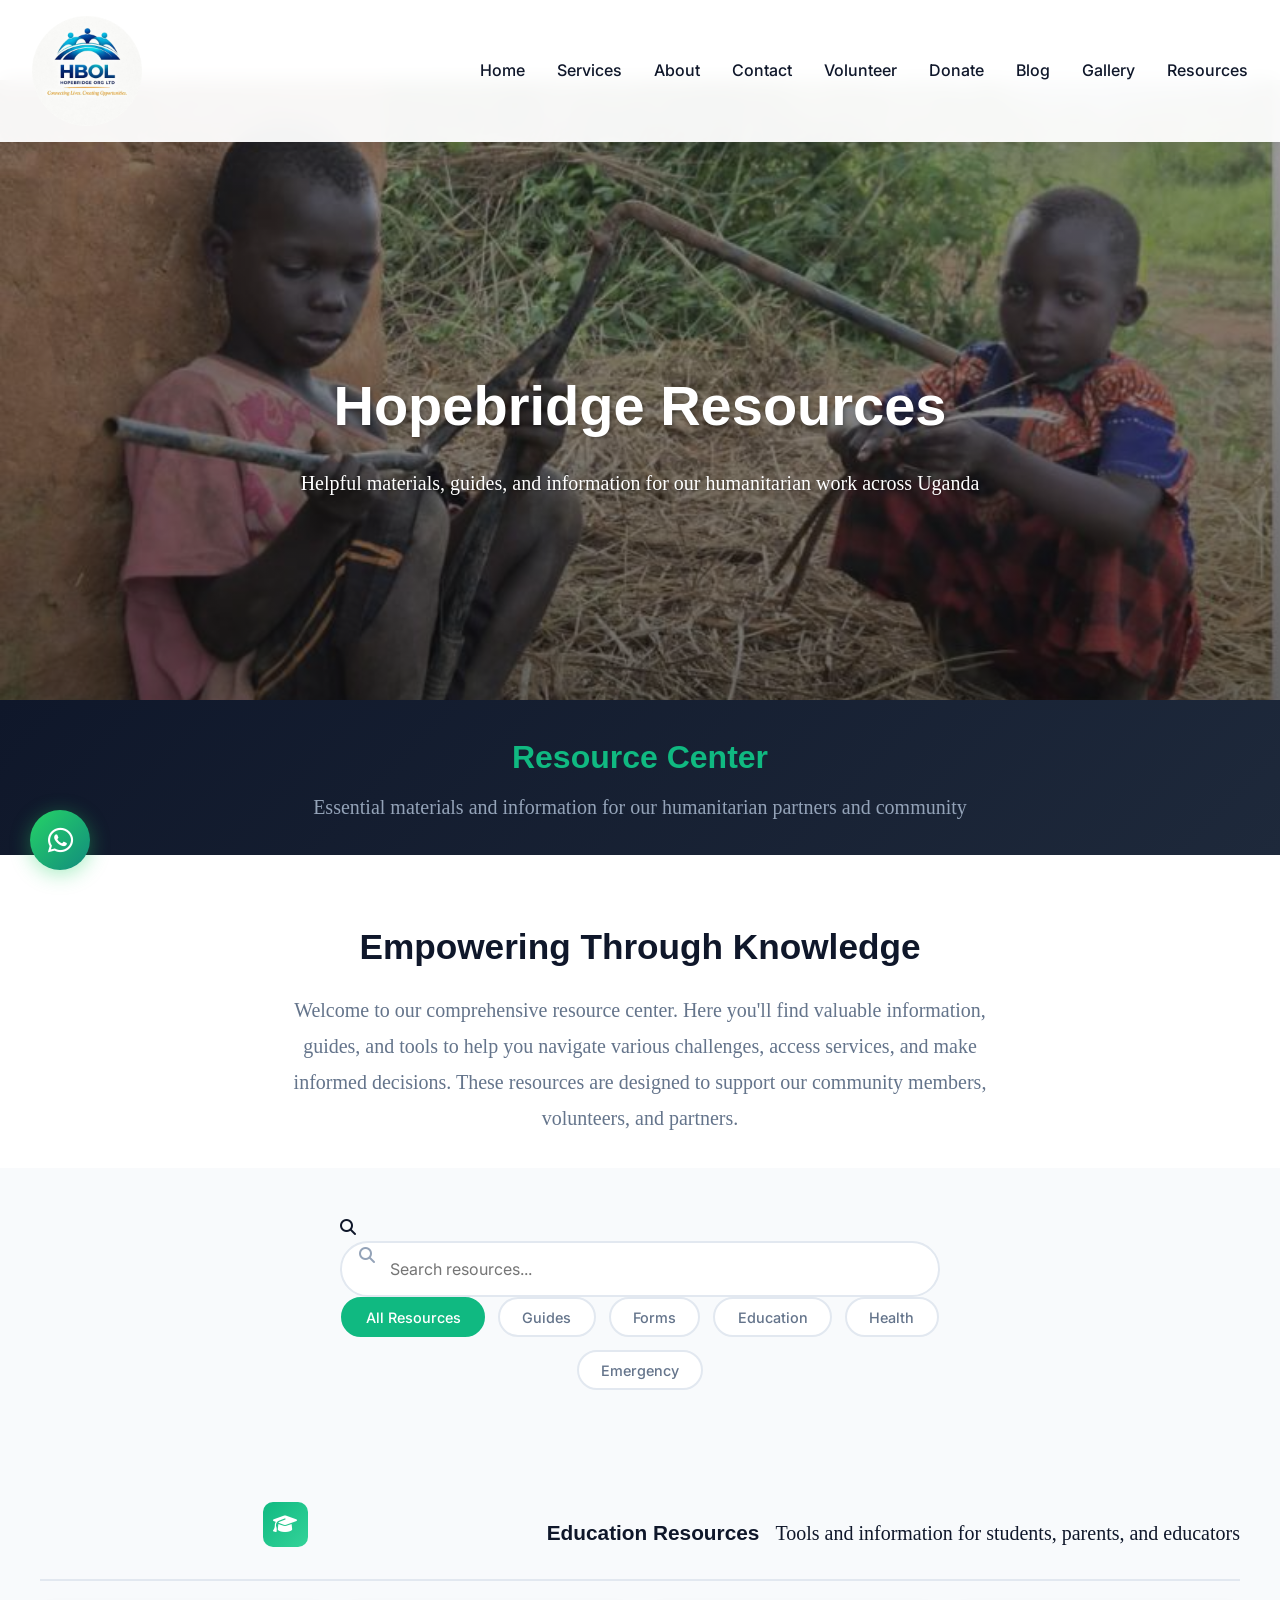
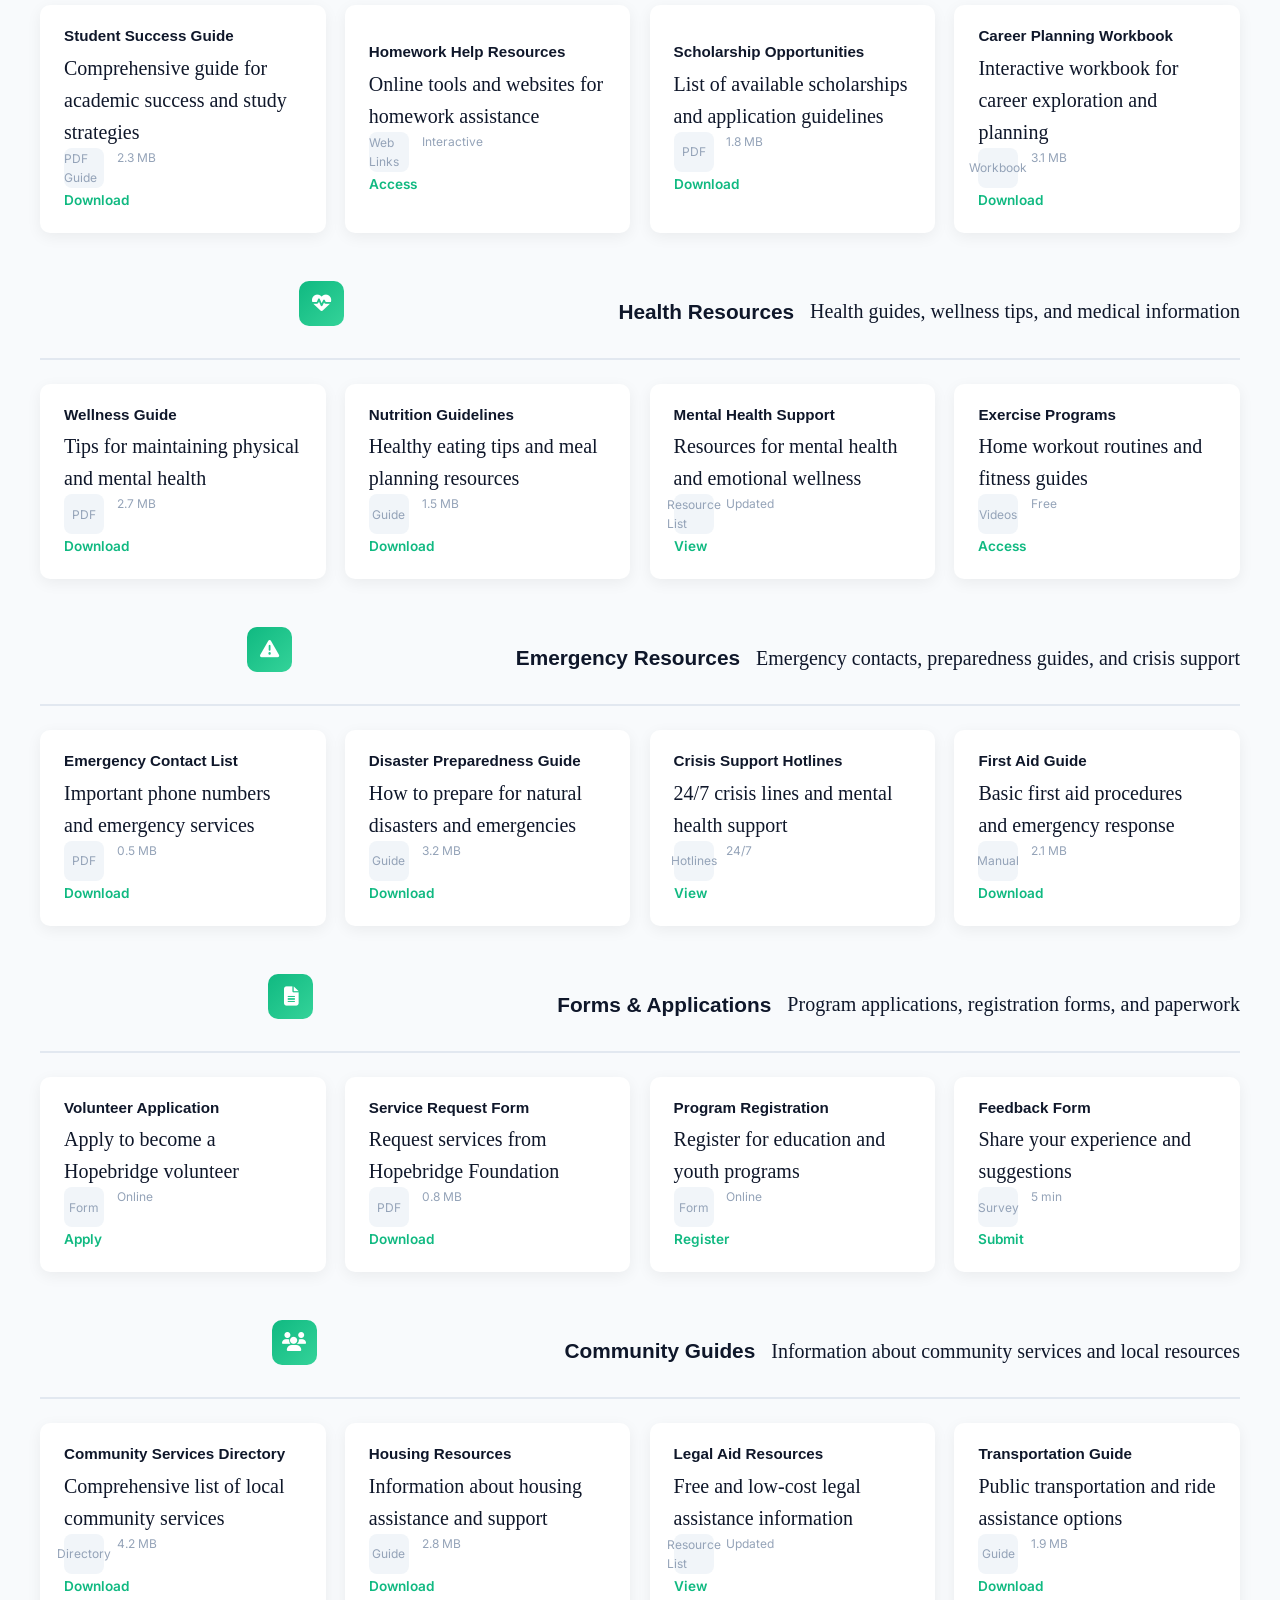
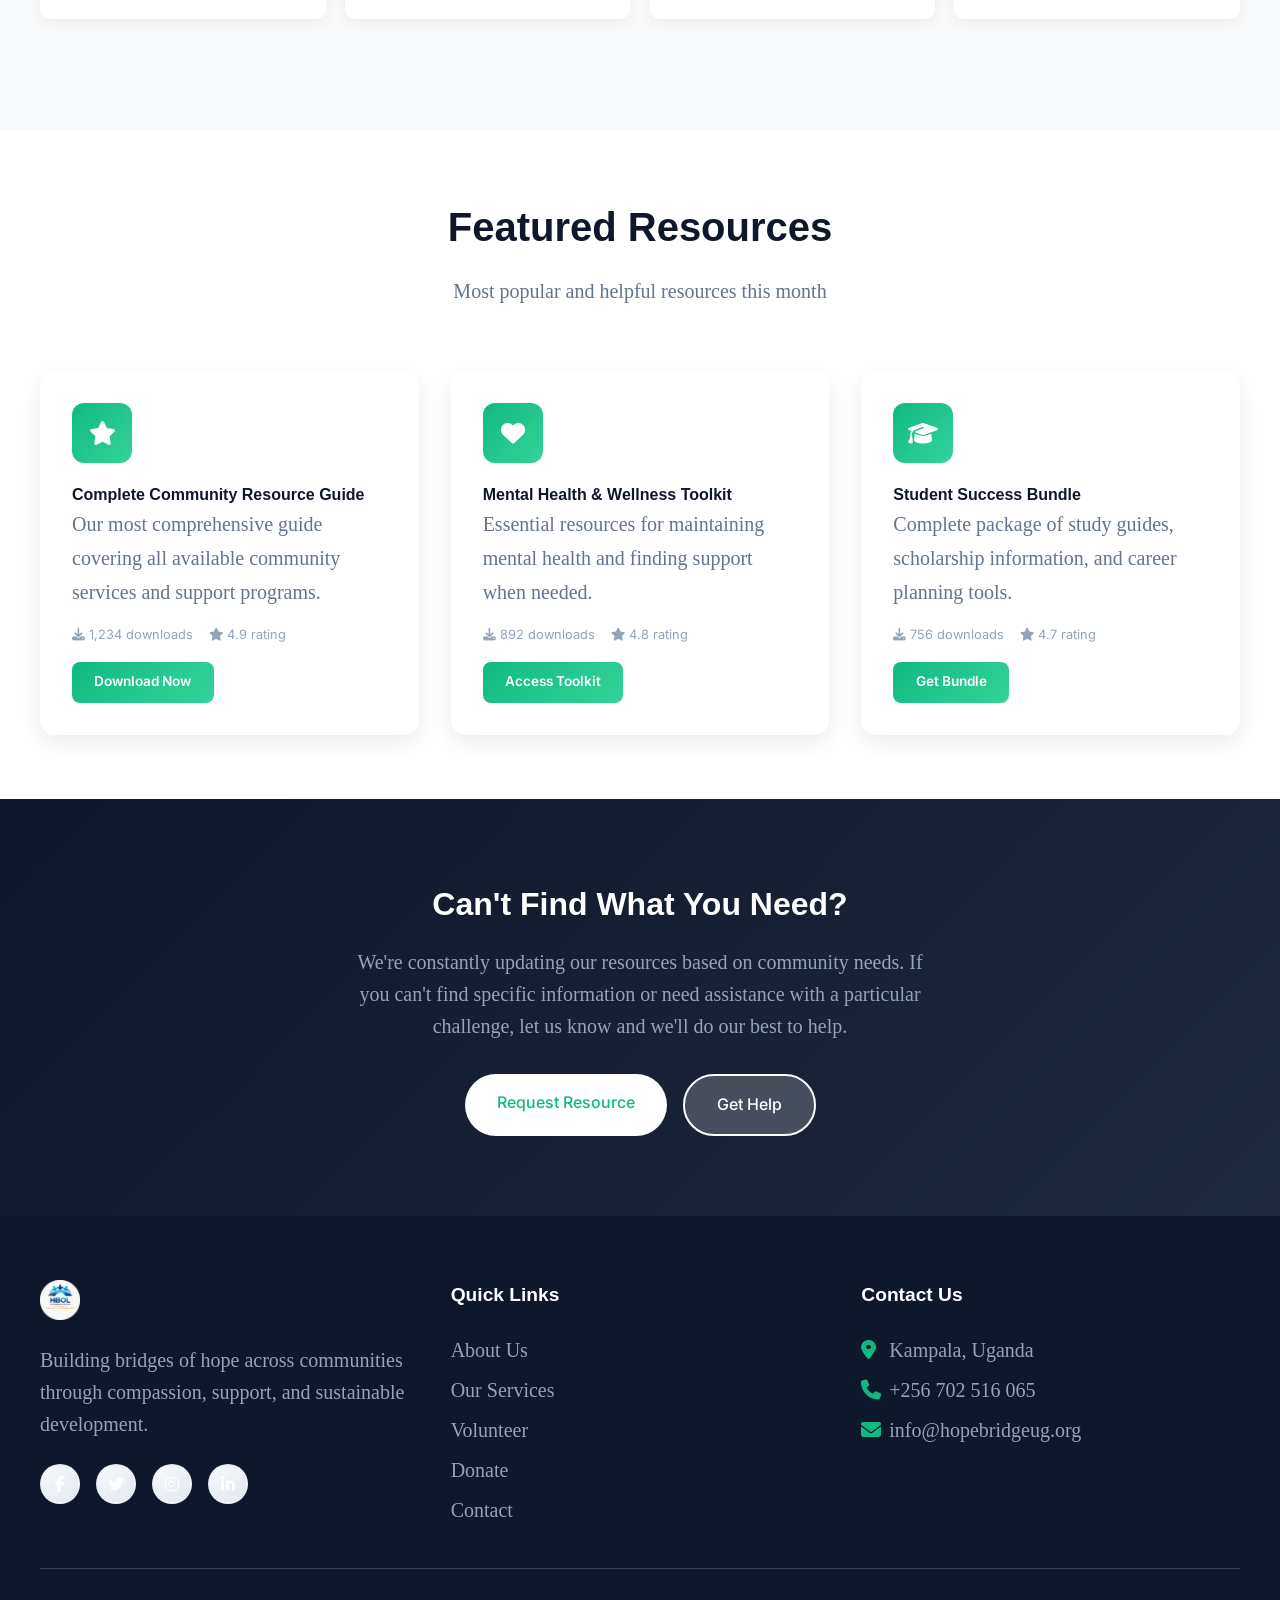
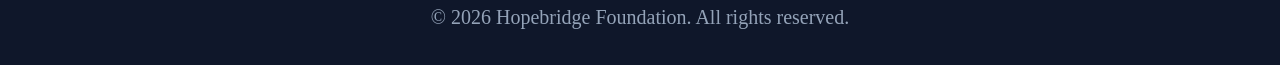
<file: resources.html>
<!doctype html>
<html lang="en">
  <head>
    <meta charset="UTF-8" />
    <meta name="viewport" content="width=device-width, initial-scale=1.0" />
    <title>Resources | Hopebridge Foundation</title>
    <link rel="preconnect" href="https://fonts.googleapis.com" />
    <link rel="preconnect" href="https://fonts.gstatic.com" crossorigin />
    <link
      href="https://fonts.googleapis.com/css2?family=Cormorant+Garamond:wght@300..700&family=Inter:wght@300;400;500;600;700&family=Pirata+One&display=swap"
      rel="stylesheet"
    />
    <link rel="stylesheet" href="styles.css" />
    <link
      rel="apple-touch-icon"
      sizes="57x57"
      href="img/fav/apple-icon-57x57.png"
    />
    <link
      rel="apple-touch-icon"
      sizes="60x60"
      href="img/fav/apple-icon-60x60.png"
    />
    <link
      rel="apple-touch-icon"
      sizes="72x72"
      href="img/fav/apple-icon-72x72.png"
    />
    <link
      rel="apple-touch-icon"
      sizes="76x76"
      href="img/fav/apple-icon-76x76.png"
    />
    <link
      rel="apple-touch-icon"
      sizes="114x114"
      href="img/fav/apple-icon-114x114.png"
    />
    <link
      rel="apple-touch-icon"
      sizes="120x120"
      href="img/fav/apple-icon-120x120.png"
    />
    <link
      rel="apple-touch-icon"
      sizes="144x144"
      href="img/fav/apple-icon-144x144.png"
    />
    <link
      rel="apple-touch-icon"
      sizes="152x152"
      href="img/fav/apple-icon-152x152.png"
    />
    <link
      rel="apple-touch-icon"
      sizes="180x180"
      href="img/fav/apple-icon-180x180.png"
    />
    <link
      rel="icon"
      type="image/png"
      sizes="192x192"
      href="img/fav/android-icon-192x192.png"
    />
    <link
      rel="icon"
      type="image/png"
      sizes="32x32"
      href="img/fav/favicon-32x32.png"
    />
    <link
      rel="icon"
      type="image/png"
      sizes="96x96"
      href="img/fav/favicon-96x96.png"
    />
    <link
      rel="icon"
      type="image/png"
      sizes="16x16"
      href="img/fav/favicon-16x16.png"
    />
  </head>
  <body>
    <!-- Header -->
    <header class="header">
      <nav class="nav">
        <div class="nav-container">
          <a class="navbar-brand" href="index.html">
            <img
              src="img/logo.png"
              alt="Hopebridge Logo"
              class="logo"
              title="Hopebridge"
            />
          </a>
          <div class="nav-menu">
            <a href="index.html" class="nav-link">Home</a>
            <a href="services.html" class="nav-link">Services</a>
            <a href="about.html" class="nav-link">About</a>
            <a href="contact.html" class="nav-link">Contact</a>
            <a href="volunteer.html" class="nav-link">Volunteer</a>
            <a href="donate.html" class="nav-link">Donate</a>
            <a href="blog.html" class="nav-link">Blog</a>
            <a href="gallery.html" class="nav-link">Gallery</a>
            <a href="resources.html" class="nav-link active">Resources</a>
          </div>
          <div class="hamburger">
            <span></span>
            <span></span>
            <span></span>
          </div>
        </div>
      </nav>
    </header>

    <!-- Hero Section -->
    <section class="page-hero">
      <div class="hero-content">
        <img
          src="img/WhatsApp Image 2026-04-29 at 12.32.52 PM.jpeg"
          alt="Hopebridge Resources"
          class="hero-image"
        />
        <div class="hero-overlay">
          <div class="hero-text">
            <h1>Hopebridge Resources</h1>
            <p>
              Helpful materials, guides, and information for our humanitarian
              work across Uganda
            </p>
          </div>
        </div>
      </div>
    </section>

    <!-- Page Header -->
    <section class="page-header">
      <div class="container">
        <div class="page-header-content">
          <h1>Resource Center</h1>
          <p>
            Essential materials and information for our humanitarian partners
            and community
          </p>
        </div>
      </div>
    </section>

    <!-- Main Content -->
    <main>
      <!-- Resources Introduction -->
      <section class="resources-intro">
        <div class="container">
          <div class="intro-content animate-fadeInUp">
            <h2>Empowering Through Knowledge</h2>
            <p>
              Welcome to our comprehensive resource center. Here you'll find
              valuable information, guides, and tools to help you navigate
              various challenges, access services, and make informed decisions.
              These resources are designed to support our community members,
              volunteers, and partners.
            </p>
          </div>
        </div>
      </section>

      <!-- Search and Filter -->
      <section class="resources-search">
        <div class="container">
          <div class="search-container animate-fadeInUp">
            <div class="search-input-wrapper">
              <i class="fas fa-search"></i>
              <input
                type="text"
                class="search-input"
                placeholder="Search resources..."
              />
            </div>
            <div class="filter-buttons">
              <button class="filter-btn active" data-filter="all">
                All Resources
              </button>
              <button class="filter-btn" data-filter="guides">Guides</button>
              <button class="filter-btn" data-filter="forms">Forms</button>
              <button class="filter-btn" data-filter="education">
                Education
              </button>
              <button class="filter-btn" data-filter="health">Health</button>
              <button class="filter-btn" data-filter="emergency">
                Emergency
              </button>
            </div>
          </div>
        </div>
      </section>

      <!-- Resource Categories -->
      <section class="resource-categories">
        <div class="container">
          <!-- Education Resources -->
          <div class="resource-category animate-fadeInUp">
            <div class="category-header">
              <div class="category-icon">
                <i class="fas fa-graduation-cap"></i>
              </div>
              <h3>Education Resources</h3>
              <p>Tools and information for students, parents, and educators</p>
            </div>
            <div class="resources-grid">
              <div class="resource-item" data-category="education">
                <div class="resource-content">
                  <h4>Student Success Guide</h4>
                  <p>
                    Comprehensive guide for academic success and study
                    strategies
                  </p>
                  <div class="resource-meta">
                    <span class="resource-type">PDF Guide</span>
                    <span class="resource-size">2.3 MB</span>
                  </div>
                  <a href="#" class="resource-link">Download</a>
                </div>
              </div>
              <div class="resource-item" data-category="education">
                <div class="resource-content">
                  <h4>Homework Help Resources</h4>
                  <p>Online tools and websites for homework assistance</p>
                  <div class="resource-meta">
                    <span class="resource-type">Web Links</span>
                    <span class="resource-size">Interactive</span>
                  </div>
                  <a href="#" class="resource-link">Access</a>
                </div>
              </div>
              <div class="resource-item" data-category="education">
                <div class="resource-content">
                  <h4>Scholarship Opportunities</h4>
                  <p>
                    List of available scholarships and application guidelines
                  </p>
                  <div class="resource-meta">
                    <span class="resource-type">PDF</span>
                    <span class="resource-size">1.8 MB</span>
                  </div>
                  <a href="#" class="resource-link">Download</a>
                </div>
              </div>
              <div class="resource-item" data-category="education">
                <div class="resource-content">
                  <h4>Career Planning Workbook</h4>
                  <p>
                    Interactive workbook for career exploration and planning
                  </p>
                  <div class="resource-meta">
                    <span class="resource-type">Workbook</span>
                    <span class="resource-size">3.1 MB</span>
                  </div>
                  <a href="#" class="resource-link">Download</a>
                </div>
              </div>
            </div>
          </div>

          <!-- Health Resources -->
          <div class="resource-category animate-fadeInUp">
            <div class="category-header">
              <div class="category-icon">
                <i class="fas fa-heartbeat"></i>
              </div>
              <h3>Health Resources</h3>
              <p>Health guides, wellness tips, and medical information</p>
            </div>
            <div class="resources-grid">
              <div class="resource-item" data-category="health">
                <div class="resource-content">
                  <h4>Wellness Guide</h4>
                  <p>Tips for maintaining physical and mental health</p>
                  <div class="resource-meta">
                    <span class="resource-type">PDF</span>
                    <span class="resource-size">2.7 MB</span>
                  </div>
                  <a href="#" class="resource-link">Download</a>
                </div>
              </div>
              <div class="resource-item" data-category="health">
                <div class="resource-content">
                  <h4>Nutrition Guidelines</h4>
                  <p>Healthy eating tips and meal planning resources</p>
                  <div class="resource-meta">
                    <span class="resource-type">Guide</span>
                    <span class="resource-size">1.5 MB</span>
                  </div>
                  <a href="#" class="resource-link">Download</a>
                </div>
              </div>
              <div class="resource-item" data-category="health">
                <div class="resource-content">
                  <h4>Mental Health Support</h4>
                  <p>Resources for mental health and emotional wellness</p>
                  <div class="resource-meta">
                    <span class="resource-type">Resource List</span>
                    <span class="resource-size">Updated</span>
                  </div>
                  <a href="#" class="resource-link">View</a>
                </div>
              </div>
              <div class="resource-item" data-category="health">
                <div class="resource-content">
                  <h4>Exercise Programs</h4>
                  <p>Home workout routines and fitness guides</p>
                  <div class="resource-meta">
                    <span class="resource-type">Videos</span>
                    <span class="resource-size">Free</span>
                  </div>
                  <a href="#" class="resource-link">Access</a>
                </div>
              </div>
            </div>
          </div>

          <!-- Emergency Resources -->
          <div class="resource-category animate-fadeInUp">
            <div class="category-header">
              <div class="category-icon">
                <i class="fas fa-exclamation-triangle"></i>
              </div>
              <h3>Emergency Resources</h3>
              <p>Emergency contacts, preparedness guides, and crisis support</p>
            </div>
            <div class="resources-grid">
              <div class="resource-item" data-category="emergency">
                <div class="resource-content">
                  <h4>Emergency Contact List</h4>
                  <p>Important phone numbers and emergency services</p>
                  <div class="resource-meta">
                    <span class="resource-type">PDF</span>
                    <span class="resource-size">0.5 MB</span>
                  </div>
                  <a href="#" class="resource-link">Download</a>
                </div>
              </div>
              <div class="resource-item" data-category="emergency">
                <div class="resource-content">
                  <h4>Disaster Preparedness Guide</h4>
                  <p>How to prepare for natural disasters and emergencies</p>
                  <div class="resource-meta">
                    <span class="resource-type">Guide</span>
                    <span class="resource-size">3.2 MB</span>
                  </div>
                  <a href="#" class="resource-link">Download</a>
                </div>
              </div>
              <div class="resource-item" data-category="emergency">
                <div class="resource-content">
                  <h4>Crisis Support Hotlines</h4>
                  <p>24/7 crisis lines and mental health support</p>
                  <div class="resource-meta">
                    <span class="resource-type">Hotlines</span>
                    <span class="resource-size">24/7</span>
                  </div>
                  <a href="#" class="resource-link">View</a>
                </div>
              </div>
              <div class="resource-item" data-category="emergency">
                <div class="resource-content">
                  <h4>First Aid Guide</h4>
                  <p>Basic first aid procedures and emergency response</p>
                  <div class="resource-meta">
                    <span class="resource-type">Manual</span>
                    <span class="resource-size">2.1 MB</span>
                  </div>
                  <a href="#" class="resource-link">Download</a>
                </div>
              </div>
            </div>
          </div>

          <!-- Forms and Applications -->
          <div class="resource-category animate-fadeInUp">
            <div class="category-header">
              <div class="category-icon">
                <i class="fas fa-file-alt"></i>
              </div>
              <h3>Forms & Applications</h3>
              <p>Program applications, registration forms, and paperwork</p>
            </div>
            <div class="resources-grid">
              <div class="resource-item" data-category="forms">
                <div class="resource-content">
                  <h4>Volunteer Application</h4>
                  <p>Apply to become a Hopebridge volunteer</p>
                  <div class="resource-meta">
                    <span class="resource-type">Form</span>
                    <span class="resource-size">Online</span>
                  </div>
                  <a href="#" class="resource-link">Apply</a>
                </div>
              </div>
              <div class="resource-item" data-category="forms">
                <div class="resource-content">
                  <h4>Service Request Form</h4>
                  <p>Request services from Hopebridge Foundation</p>
                  <div class="resource-meta">
                    <span class="resource-type">PDF</span>
                    <span class="resource-size">0.8 MB</span>
                  </div>
                  <a href="#" class="resource-link">Download</a>
                </div>
              </div>
              <div class="resource-item" data-category="forms">
                <div class="resource-content">
                  <h4>Program Registration</h4>
                  <p>Register for education and youth programs</p>
                  <div class="resource-meta">
                    <span class="resource-type">Form</span>
                    <span class="resource-size">Online</span>
                  </div>
                  <a href="#" class="resource-link">Register</a>
                </div>
              </div>
              <div class="resource-item" data-category="forms">
                <div class="resource-content">
                  <h4>Feedback Form</h4>
                  <p>Share your experience and suggestions</p>
                  <div class="resource-meta">
                    <span class="resource-type">Survey</span>
                    <span class="resource-size">5 min</span>
                  </div>
                  <a href="#" class="resource-link">Submit</a>
                </div>
              </div>
            </div>
          </div>

          <!-- Community Guides -->
          <div class="resource-category animate-fadeInUp">
            <div class="category-header">
              <div class="category-icon">
                <i class="fas fa-users"></i>
              </div>
              <h3>Community Guides</h3>
              <p>Information about community services and local resources</p>
            </div>
            <div class="resources-grid">
              <div class="resource-item" data-category="guides">
                <div class="resource-content">
                  <h4>Community Services Directory</h4>
                  <p>Comprehensive list of local community services</p>
                  <div class="resource-meta">
                    <span class="resource-type">Directory</span>
                    <span class="resource-size">4.2 MB</span>
                  </div>
                  <a href="#" class="resource-link">Download</a>
                </div>
              </div>
              <div class="resource-item" data-category="guides">
                <div class="resource-content">
                  <h4>Housing Resources</h4>
                  <p>Information about housing assistance and support</p>
                  <div class="resource-meta">
                    <span class="resource-type">Guide</span>
                    <span class="resource-size">2.8 MB</span>
                  </div>
                  <a href="#" class="resource-link">Download</a>
                </div>
              </div>
              <div class="resource-item" data-category="guides">
                <div class="resource-content">
                  <h4>Legal Aid Resources</h4>
                  <p>Free and low-cost legal assistance information</p>
                  <div class="resource-meta">
                    <span class="resource-type">Resource List</span>
                    <span class="resource-size">Updated</span>
                  </div>
                  <a href="#" class="resource-link">View</a>
                </div>
              </div>
              <div class="resource-item" data-category="guides">
                <div class="resource-content">
                  <h4>Transportation Guide</h4>
                  <p>Public transportation and ride assistance options</p>
                  <div class="resource-meta">
                    <span class="resource-type">Guide</span>
                    <span class="resource-size">1.9 MB</span>
                  </div>
                  <a href="#" class="resource-link">Download</a>
                </div>
              </div>
            </div>
          </div>
        </div>
      </section>

      <!-- Featured Resources -->
      <section class="featured-resources">
        <div class="container">
          <div class="section-header animate-fadeInUp">
            <h2>Featured Resources</h2>
            <p>Most popular and helpful resources this month</p>
          </div>
          <div class="featured-grid">
            <div class="featured-card animate-fadeInUp hover-lift">
              <div class="featured-icon">
                <i class="fas fa-star"></i>
              </div>
              <h4>Complete Community Resource Guide</h4>
              <p>
                Our most comprehensive guide covering all available community
                services and support programs.
              </p>
              <div class="featured-stats">
                <span><i class="fas fa-download"></i> 1,234 downloads</span>
                <span><i class="fas fa-star"></i> 4.9 rating</span>
              </div>
              <a href="#" class="featured-link">Download Now</a>
            </div>
            <div class="featured-card animate-fadeInUp hover-lift">
              <div class="featured-icon">
                <i class="fas fa-heart"></i>
              </div>
              <h4>Mental Health & Wellness Toolkit</h4>
              <p>
                Essential resources for maintaining mental health and finding
                support when needed.
              </p>
              <div class="featured-stats">
                <span><i class="fas fa-download"></i> 892 downloads</span>
                <span><i class="fas fa-star"></i> 4.8 rating</span>
              </div>
              <a href="#" class="featured-link">Access Toolkit</a>
            </div>
            <div class="featured-card animate-fadeInUp hover-lift">
              <div class="featured-icon">
                <i class="fas fa-graduation-cap"></i>
              </div>
              <h4>Student Success Bundle</h4>
              <p>
                Complete package of study guides, scholarship information, and
                career planning tools.
              </p>
              <div class="featured-stats">
                <span><i class="fas fa-download"></i> 756 downloads</span>
                <span><i class="fas fa-star"></i> 4.7 rating</span>
              </div>
              <a href="#" class="featured-link">Get Bundle</a>
            </div>
          </div>
        </div>
      </section>

      <!-- Request Resources -->
      <section class="request-resources">
        <div class="container">
          <div class="request-content animate-fadeInUp">
            <h2>Can't Find What You Need?</h2>
            <p>
              We're constantly updating our resources based on community needs.
              If you can't find specific information or need assistance with a
              particular challenge, let us know and we'll do our best to help.
            </p>
            <div class="request-buttons">
              <a href="contact.html" class="cta-button primary hover-lift"
                >Request Resource</a
              >
              <a href="contact.html" class="cta-button secondary hover-lift"
                >Get Help</a
              >
            </div>
          </div>
        </div>
      </section>
    </main>

    <!-- Footer -->
    <footer class="footer">
      <div class="container">
        <div class="row">
          <div class="col-md-4">
            <div class="footer-about">
              <img
                src="img/logo.png"
                alt="Hopebridge Logo"
                class="footer-logo"
              />
              <p>
                Building bridges of hope across communities through compassion,
                support, and sustainable development.
              </p>
              <div class="social-links">
                <a href="#" class="social-link"
                  ><i class="fab fa-facebook-f"></i
                ></a>
                <a href="#" class="social-link"
                  ><i class="fab fa-twitter"></i
                ></a>
                <a href="#" class="social-link"
                  ><i class="fab fa-instagram"></i
                ></a>
                <a href="#" class="social-link"
                  ><i class="fab fa-linkedin-in"></i
                ></a>
              </div>
            </div>
          </div>
          <div class="col-md-4">
            <div class="footer-links">
              <h3>Quick Links</h3>
              <ul>
                <li><a href="about.html">About Us</a></li>
                <li><a href="services.html">Our Services</a></li>
                <li><a href="volunteer.html">Volunteer</a></li>
                <li><a href="donate.html">Donate</a></li>
                <li><a href="contact.html">Contact</a></li>
              </ul>
            </div>
          </div>
          <div class="col-md-4">
            <div class="footer-contact">
              <h3>Contact Us</h3>
              <p><i class="fas fa-map-marker-alt"></i> Kampala, Uganda</p>
              <p><i class="fas fa-phone"></i> +256 702 516 065</p>
              <p><i class="fas fa-envelope"></i> info@hopebridgeug.org</p>
            </div>
          </div>
        </div>
        <div class="footer-bottom">
          <p>&copy; 2026 Hopebridge Foundation. All rights reserved.</p>
        </div>
      </div>
    </footer>

    <!-- WhatsApp Button -->
    <div class="whatsapp-float">
      <a href="https://wa.me/256702516065" target="_blank" class="whatsapp-btn">
        <i class="fab fa-whatsapp"></i>
        <span>Chat with Us</span>
      </a>
    </div>

    <!-- Scripts -->
    <link
      rel="stylesheet"
      href="https://cdnjs.cloudflare.com/ajax/libs/font-awesome/6.5.1/css/all.min.css"
      integrity="sha512-DTOQO9RWCH3ppGqcWaEA1BIZOC6xxalwEsw9c2QQeAIftl+Vegovlnee1c9QX4TctnWMn13TZye+giMm8e2LwA=="
      crossorigin="anonymous"
      referrerpolicy="no-referrer"
    />
    <script src="main.js"></script>
  </body>
</html>
</file>
<file: styles.css>
/* Reset and Base Styles */
* {
  margin: 0;
  padding: 0;
  box-sizing: border-box;
}

/* ===== Typography ===== */
body {
  font-family: "Cormorant Garamond", serif;
  line-height: 1.6;
  color: #0f172a;
  overflow-x: hidden;
  background: #fff;
  font-weight: 400;
  font-optical-sizing: auto;
}
h1,
h2,
h3,
h4,
h5,
h6 {
  font-family: "Poppins", sans-serif !important;
}
p,
ul,
li {
  font-family: Cormorant !important;
  font-size: 20px !important;
}

/* Smooth Scrolling */
html {
  scroll-behavior: smooth;
}

/* Custom Scrollbar */
::-webkit-scrollbar {
  width: 10px;
}

::-webkit-scrollbar-track {
  background: #f1f5f9;
}

::-webkit-scrollbar-thumb {
  background: linear-gradient(135deg, #10b981, #34d399);
  border-radius: 5px;
}

::-webkit-scrollbar-thumb:hover {
  background: linear-gradient(135deg, #059669, #10b981);
}

/* Selection Styling */
::selection {
  background: #10b981;
  color: white;
}

/* Global Animations */
@keyframes fadeInUp {
  from {
    opacity: 0;
    transform: translateY(30px);
  }
  to {
    opacity: 1;
    transform: translateY(0);
  }
}

@keyframes fadeIn {
  from {
    opacity: 0;
  }
  to {
    opacity: 1;
  }
}

@keyframes slideInLeft {
  from {
    opacity: 0;
    transform: translateX(-50px);
  }
  to {
    opacity: 1;
    transform: translateX(0);
  }
}

@keyframes slideInRight {
  from {
    opacity: 0;
    transform: translateX(50px);
  }
  to {
    opacity: 1;
    transform: translateX(0);
  }
}

@keyframes scaleIn {
  from {
    opacity: 0;
    transform: scale(0.8);
  }
  to {
    opacity: 1;
    transform: scale(1);
  }
}

@keyframes pulse {
  0%,
  100% {
    transform: scale(1);
  }
  50% {
    transform: scale(1.05);
  }
}

@keyframes float {
  0%,
  100% {
    transform: translateY(0px);
  }
  50% {
    transform: translateY(-20px);
  }
}

@keyframes gradient {
  0% {
    background-position: 0% 50%;
  }
  50% {
    background-position: 100% 50%;
  }
  100% {
    background-position: 0% 50%;
  }
}

/* Animation Classes */
.animate-fadeInUp {
  animation: fadeInUp 0.8s ease-out;
}

.animate-fadeIn {
  animation: fadeIn 0.6s ease-out;
}

.animate-slideInLeft {
  animation: slideInLeft 0.8s ease-out;
}

.animate-slideInRight {
  animation: slideInRight 0.8s ease-out;
}

.animate-scaleIn {
  animation: scaleIn 0.6s ease-out;
}

.animate-pulse {
  animation: pulse 2s infinite;
}

.animate-float {
  animation: float 3s ease-in-out infinite;
}

/* Hover Effects */
.hover-lift {
  transition: all 0.3s cubic-bezier(0.4, 0, 0.2, 1);
}

.hover-lift:hover {
  transform: translateY(-5px);
  box-shadow: 0 20px 40px rgba(0, 0, 0, 0.15);
}

.hover-glow {
  transition: all 0.3s ease;
}

.hover-glow:hover {
  box-shadow: 0 0 30px rgba(37, 99, 235, 0.3);
}

/* Solid Backgrounds */
.bg-primary {
  background: #2563eb;
}

.bg-secondary {
  background: #10b981;
}

.bg-accent {
  background: #f59e0b;
}

/* Gradient Backgrounds */
.gradient-primary {
  background: linear-gradient(135deg, #10b981, #34d399);
  background-size: 200% 200%;
  animation: gradient 3s ease infinite;
}

.gradient-secondary {
  background: linear-gradient(135deg, #3b82f6, #60a5fa);
  background-size: 200% 200%;
  animation: gradient 3s ease infinite;
}

.gradient-accent {
  background: linear-gradient(135deg, #f59e0b, #fbbf24);
  background-size: 200% 200%;
  animation: gradient 3s ease infinite;
}

/* Professional Container System */
.container {
  max-width: 1400px;
  margin: 0 auto;
  padding: 0 2rem;
  width: 100%;
}

/* Ultra-wide screens (1600px+) */
@media (min-width: 1600px) {
  .container {
    max-width: 1600px;
    padding: 0 3rem;
  }
}

/* Large screens (1200px - 1599px) */
@media (min-width: 1200px) and (max-width: 1599px) {
  .container {
    max-width: 1400px;
    padding: 0 2.5rem;
  }
}

/* Laptops (992px - 1199px) */
@media (min-width: 992px) and (max-width: 1199px) {
  .container {
    max-width: 1200px;
    padding: 0 2rem;
  }
}

/* Tablets (768px - 991px) */
@media (min-width: 768px) and (max-width: 991px) {
  .container {
    max-width: 900px;
    padding: 0 1.5rem;
  }
}

/* Large Mobile (576px - 767px) */
@media (min-width: 576px) and (max-width: 767px) {
  .container {
    max-width: 100%;
    padding: 0 1.25rem;
  }
}

/* Small Mobile (≤575px) */
@media (max-width: 575px) {
  .container {
    max-width: 100%;
    padding: 0 1rem;
  }
}

/* ===== Responsive Row/Col Grid System ===== */
.row {
  display: flex;
  flex-wrap: wrap;
  margin-left: -1rem;
  margin-right: -1rem;
}

.row > [class*="col-"] {
  padding-left: 1rem;
  padding-right: 1rem;
  box-sizing: border-box;
}

/* Base: full width on mobile */
.col-12 {
  width: 100%;
}
.col-6 {
  width: 50%;
}
.col-4 {
  width: 33.333%;
}
.col-3 {
  width: 25%;
}

/* Tablet and up (768px+) */
@media (min-width: 768px) {
  .col-md-6 {
    width: 50%;
  }
  .col-md-4 {
    width: 33.333%;
  }
  .col-md-3 {
    width: 25%;
  }
  .col-md-8 {
    width: 66.667%;
  }
  .col-md-9 {
    width: 75%;
  }
}

/* Desktop and up (992px+) */
@media (min-width: 992px) {
  .col-lg-6 {
    width: 50%;
  }
  .col-lg-4 {
    width: 33.333%;
  }
  .col-lg-3 {
    width: 25%;
  }
  .col-lg-8 {
    width: 66.667%;
  }
  .col-lg-9 {
    width: 75%;
  }
}

/* ===== Header & Navigation ===== */
.header {
  position: fixed;
  top: 0;
  left: 0;
  right: 0;
  z-index: 1000;
  background: rgba(255, 255, 255, 0.95);
  backdrop-filter: blur(10px);
  box-shadow: 0 2px 20px rgba(0, 0, 0, 0.1);
  transition: all 0.3s ease;
}

.nav {
  padding: 1rem 0;
}

.nav-container {
  display: flex;
  justify-content: space-between;
  align-items: center;
  max-width: 1400px;
  margin: 0 auto;
  padding: 0 2rem;
}

.navbar-brand {
  display: flex;
  align-items: center;
  text-decoration: none;
}

.logo {
  height: 110px;
  width: 110px;
  transition: transform 0.3s ease;
}

.logo:hover {
  transform: scale(1.05);
}

.nav-menu {
  display: flex;
  gap: 2rem;
  align-items: center;
}

.nav-link {
  text-decoration: none;
  color: #0f172a;
  font-weight: 500;
  font-family: "Inter", sans-serif;
  transition: all 0.3s ease;
  position: relative;
}

.nav-link::after {
  content: "";
  position: absolute;
  bottom: -5px;
  left: 0;
  width: 0;
  height: 2px;
  background: linear-gradient(135deg, #10b981, #34d399);
  transition: width 0.3s ease;
}

.nav-link:hover::after {
  width: 100%;
}

.nav-link:hover {
  color: #10b981;
}

.hamburger {
  display: none;
  flex-direction: column;
  cursor: pointer;
  gap: 4px;
}

.hamburger span {
  width: 25px;
  height: 3px;
  background: #0f172a;
  transition: all 0.3s ease;
}

/* Mobile Navigation */
@media (max-width: 768px) {
  .nav-menu {
    position: fixed;
    top: 0;
    left: -100%;
    width: 100%;
    height: 100vh;
    background: rgba(255, 255, 255, 0.98);
    backdrop-filter: blur(10px);
    flex-direction: column;
    justify-content: center;
    align-items: center;
    padding: 2rem;
    gap: 1.5rem;
    transition: left 0.3s ease;
    z-index: 1000;
  }

  .nav-menu.active {
    left: 0;
  }

  .hamburger {
    display: flex;
    z-index: 1001;
  }

  .nav-menu .nav-link {
    font-size: 1.2rem;
    padding: 0.5rem 1rem;
    width: 100%;
    text-align: center;
  }

  .hamburger.active span:nth-child(1) {
    transform: rotate(45deg) translate(5px, 5px);
  }

  .hamburger.active span:nth-child(2) {
    opacity: 0;
  }

  .hamburger.active span:nth-child(3) {
    transform: rotate(-45deg) translate(7px, -6px);
  }
}

/* ===== Hero Section ===== */
#home {
  width: 100%;
  height: 100vh;
  min-height: 500px;
  overflow: hidden;
  position: relative;
}

#hero-slider {
  position: relative;
  width: 100%;
  height: 100%;
  overflow: hidden;
}

.hero-track {
  display: flex;
  height: 100%;
  transition: transform 0.8s ease;
}

.hero-slide {
  position: relative;
  min-width: 100%;
  height: 100%;
  overflow: hidden;
}

.hero-slide img {
  position: absolute;
  top: 0;
  left: 0;
  width: 100%;
  height: 100%;
  object-fit: cover;
  object-position: center;
}
.member-image img {
  width: 50%;
  height: 50%;
  object-fit: cover;
  border-radius: 50%;
  transition: transform 0.3s ease;
  border: 3px solid #10b981;
}

.slide-overlay {
  position: absolute;
  top: 0;
  left: 0;
  right: 0;
  bottom: 0;
  background: linear-gradient(
    to bottom,
    rgba(0, 0, 0, 0.25) 0%,
    rgba(0, 0, 0, 0.55) 100%
  );
  display: flex;
  align-items: center;
  justify-content: center;
}

.slide-content {
  text-align: center;
  color: white;
  padding: 1rem;
  max-width: 800px;
}

.slide-content h1 {
  font-size: 3rem;
  font-weight: 700;
  margin-bottom: 1.5rem;
  font-family: "Pirata One", cursive;
  text-shadow: 2px 2px 4px rgba(0, 0, 0, 0.3);
}

.slide-content p {
  font-size: 1.25rem;
  margin-bottom: 2rem;
  font-family: "Inter", sans-serif;
  text-shadow: 1px 1px 2px rgba(0, 0, 0, 0.3);
}

.btn-slider {
  display: inline-block;
  padding: 1rem 2.5rem;
  background: rgba(255, 255, 255, 0.2);
  border: 2px solid white;
  color: white;
  text-decoration: none;
  border-radius: 50px;
  font-weight: 500;
  font-family: "Inter", sans-serif;
  transition: all 0.3s ease;
  backdrop-filter: blur(10px);
}

.btn-slider:hover {
  background: white;
  color: #10b981;
  transform: translateY(-2px);
  box-shadow: 0 10px 30px rgba(0, 0, 0, 0.2);
}

/* Slider Navigation */
.hero-prev,
.hero-next {
  position: absolute;
  top: 50%;
  transform: translateY(-50%);
  z-index: 10;
  background: transparent;
  border: none;
  color: #10b981;
  width: 50px;
  height: 50px;
  border-radius: 50%;
  font-size: 2rem;
  line-height: 1;
  cursor: pointer;
  backdrop-filter: blur(6px);
  transition: background 0.3s ease;
  display: flex;
  align-items: center;
  justify-content: center;
}

.hero-prev {
  left: 20px;
}
.hero-next {
  right: 20px;
}

.hero-prev:hover,
.hero-next:hover {
  background: rgba(16, 185, 129, 0.7);
}

.hero-dots {
  position: absolute;
  bottom: 20px;
  left: 50%;
  transform: translateX(-50%);
  z-index: 10;
  display: flex;
  gap: 8px;
}

.hero-dot {
  width: 10px;
  height: 10px;
  border-radius: 50%;
  background: rgba(255, 255, 255, 0.5);
  border: none;
  cursor: pointer;
  transition: all 0.3s ease;
  padding: 0;
}

.hero-dot.active {
  background: #10b981;
  width: 18px;
  border-radius: 5px;
}

/* ===== Site Name Highlight ===== */
.site-name-highlight {
  padding: 4rem 0;
  background: linear-gradient(135deg, #f8fafc, #f1f5f9);
  text-align: center;
}

.site-name-inner {
  max-width: 800px;
  margin: 0 auto;
}

.site-name-title {
  font-size: 2.5rem;
  font-weight: 700;
  color: #0f172a;
  margin-bottom: 1rem;
  font-family: "Pirata One", cursive;
}

.site-name-tagline {
  font-size: 1.1rem;
  color: #64748b;
  line-height: 1.8;
  font-family: "Inter", sans-serif;
}

/* ===== Quick Introduction ===== */
.quick-intro {
  padding: 6rem 0;
}

.intro-content h2 {
  font-size: 2.5rem;
  font-weight: 700;
  color: #0f172a;
  margin-bottom: 1.5rem;
  font-family: "Pirata One", cursive;
}

.intro-content p {
  font-size: 1.1rem;
  color: #64748b;
  margin-bottom: 1.5rem;
  line-height: 1.8;
}

.cta-button {
  display: inline-block;
  padding: 1rem 2rem;
  background: linear-gradient(135deg, #10b981, #34d399);
  color: white;
  text-decoration: none;
  border-radius: 50px;
  font-weight: 500;
  font-family: "Inter", sans-serif;
  transition: all 0.3s ease;
}

.cta-button:hover {
  transform: translateY(-2px);
  box-shadow: 0 10px 30px rgba(16, 185, 129, 0.3);
}

.intro-image img {
  width: 100%;
  height: auto;
  border-radius: 15px;
  box-shadow: 0 20px 40px rgba(0, 0, 0, 0.1);
}

/* ===== Services Section ===== */
.services-section {
  padding: 6rem 0;
  background: linear-gradient(135deg, #f8fafc, #f1f5f9);
}

.section-header {
  text-align: center;
  margin-bottom: 4rem;
}

.section-header h2 {
  font-size: 2.5rem;
  font-weight: 700;
  color: #0f172a;
  margin-bottom: 1rem;
  font-family: "Pirata One", cursive;
}

.section-header p {
  font-size: 1.1rem;
  color: #64748b;
  font-family: "Inter", sans-serif;
}

.service-card {
  background: white;
  padding: 2.5rem;
  border-radius: 15px;
  text-align: center;
  box-shadow: 0 10px 30px rgba(0, 0, 0, 0.1);
  transition: all 0.3s ease;
  margin-bottom: 2rem;
}

.service-card:hover {
  transform: translateY(-10px);
  box-shadow: 0 20px 50px rgba(0, 0, 0, 0.15);
}

.service-icon {
  width: 80px;
  height: 80px;
  margin: 0 auto 1.5rem;
  background: linear-gradient(135deg, #10b981, #34d399);
  border-radius: 50%;
  display: flex;
  align-items: center;
  justify-content: center;
  font-size: 2rem;
  color: white;
}

.service-card h3 {
  font-size: 1.5rem;
  font-weight: 600;
  color: #0f172a;
  margin-bottom: 1rem;
  font-family: "Inter", sans-serif;
}

.service-card p {
  color: #64748b;
  margin-bottom: 1.5rem;
  line-height: 1.6;
}

.service-link {
  color: #10b981;
  text-decoration: none;
  font-weight: 500;
  font-family: "Inter", sans-serif;
  transition: all 0.3s ease;
}

.service-link:hover {
  color: #059669;
}

/* ===== Video Showcase ===== */
.video-showcase {
  padding: 6rem 0;
  background: linear-gradient(135deg, #f8fafc, #f1f5f9);
}

.video-grid {
  display: grid;
  grid-template-columns: repeat(auto-fit, minmax(350px, 1fr));
  gap: 2rem;
  margin-top: 3rem;
}

.video-item {
  background: white;
  border-radius: 15px;
  overflow: hidden;
  box-shadow: 0 10px 30px rgba(0, 0, 0, 0.1);
  transition: all 0.3s ease;
}

.video-item:hover {
  transform: translateY(-5px);
  box-shadow: 0 20px 40px rgba(0, 0, 0, 0.15);
}

.video-wrapper {
  position: relative;
  height: 250px;
  overflow: hidden;
}

.video-wrapper video {
  width: 100%;
  height: 100%;
  object-fit: cover;
}

.video-overlay {
  position: absolute;
  top: 0;
  left: 0;
  right: 0;
  bottom: 0;
  background: rgba(0, 0, 0, 0.3);
  display: flex;
  align-items: center;
  justify-content: center;
  opacity: 0;
  transition: opacity 0.3s ease;
  pointer-events: none;
}

.video-wrapper:hover .video-overlay {
  opacity: 1;
}

.video-overlay i {
  font-size: 4rem;
  color: white;
  text-shadow: 0 2px 10px rgba(0, 0, 0, 0.5);
}

.video-item h4 {
  padding: 1.5rem 1.5rem 0.5rem;
  font-size: 1.3rem;
  font-weight: 600;
  color: #0f172a;
  font-family: "Inter", sans-serif;
}

.video-item p {
  padding: 0 1.5rem 1.5rem;
  color: #64748b;
  line-height: 1.6;
}

/* ===== Technology Showcase ===== */
.tech-showcase {
  padding: 6rem 0;
}

.tech-content h2 {
  font-size: 2.5rem;
  font-weight: 700;
  color: #0f172a;
  margin-bottom: 1.5rem;
  font-family: "Pirata One", cursive;
}

.tech-content p {
  font-size: 1.1rem;
  color: #64748b;
  margin-bottom: 2rem;
  line-height: 1.8;
}

.tech-content ul {
  margin-bottom: 2rem;
}

.tech-content li {
  margin-bottom: 0.8rem;
  color: #64748b;
  position: relative;
  padding-left: 1.5rem;
}

.tech-content li::before {
  content: "✓";
  position: absolute;
  left: 0;
  color: #10b981;
  font-weight: bold;
}

.tech-image img {
  width: 100%;
  height: 600px;
  object-fit: cover;
  box-shadow: 0 20px 40px rgba(0, 0, 0, 0.1);
  transition: transform 0.3s ease;
}

.tech-image img:hover {
  transform: scale(1.02);
}

/* ===== Tech Innovation Features ===== */
.tech-features {
  margin-top: 2rem;
}

.tech-feature {
  display: flex;
  align-items: flex-start;
  margin-bottom: 1.5rem;
  padding: 1rem;
  background: rgba(16, 185, 129, 0.05);
  border-radius: 10px;
  transition: all 0.3s ease;
}

.tech-feature:hover {
  background: rgba(16, 185, 129, 0.1);
  transform: translateX(5px);
}

.tech-feature i {
  font-size: 1.5rem;
  color: #10b981;
  margin-right: 1rem;
  margin-top: 0.2rem;
}

.tech-feature h4 {
  font-size: 1.1rem;
  font-weight: 600;
  color: #0f172a;
  margin-bottom: 0.3rem;
  font-family: "Inter", sans-serif;
}

.tech-feature p {
  font-size: 0.9rem;
  color: #64748b;
  margin: 0;
}

/* ===== Video Gallery ===== */
.video-gallery {
  padding: 6rem 0;
  background: linear-gradient(135deg, #f8fafc, #f1f5f9);
}

.video-grid {
  display: grid;
  grid-template-columns: repeat(auto-fit, minmax(300px, 1fr));
  gap: 2rem;
  margin-top: 3rem;
}

.video-item {
  background: white;
  border-radius: 15px;
  overflow: hidden;
  box-shadow: 0 10px 30px rgba(0, 0, 0, 0.1);
  transition: all 0.3s ease;
}

.video-item:hover {
  transform: translateY(-5px);
  box-shadow: 0 20px 40px rgba(0, 0, 0, 0.15);
}

.video-thumbnail {
  position: relative;
  height: 200px;
  background: #f8fafc;
  display: flex;
  align-items: center;
  justify-content: center;
}

.video-placeholder {
  text-align: center;
  color: #64748b;
}

.video-placeholder i {
  font-size: 3rem;
  margin-bottom: 1rem;
  color: #10b981;
}

.video-placeholder h4 {
  font-size: 1.2rem;
  margin-bottom: 0.5rem;
  color: #0f172a;
}

.video-placeholder p {
  font-size: 0.9rem;
  color: #64748b;
}

/* ===== Impact Section ===== */
.impact-section {
  padding: 6rem 0;
}

.stat-card {
  text-align: center;
  padding: 2rem;
  background: white;
  border-radius: 15px;
  box-shadow: 0 10px 30px rgba(0, 0, 0, 0.1);
  transition: all 0.3s ease;
  margin-bottom: 2rem;
}

.stat-card:hover {
  transform: translateY(-5px);
  box-shadow: 0 20px 40px rgba(0, 0, 0, 0.15);
}

.stat-number {
  font-size: 1.5rem;
  font-weight: 700;
  color: #10b981;
  margin-bottom: 0.5rem;
  font-family: "Inter", sans-serif;
}

.stat-label {
  font-size: 1.1rem;
  color: #64748b;
  font-family: "Inter", sans-serif;
}

/* ===== CTA Section ===== */
.cta-section {
  padding: 6rem 0;
  background: linear-gradient(135deg, #10b981, #34d399);
  text-align: center;
  color: white;
}

.cta-content h2 {
  font-size: 2.5rem;
  font-weight: 700;
  margin-bottom: 1.5rem;
  font-family: "Pirata One", cursive;
}

.cta-content p {
  font-size: 1.1rem;
  margin-bottom: 2rem;
  font-family: "Inter", sans-serif;
  max-width: 600px;
  margin-left: auto;
  margin-right: auto;
}

.cta-buttons {
  display: flex;
  gap: 1rem;
  justify-content: center;
  flex-wrap: wrap;
}

.cta-button.primary {
  background: white;
  color: #10b981;
}

.cta-button.secondary {
  background: rgba(255, 255, 255, 0.2);
  border: 2px solid white;
  color: white;
}

.cta-button.secondary:hover {
  background: white;
  color: #10b981;
}

/* ===== Footer ===== */
.footer {
  background: #0f172a;
  color: white;
  padding: 4rem 0 2rem;
}

.footer-about {
  margin-bottom: 2rem;
}

.footer-logo {
  height: 40px;
  margin-bottom: 1rem;
}

.footer-about p {
  color: #94a3b8;
  margin-bottom: 1.5rem;
  line-height: 1.6;
}

.social-links {
  display: flex;
  gap: 1rem;
}

.social-link {
  width: 40px;
  height: 40px;
  background: rgba(255, 255, 255, 0.1);
  border-radius: 50%;
  display: flex;
  align-items: center;
  justify-content: center;
  color: white;
  text-decoration: none;
  transition: all 0.3s ease;
}

.social-link:hover {
  background: #10b981;
  transform: translateY(-2px);
}

.footer-links h3,
.footer-contact h3 {
  font-size: 1.2rem;
  font-weight: 600;
  margin-bottom: 1.5rem;
  font-family: "Inter", sans-serif;
}

.footer-links ul {
  list-style: none;
}

.footer-links li {
  margin-bottom: 0.5rem;
}

.footer-links a {
  color: #94a3b8;
  text-decoration: none;
  transition: all 0.3s ease;
}

.footer-links a:hover {
  color: #10b981;
}

.footer-contact p {
  color: #94a3b8;
  margin-bottom: 0.5rem;
  display: flex;
  align-items: center;
  gap: 0.5rem;
}

.footer-contact i {
  color: #10b981;
  width: 20px;
}

.footer-bottom {
  border-top: 1px solid #334155;
  margin-top: 2rem;
  padding-top: 2rem;
  text-align: center;
}

.footer-bottom p {
  color: #94a3b8;
  font-family: "Inter", sans-serif;
}

/* ===== Service Videos ===== */
.service-videos {
  padding: 6rem 0;
  background: linear-gradient(135deg, #f8fafc, #f1f5f9);
}

/* ===== Volunteer Videos ===== */
.volunteer-videos {
  padding: 6rem 0;
  background: linear-gradient(135deg, #f8fafc, #f1f5f9);
}

/* ===== Responsive Design ===== */
@media (max-width: 768px) {
  .slide-content h1 {
    font-size: 2.5rem;
  }

  .slide-content p {
    font-size: 1rem;
  }

  .site-name-title {
    font-size: 2rem;
  }

  .section-header h2 {
    font-size: 2rem;
  }

  .intro-content h2 {
    font-size: 2rem;
  }

  .cta-content h2 {
    font-size: 2rem;
  }

  .stat-number {
    font-size: 2rem;
  }

  .cta-buttons {
    flex-direction: column;
    align-items: center;
  }

  .cta-button {
    width: 200px;
    text-align: center;
  }
}

/* ===== WhatsApp Button ===== */
/* ===== WhatsApp Button - Professional International Standards ===== */
.whatsapp-float {
  position: fixed;
  bottom: 30px;
  left: 30px;
  z-index: 1000;
}

.whatsapp-btn {
  display: flex;
  align-items: center;
  justify-content: center;
  background: linear-gradient(135deg, #25d366 0%, #128c7e 100%);
  color: white;
  width: 60px;
  height: 60px;
  border-radius: 50%;
  text-decoration: none;
  font-weight: 600;
  box-shadow: 0 4px 20px rgba(37, 211, 102, 0.4);
  transition: all 0.3s ease;
  font-family: "Inter", sans-serif;
  position: relative;
  overflow: hidden;
}

.whatsapp-btn::before {
  content: "";
  position: absolute;
  top: 0;
  left: 0;
  right: 0;
  bottom: 0;
  background: linear-gradient(135deg, #128c7e 0%, #075e54 100%);
  opacity: 0;
  transition: opacity 0.3s ease;
}

.whatsapp-btn:hover::before {
  opacity: 1;
}

.whatsapp-btn:hover {
  transform: translateY(-5px) scale(1.05);
  box-shadow: 0 8px 30px rgba(37, 211, 102, 0.6);
}

.whatsapp-btn i {
  font-size: 1.8rem;
  z-index: 1;
  position: relative;
  color: white !important;
}

/* Ensure WhatsApp icon displays properly */
.whatsapp-btn .fab,
.whatsapp-btn .fa {
  color: white !important;
}

.whatsapp-btn span {
  display: none;
}

/* WhatsApp Tooltip */
.whatsapp-btn::after {
  content: "Chat with us";
  position: absolute;
  right: 70px;
  top: 50%;
  transform: translateY(-50%);
  background: rgba(37, 211, 102, 0.9);
  color: white;
  padding: 8px 12px;
  border-radius: 8px;
  font-size: 0.85rem;
  white-space: nowrap;
  opacity: 0;
  pointer-events: none;
  transition: all 0.3s ease;
  font-weight: 500;
}

.whatsapp-btn:hover::after {
  opacity: 1;
  right: 75px;
}

/* WhatsApp Pulse Animation */
.whatsapp-btn {
  animation: whatsapp-pulse 2s infinite;
}

@keyframes whatsapp-pulse {
  0% {
    box-shadow: 0 4px 20px rgba(37, 211, 102, 0.4);
  }
  50% {
    box-shadow: 0 4px 30px rgba(37, 211, 102, 0.6);
  }
  100% {
    box-shadow: 0 4px 20px rgba(37, 211, 102, 0.4);
  }
}

/* Mobile Responsive */
@media (max-width: 768px) {
  .whatsapp-float {
    bottom: 20px;
    left: 20px;
  }

  .whatsapp-btn {
    width: 50px;
    height: 50px;
  }

  .whatsapp-btn i {
    font-size: 1.5rem;
  }

  .whatsapp-btn:hover::after {
    display: none;
  }
}

/* ===== Accessibility ===== */
.visually-hidden {
  position: absolute;
  width: 1px;
  height: 1px;
  padding: 0;
  margin: -1px;
  overflow: hidden;
  clip: rect(0, 0, 0, 0);
  border: 0;
}

.sr-only {
  position: absolute;
  width: 1px;
  height: 1px;
  padding: 0;
  margin: -1px;
  overflow: hidden;
  clip: rect(0, 0, 0, 0);
  border: 0;
}

/* ===== Hero Section ===== */
.page-hero {
  margin-top: 0;
  padding-top: 80px; /* account for fixed header */
  min-height: 700px;
  height: 700px;
  display: flex;
  align-items: stretch;
  position: relative;
  overflow: hidden;
}

.hero-content {
  position: relative;
  width: 100%;
  min-height: 700px;
  display: flex;
  align-items: center;
  justify-content: center;
}

.hero-image {
  position: absolute;
  top: 0;
  left: 0;
  width: 100%;
  height: 100%;
  object-fit: cover;
  z-index: 0;
}

.hero-overlay {
  position: absolute;
  top: 0;
  left: 0;
  right: 0;
  bottom: 0;
  background: linear-gradient(
    to bottom,
    rgba(0, 0, 0, 0.3) 0%,
    rgba(0, 0, 0, 0.6) 100%
  );
  display: flex;
  align-items: center;
  justify-content: center;
  z-index: 1;
}

.hero-text {
  text-align: center;
  color: white;
  padding: 2rem;
  max-width: 800px;
}

.hero-text h1 {
  font-size: 3.5rem;
  font-weight: 700;
  margin-bottom: 1rem;
  font-family: "Pirata One", cursive;
  text-shadow: 2px 2px 4px rgba(0, 0, 0, 0.3);
}

.hero-text p {
  font-size: 1.25rem !important;
  font-family: "Inter", sans-serif;
  text-shadow: 1px 1px 2px rgba(0, 0, 0, 0.3);
}

/* Hero Responsive Design */
@media (max-width: 768px) {
  .page-hero {
    height: auto;
    min-height: 500px;
  }

  .hero-content {
    min-height: 500px;
  }

  .hero-text h1 {
    font-size: 2.2rem;
  }

  .hero-text p {
    font-size: 20px !important;
  }
}

@media (max-width: 480px) {
  .page-hero {
    min-height: 400px;
  }

  .hero-content {
    min-height: 400px;
  }

  .hero-text h1 {
    font-size: 1.8rem;
  }
}

/* Focus styles for better accessibility */
*:focus {
  outline: 2px solid #10b981;
  outline-offset: 2px;
}

/* Skip to main content link */
.skip-link {
  position: absolute;
  top: -40px;
  left: 6px;
  background: #10b981;
  color: white;
  padding: 8px;
  text-decoration: none;
  border-radius: 4px;
  z-index: 10000;
}

.skip-link:focus {
  top: 6px;
}

/* ===== Page Header (breadcrumb-style banner below hero) ===== */
.page-header {
  background: linear-gradient(135deg, #0f172a, #1e293b);
  padding: 2rem 0;
  text-align: center;
}
.page-header-content h1 {
  font-size: 2rem;
  font-weight: 700;
  color: #10b981;
  font-family: "Pirata One", cursive;
  margin-bottom: 0.5rem;
}
.page-header-content p {
  color: #94a3b8;
  font-family: "Inter", sans-serif;
}

/* ===== Shared intro sections ===== */
.services-intro,
.blog-intro,
.gallery-intro,
.donate-intro,
.volunteer-intro,
.contact-intro,
.resources-intro {
  padding: 4rem 0 2rem;
  text-align: center;
}
.services-intro .intro-content h2,
.blog-intro .intro-content h2,
.gallery-intro .intro-content h2,
.donate-intro .intro-content h2,
.volunteer-intro .intro-content h2,
.contact-intro .intro-content h2,
.resources-intro .intro-content h2 {
  font-size: 2.2rem;
  font-weight: 700;
  color: #0f172a;
  font-family: "Pirata One", cursive;
  margin-bottom: 1rem;
}
.services-intro .intro-content p,
.blog-intro .intro-content p,
.gallery-intro .intro-content p,
.donate-intro .intro-content p,
.volunteer-intro .intro-content p,
.contact-intro .intro-content p,
.resources-intro .intro-content p {
  color: #64748b;
  max-width: 750px;
  margin: 0 auto;
  font-family: "Inter", sans-serif;
  font-size: 20px;
  line-height: 1.8;
}

/* ===== Services Page ===== */
.services-overview {
  padding: 3rem 0;
  background: #f8fafc;
}
.overview-content p {
  color: #64748b;
  font-family: "Inter", sans-serif;
  line-height: 1.8;
  margin-bottom: 1rem;
}
.service-detail {
  padding: 5rem 0;
}
.service-detail:nth-child(even) {
  background: #f8fafc;
}
.service-content h2 {
  font-size: 2rem;
  font-weight: 700;
  color: #0f172a;
  font-family: "Pirata One", cursive;
  margin-bottom: 1rem;
}
.service-content p {
  color: #64748b;
  font-family: "Inter", sans-serif;
  line-height: 1.8;
  margin-bottom: 1rem;
}
.service-content ul {
  margin: 1rem 0 1.5rem 1.5rem;
}
.service-content li {
  color: #64748b;
  font-family: "Inter", sans-serif;
  margin-bottom: 0.5rem;
}
.service-image img {
  width: 100%;
  border-radius: 15px;
  box-shadow: 0 15px 40px rgba(0, 0, 0, 0.12);
}
.service-stats {
  display: flex;
  gap: 1.5rem;
  margin-top: 1.5rem;
  flex-wrap: wrap;
}
.stat-icon {
  font-size: 1.5rem;
  color: #10b981;
  margin-bottom: 0.3rem;
}
.service-areas {
  padding: 5rem 0;
  background: linear-gradient(135deg, #f8fafc, #f1f5f9);
}
.areas-grid {
  display: grid;
  grid-template-columns: repeat(auto-fit, minmax(280px, 1fr));
  gap: 2rem;
  margin-top: 2rem;
}
.area-card {
  background: white;
  border-radius: 15px;
  overflow: hidden;
  box-shadow: 0 8px 25px rgba(0, 0, 0, 0.08);
  transition: all 0.3s ease;
}
.area-card:hover {
  transform: translateY(-6px);
  box-shadow: 0 20px 45px rgba(0, 0, 0, 0.14);
}
.area-header {
  background: linear-gradient(135deg, #10b981, #34d399);
  padding: 1.5rem;
  display: flex;
  align-items: center;
  gap: 1rem;
}
.area-header i {
  font-size: 1.8rem;
  color: white;
}
.area-header h3 {
  color: white;
  font-size: 1.2rem;
  font-family: "Inter", sans-serif;
  font-weight: 600;
}
.area-content {
  padding: 1.5rem;
}
.area-content p {
  color: #64748b;
  font-size: 20px;
  line-height: 1.7;
  margin-bottom: 1rem;
}
.area-content ul {
  list-style: none;
  padding: 0;
}
.area-content li {
  color: #64748b;
  padding: 0.3rem 0 0.3rem 1.2rem;
  position: relative;
}
.area-content li::before {
  content: "→";
  position: absolute;
  left: 0;
  color: #10b981;
}
.area-stats {
  display: flex;
  gap: 1rem;
  padding: 1rem 1.5rem;
  background: #f8fafc;
  border-top: 1px solid #e2e8f0;
}
.area-stats span {
  font-size: 0.8rem !important;
  color: #64748b;
  font-family: "Inter", sans-serif;
}
.status {
  display: inline-block;
  padding: 0.2rem 0.6rem;
  border-radius: 20px;
  font-size: 0.75rem !important;
  font-weight: 600;
}
.status.active {
  background: #d1fae5;
  color: #065f46;
}
.status.developing {
  background: #fef3c7;
  color: #92400e;
}
.status.planned {
  background: #dbeafe;
  color: #1e40af;
}

/* ===== About Page ===== */
.our-story {
  padding: 5rem 0;
}
.story-content h2 {
  font-size: 2.2rem;
  font-weight: 700;
  color: #0f172a;
  font-family: "Pirata One", cursive;
  margin-bottom: 1.5rem;
}
.story-content p {
  color: #64748b;
  font-family: "Inter", sans-serif;
  line-height: 1.8;
  margin-bottom: 1rem;
}
.story-image img {
  width: 100%;
  border-radius: 15px;
  box-shadow: 0 15px 40px rgba(0, 0, 0, 0.12);
}
.mission-vision {
  padding: 5rem 0;
  background: linear-gradient(135deg, #f8fafc, #f1f5f9);
}
.mission-card,
.vision-card {
  background: white;
  padding: 2.5rem;
  border-radius: 15px;
  box-shadow: 0 10px 30px rgba(0, 0, 0, 0.08);
  height: 100%;
  margin-bottom: 2rem;
}
.card-icon {
  width: 70px;
  height: 70px;
  background: linear-gradient(135deg, #10b981, #34d399);
  border-radius: 50%;
  display: flex;
  align-items: center;
  justify-content: center;
  font-size: 1.8rem;
  color: white;
  margin-bottom: 1.5rem;
}
.mission-card h3,
.vision-card h3 {
  font-size: 1.5rem;
  font-weight: 700;
  color: #0f172a;
  font-family: "Inter", sans-serif;
  margin-bottom: 1rem;
}
.mission-card p,
.vision-card p {
  color: #64748b;
  line-height: 1.8;
}
.core-values {
  padding: 5rem 0;
}
.value-card {
  background: white;
  padding: 2rem;
  border-radius: 12px;
  box-shadow: 0 8px 25px rgba(0, 0, 0, 0.08);
  text-align: center;
  margin-bottom: 2rem;
  transition: all 0.3s ease;
}
.value-card:hover {
  transform: translateY(-5px);
  box-shadow: 0 18px 40px rgba(0, 0, 0, 0.13);
}
.value-icon {
  width: 60px;
  height: 60px;
  background: linear-gradient(135deg, #10b981, #34d399);
  border-radius: 50%;
  display: flex;
  align-items: center;
  justify-content: center;
  font-size: 1.5rem;
  color: white;
  margin: 0 auto 1rem;
}
.value-card h3 {
  font-size: 1.2rem;
  font-weight: 600;
  color: #0f172a;
  font-family: "Inter", sans-serif;
  margin-bottom: 0.8rem;
}
.value-card p {
  color: #64748b;
  line-height: 1.7;
}
/* Enhanced Team Section */
.leadership {
  padding: 6rem 0;
  background: linear-gradient(135deg, #f8fafc, #ffffff);
  position: relative;
}

.team-grid {
  margin-top: 4rem;
}

.team-member {
  background: white;
  border-radius: 20px;
  overflow: hidden;
  box-shadow: 0 10px 40px rgba(0, 0, 0, 0.1);
  transition: all 0.4s cubic-bezier(0.4, 0, 0.2, 1);
  position: relative;
  margin-bottom: 2rem;
  text-align: center;
}

.team-member::before {
  content: "";
  position: absolute;
  top: 0;
  left: 0;
  right: 0;
  height: 4px;
  background: linear-gradient(135deg, #2563eb, #10b981, #f59e0b, #ef4444);
  background-size: 300% 100%;
  animation: gradient 4s ease infinite;
}

.team-member:hover {
  transform: translateY(-15px) scale(1.02);
  box-shadow: 0 25px 60px rgba(0, 0, 0, 0.15);
}

.member-photo {
  position: relative;
  overflow: hidden;
  width: 180px;
  height: 180px;
  margin: 2rem auto 0;
  border-radius: 50%;
  background: linear-gradient(135deg, #f1f5f9, #e2e8f0);
  border: 4px solid white;
  box-shadow: 0 4px 20px rgba(0, 0, 0, 0.1);
}

.member-photo img {
  width: 100%;
  height: 100%;
  object-fit: cover;
  transition: transform 0.5s ease;
}

.team-member:hover .member-photo img {
  transform: scale(1.05);
}

.member-info {
  padding: 2rem 1.5rem;
  position: relative;
  z-index: 2;
}

.member-info h3 {
  font-size: 1.5rem;
  font-weight: 700;
  color: #1e293b;
  margin-bottom: 0.5rem;
  background: linear-gradient(135deg, #2563eb, #10b981);
  -webkit-background-clip: text;
  -webkit-text-fill-color: transparent;
  background-clip: text;
}

.member-role {
  font-size: 1.2rem;
  font-weight: 600;
  color: #2563eb;
  margin-bottom: 1rem;
  text-transform: uppercase;
  letter-spacing: 0.5px;
  display: inline-block;
  padding: 0.25rem 1rem;
  background: rgba(37, 99, 235, 0.1);
  border-radius: 20px;
}

.member-bio {
  font-size: 0.875rem;
  color: #64748b;
  line-height: 1.6;
  margin-bottom: 0;
  min-height: 80px;
}

.member-social {
  display: flex;
  justify-content: center;
  gap: 1rem;
  padding-top: 1rem;
  border-top: 1px solid #e2e8f0;
}

.social-link {
  width: 40px;
  height: 40px;
  border-radius: 50%;
  background: linear-gradient(135deg, #f8fafc, #e2e8f0);
  display: flex;
  align-items: center;
  justify-content: center;
  text-decoration: none;
  transition: all 0.3s ease;
  border: 2px solid transparent;
}

.social-link:hover {
  background: linear-gradient(135deg, #2563eb, #10b981);
  transform: translateY(-3px);
  box-shadow: 0 8px 20px rgba(37, 99, 235, 0.3);
  border-color: #2563eb;
}

.social-link span {
  font-size: 1.2rem;
  transition: transform 0.3s ease;
}

.social-link:hover span {
  transform: scale(1.2);
}

/* Team Section Responsive */
@media (max-width: 768px) {
  .team-member {
    margin-bottom: 2rem;
  }

  .member-photo {
    width: 160px;
    height: 160px;
    margin-top: 1.5rem;
  }

  .member-info {
    padding: 1.5rem 1rem;
  }

  .member-info h3 {
    font-size: 1.25rem;
  }

  .member-bio {
    font-size: 0.8rem;
    min-height: 60px;
  }

  .team-grid {
    grid-template-columns: repeat(auto-fit, minmax(280px, 1fr));
    gap: 1.5rem;
  }
}

@media (max-width: 576px) {
  .leadership {
    padding: 4rem 0;
  }

  .team-grid {
    margin-top: 2rem;
    grid-template-columns: 1fr;
    gap: 1rem;
  }

  .member-photo {
    width: 140px;
    height: 140px;
    margin-top: 1.25rem;
  }

  .member-info {
    padding: 1rem 0.75rem;
  }

  .member-info h3 {
    font-size: 1.2rem;
  }

  .member-role {
    font-size: 0.875rem;
    padding: 0.2rem 0.8rem;
  }

  .member-bio {
    font-size: 1.2rem;
    min-height: 50px;
    line-height: 1.4;
  }
}
.achievements-section {
  padding: 5rem 0;
}
.achievements-timeline {
  position: relative;
  padding-left: 2rem;
}
.achievements-timeline::before {
  content: "";
  position: absolute;
  left: 0;
  top: 0;
  bottom: 0;
  width: 3px;
  background: linear-gradient(to bottom, #10b981, #34d399);
  border-radius: 3px;
}
.timeline-item {
  position: relative;
  padding: 0 0 2.5rem 2rem;
}
.timeline-year {
  position: absolute;
  left: -3.5rem;
  top: 0;
  background: #10b981;
  color: white;
  padding: 0.3rem 0.6rem;
  border-radius: 6px;
  font-size: 0.85rem !important;
  font-weight: 700;
  font-family: "Inter", sans-serif;
  white-space: nowrap;
}
.timeline-content {
  background: white;
  padding: 1.5rem;
  border-radius: 12px;
  box-shadow: 0 5px 20px rgba(0, 0, 0, 0.08);
}
.timeline-content h3 {
  font-size: 1.1rem;
  font-weight: 700;
  color: #0f172a;
  font-family: "Inter", sans-serif;
  margin-bottom: 0.5rem;
}
.timeline-content p {
  color: #64748b;
  font-size: 0.95rem !important;
  line-height: 1.7;
}
.tech-innovation {
  padding: 5rem 0;
  background: linear-gradient(135deg, #f8fafc, #f1f5f9);
}

/* ===== Blog Page ===== */
.blog-categories {
  padding: 2rem 0;
  background: #f8fafc;
}
.category-filters {
  display: flex;
  gap: 0.8rem;
  flex-wrap: wrap;
  justify-content: center;
}
.filter-btn {
  padding: 0.6rem 1.4rem;
  border: 2px solid #e2e8f0;
  background: white;
  color: #64748b;
  border-radius: 30px;
  cursor: pointer;
  font-family: "Inter", sans-serif;
  font-size: 0.9rem;
  font-weight: 500;
  transition: all 0.3s ease;
}
.filter-btn:hover,
.filter-btn.active {
  background: #10b981;
  border-color: #10b981;
  color: white;
}
.featured-post {
  padding: 4rem 0;
}
.featured-content {
  display: grid;
  grid-template-columns: 1fr 1fr;
  gap: 3rem;
  align-items: center;
  background: white;
  border-radius: 20px;
  overflow: hidden;
  box-shadow: 0 15px 40px rgba(0, 0, 0, 0.1);
}
.featured-image {
  position: relative;
  height: 400px;
}
.featured-image img {
  width: 100%;
  height: 100%;
  object-fit: cover;
}
.featured-badge {
  position: absolute;
  top: 1rem;
  left: 1rem;
  background: #10b981;
  color: white;
  padding: 0.4rem 1rem;
  border-radius: 20px;
  font-size: 0.8rem !important;
  font-weight: 600;
  font-family: "Inter", sans-serif;
}
.featured-text {
  padding: 2.5rem;
}
.post-meta {
  display: flex;
  gap: 1rem;
  flex-wrap: wrap;
  margin-bottom: 1rem;
}
.post-meta .category {
  background: #d1fae5;
  color: #065f46;
  padding: 0.2rem 0.8rem;
  border-radius: 20px;
  font-size: 20px !important;
  font-weight: 600;
  font-family: "Inter", sans-serif;
}
.post-meta .date,
.post-meta .read-time {
  color: #94a3b8;
  font-size: 20px;
  font-family: "Inter", sans-serif;
}
.featured-text h2 {
  font-size: 1.8rem;
  font-weight: 700;
  color: #0f172a;
  font-family: "Pirata One", cursive;
  margin-bottom: 1rem;
  line-height: 1.3;
}
.featured-text p {
  color: #64748b;
  line-height: 1.8;
  margin-bottom: 1.5rem;
}
.post-author {
  display: flex;
  align-items: center;
  gap: 1rem;
  margin-bottom: 1.5rem;
}
.post-author img {
  width: 45px;
  height: 45px;
  border-radius: 50%;
  object-fit: cover;
}
.author-name {
  display: block;
  font-weight: 600;
  color: #0f172a;
  font-family: "Inter", sans-serif;
  font-size: 0.9rem;
}
.author-title {
  display: block;
  color: #94a3b8;
  font-size: 0.8rem !important;
  font-family: "Inter", sans-serif;
}
.read-more-btn {
  display: inline-block;
  padding: 0.8rem 2rem;
  background: linear-gradient(135deg, #10b981, #34d399);
  color: white;
  text-decoration: none;
  border-radius: 30px;
  font-weight: 600;
  font-family: "Inter", sans-serif;
  font-size: 0.9rem;
  transition: all 0.3s ease;
}
.read-more-btn:hover {
  transform: translateY(-2px);
  box-shadow: 0 8px 25px rgba(16, 185, 129, 0.35);
}
.blog-posts {
  padding: 4rem 0;
  background: #f8fafc;
}
.posts-grid {
  display: grid;
  grid-template-columns: repeat(auto-fit, minmax(320px, 1fr));
  gap: 2rem;
}
.blog-post {
  background: white;
  border-radius: 15px;
  overflow: hidden;
  box-shadow: 0 8px 25px rgba(0, 0, 0, 0.08);
  transition: all 0.3s ease;
}
.blog-post:hover {
  transform: translateY(-5px);
  box-shadow: 0 18px 40px rgba(0, 0, 0, 0.13);
}
.post-image {
  height: 220px;
  overflow: hidden;
}
.post-image img {
  width: 100%;
  height: 100%;
  object-fit: cover;
  transition: transform 0.4s ease;
}
.blog-post:hover .post-image img {
  transform: scale(1.05);
}
.post-content {
  padding: 1.5rem;
}
.post-content h3 {
  font-size: 1.15rem;
  font-weight: 700;
  color: #0f172a;
  font-family: "Inter", sans-serif;
  margin-bottom: 0.8rem;
  line-height: 1.4;
}
.post-content p {
  color: #64748b;
  font-size: 1.1rem !important;
  line-height: 1.7;
  margin-bottom: 1rem;
}
.read-more {
  color: #10b981;
  text-decoration: none;
  font-weight: 600;
  font-family: "Inter", sans-serif;
  font-size: 0.9rem;
  transition: color 0.3s ease;
}
.read-more:hover {
  color: #059669;
}
.post-count {
  color: #94a3b8;
  font-size: 0.8rem !important;
  font-family: "Inter", sans-serif;
}
.blog-categories-overview {
  padding: 4rem 0;
}
.categories-grid {
  display: grid;
  grid-template-columns: repeat(auto-fit, minmax(200px, 1fr));
  gap: 1.5rem;
  margin-top: 2rem;
}
.category-card {
  background: white;
  padding: 2rem;
  border-radius: 12px;
  text-align: center;
  box-shadow: 0 5px 20px rgba(0, 0, 0, 0.07);
  transition: all 0.3s ease;
  cursor: pointer;
}
.category-card:hover {
  transform: translateY(-4px);
  box-shadow: 0 15px 35px rgba(0, 0, 0, 0.12);
}
.category-icon {
  width: 55px;
  height: 55px;
  background: linear-gradient(135deg, #10b981, #34d399);
  border-radius: 50%;
  display: flex;
  align-items: center;
  justify-content: center;
  font-size: 1.4rem;
  color: white;
  margin: 0 auto 1rem;
}
.category-card h3 {
  font-size: 1rem;
  font-weight: 600;
  color: #0f172a;
  font-family: "Inter", sans-serif;
  margin-bottom: 0.3rem;
}
.category-card p {
  color: #94a3b8;
  font-size: 0.85rem !important;
}
.load-more-section {
  padding: 3rem 0;
  text-align: center;
}
.load-more-btn {
  padding: 0.9rem 2.5rem;
  background: white;
  border: 2px solid #10b981;
  color: #10b981;
  border-radius: 30px;
  font-weight: 600;
  font-family: "Inter", sans-serif;
  cursor: pointer;
  transition: all 0.3s ease;
  font-size: 1rem;
}
.load-more-btn:hover {
  background: #10b981;
  color: white;
}
.blog-newsletter {
  padding: 5rem 0;
  background: linear-gradient(135deg, #0f172a, #1e293b);
}
.newsletter-content {
  text-align: center;
  max-width: 600px;
  margin: 0 auto;
}
.newsletter-content h2 {
  font-size: 2rem;
  font-weight: 700;
  color: white;
  font-family: "Pirata One", cursive;
  margin-bottom: 1rem;
}
.newsletter-content p {
  color: #94a3b8;
  margin-bottom: 2rem;
}
.newsletter-form {
  display: flex;
  gap: 1rem;
  max-width: 500px;
  margin: 0 auto 1rem;
}
.newsletter-form input {
  flex: 1;
  padding: 0.9rem 1.2rem;
  border: none;
  border-radius: 30px;
  font-family: "Inter", sans-serif;
  font-size: 0.95rem;
  outline: none;
}
.subscribe-btn {
  padding: 0.9rem 1.8rem;
  background: linear-gradient(135deg, #10b981, #34d399);
  color: white;
  border: none;
  border-radius: 30px;
  font-weight: 600;
  font-family: "Inter", sans-serif;
  cursor: pointer;
  transition: all 0.3s ease;
  white-space: nowrap;
}
.subscribe-btn:hover {
  transform: translateY(-2px);
  box-shadow: 0 8px 25px rgba(16, 185, 129, 0.4);
}
.newsletter-note {
  color: #64748b;
  font-size: 0.8rem !important;
}

/* ===== Gallery Page ===== */
.gallery-filters {
  padding: 2rem 0;
  background: #f8fafc;
}
.filter-buttons {
  display: flex;
  gap: 0.8rem;
  flex-wrap: wrap;
  justify-content: center;
}
.gallery-grid {
  padding: 4rem 0;
}
.gallery-items {
  display: grid;
  grid-template-columns: repeat(auto-fill, minmax(280px, 1fr));
  gap: 1.5rem;
}
.gallery-item {
  border-radius: 12px;
  overflow: hidden;
  box-shadow: 0 8px 25px rgba(0, 0, 0, 0.1);
  transition: all 0.3s ease;
}
.gallery-item:hover {
  transform: translateY(-5px);
  box-shadow: 0 18px 40px rgba(0, 0, 0, 0.15);
}
.gallery-content {
  position: relative;
  height: 260px;
  overflow: hidden;
}
.gallery-content img {
  width: 100%;
  height: 100%;
  object-fit: cover;
  transition: transform 0.5s ease;
}
.gallery-item:hover .gallery-content img {
  transform: scale(1.08);
}
.gallery-overlay {
  position: absolute;
  inset: 0;
  background: linear-gradient(to top, rgba(0, 0, 0, 0.75) 0%, transparent 60%);
  opacity: 0;
  transition: opacity 0.3s ease;
  display: flex;
  align-items: flex-end;
}
.gallery-item:hover .gallery-overlay {
  opacity: 1;
}
.gallery-info {
  padding: 1.2rem;
  color: white;
}
.gallery-info h4 {
  font-size: 1rem;
  font-weight: 700;
  font-family: "Inter", sans-serif;
  margin-bottom: 0.3rem;
}
.gallery-info p {
  font-size: 0.85rem !important;
  opacity: 0.85;
  margin-bottom: 0.5rem;
}
.gallery-category {
  display: inline-block;
  background: #10b981;
  color: white;
  padding: 0.2rem 0.7rem;
  border-radius: 20px;
  font-size: 0.75rem !important;
  font-weight: 600;
  font-family: "Inter", sans-serif;
}
.gallery-stats {
  padding: 4rem 0;
  background: linear-gradient(135deg, #0f172a, #1e293b);
}
.gallery-stats .stat-card {
  background: rgba(255, 255, 255, 0.05);
  border: 1px solid rgba(255, 255, 255, 0.1);
}
.gallery-stats .stat-number {
  color: #10b981;
}
.gallery-stats .stat-label {
  color: #94a3b8;
}
.stat-icon {
  font-size: 2rem;
  color: #10b981;
  margin-bottom: 0.5rem;
}

/* ===== Contact Page ===== */
.contact-section {
  padding: 5rem 0;
}
.contact-form {
  background: white;
  padding: 2.5rem;
  border-radius: 15px;
  box-shadow: 0 10px 30px rgba(0, 0, 0, 0.08);
}
.contact-form h3 {
  font-size: 1.6rem;
  font-weight: 700;
  color: #0f172a;
  font-family: "Pirata One", cursive;
  margin-bottom: 1.5rem;
}
.form-group {
  margin-bottom: 1.5rem;
}
.form-group label {
  display: block;
  font-weight: 600;
  color: #0f172a;
  font-family: "Inter", sans-serif;
  font-size: 0.9rem;
  margin-bottom: 0.5rem;
}
.form-group input,
.form-group select,
.form-group textarea {
  width: 100%;
  padding: 0.85rem 1rem;
  border: 2px solid #e2e8f0;
  border-radius: 8px;
  font-family: "Inter", sans-serif;
  font-size: 0.95rem;
  transition: border-color 0.3s ease;
  outline: none;
  background: #f8fafc;
}
.form-group input:focus,
.form-group select:focus,
.form-group textarea:focus {
  border-color: #10b981;
  background: white;
}
.form-group textarea {
  resize: vertical;
  min-height: 130px;
}
.submit-btn,
.submit-donation-btn,
.submit-volunteer-btn {
  width: 100%;
  padding: 1rem;
  background: linear-gradient(135deg, #10b981, #34d399);
  color: white;
  border: none;
  border-radius: 8px;
  font-size: 1rem;
  font-weight: 600;
  font-family: "Inter", sans-serif;
  cursor: pointer;
  transition: all 0.3s ease;
}
.submit-btn:hover,
.submit-donation-btn:hover,
.submit-volunteer-btn:hover {
  transform: translateY(-2px);
  box-shadow: 0 8px 25px rgba(16, 185, 129, 0.35);
}
.contact-info {
  padding-left: 1rem;
}
.contact-card {
  background: white;
  padding: 2rem;
  border-radius: 12px;
  box-shadow: 0 8px 25px rgba(0, 0, 0, 0.08);
  margin-bottom: 1.5rem;
  display: flex;
  gap: 1.2rem;
  align-items: flex-start;
}
.contact-icon {
  width: 50px;
  height: 50px;
  background: linear-gradient(135deg, #10b981, #34d399);
  border-radius: 50%;
  display: flex;
  align-items: center;
  justify-content: center;
  font-size: 1.2rem;
  color: white;
  flex-shrink: 0;
}
.contact-details h4 {
  font-size: 1rem;
  font-weight: 700;
  color: #0f172a;
  font-family: "Inter", sans-serif;
  margin-bottom: 0.3rem;
}
.contact-details p {
  color: #64748b;
  line-height: 1.6;
}
.contact-item {
  display: flex;
  align-items: center;
  gap: 0.8rem;
  margin-bottom: 0.8rem;
}
.contact-item i {
  color: #10b981;
  width: 20px;
}
.contact-item p {
  color: #64748b;
  font-size: 1.1rem !important;
  margin: 0;
}
.social-contact {
  margin-top: 1.5rem;
}
.social-contact h4 {
  font-size: 1rem;
  font-weight: 700;
  color: #0f172a;
  font-family: "Inter", sans-serif;
  margin-bottom: 0.8rem;
}
.map-section {
  padding: 4rem 0;
  background: #f8fafc;
}
.map-container {
  border-radius: 15px;
  overflow: hidden;
  box-shadow: 0 10px 30px rgba(0, 0, 0, 0.1);
}
.map-placeholder {
  background: linear-gradient(135deg, #e2e8f0, #f1f5f9);
  height: 350px;
  display: flex;
  align-items: center;
  justify-content: center;
}
.map-content {
  text-align: center;
}
.map-content i {
  font-size: 3rem;
  color: #10b981;
  margin-bottom: 1rem;
}
.map-content h3 {
  font-size: 1.3rem;
  font-weight: 700;
  color: #0f172a;
  font-family: "Inter", sans-serif;
  margin-bottom: 0.5rem;
}
.map-content p {
  color: #64748b;
  font-size: 0.95rem !important;
  margin-bottom: 1rem;
}
.map-link {
  display: inline-block;
  padding: 0.7rem 1.5rem;
  background: #10b981;
  color: white;
  text-decoration: none;
  border-radius: 8px;
  font-weight: 600;
  font-family: "Inter", sans-serif;
  font-size: 0.9rem;
  transition: all 0.3s ease;
}
.map-link:hover {
  background: #059669;
}
.faq-section {
  padding: 5rem 0;
}
.faq-container {
  max-width: 800px;
  margin: 0 auto;
}
.faq-item {
  background: white;
  border-radius: 10px;
  box-shadow: 0 4px 15px rgba(0, 0, 0, 0.06);
  margin-bottom: 1rem;
  overflow: hidden;
}
.faq-question {
  padding: 1.2rem 1.5rem;
  font-weight: 600;
  color: #0f172a;
  font-family: "Inter", sans-serif;
  cursor: pointer;
  display: flex;
  justify-content: space-between;
  align-items: center;
}
.faq-question::after {
  content: "+";
  font-size: 1.3rem;
  color: #10b981;
}
.faq-answer {
  padding: 0 1.5rem 1.2rem;
  color: #64748b;
  font-size: 0.95rem !important;
  line-height: 1.7;
  font-family: "Inter", sans-serif;
}
.response-grid {
  display: grid;
  grid-template-columns: repeat(auto-fit, minmax(220px, 1fr));
  gap: 1.5rem;
  margin-top: 2rem;
}
.response-item {
  background: white;
  padding: 1.5rem;
  border-radius: 12px;
  box-shadow: 0 5px 20px rgba(0, 0, 0, 0.07);
  text-align: center;
}
.response-icon {
  font-size: 2rem;
  color: #10b981;
  margin-bottom: 0.8rem;
}
.response-info h4 {
  font-size: 1rem;
  font-weight: 700;
  color: #0f172a;
  font-family: "Inter", sans-serif;
  margin-bottom: 0.3rem;
}
.response-info p {
  color: #64748b;
  font-size: 0.85rem !important;
}
.checkbox-label {
  display: flex;
  align-items: center;
  gap: 0.6rem;
  cursor: pointer;
  font-family: "Inter", sans-serif;
  font-size: 0.9rem;
  color: #64748b;
}
.checkmark {
  width: 18px;
  height: 18px;
  border: 2px solid #10b981;
  border-radius: 4px;
  flex-shrink: 0;
}
.form-row {
  display: grid;
  grid-template-columns: 1fr 1fr;
  gap: 1rem;
}
@media (max-width: 600px) {
  .form-row {
    grid-template-columns: 1fr;
  }
}

/* ===== Donate Page ===== */
.donation-options {
  padding: 5rem 0;
  background: #f8fafc;
}
.donation-card {
  background: white;
  padding: 2.5rem;
  border-radius: 15px;
  box-shadow: 0 10px 30px rgba(0, 0, 0, 0.08);
  text-align: center;
  margin-bottom: 2rem;
  transition: all 0.3s ease;
}
.donation-card:hover {
  transform: translateY(-6px);
  box-shadow: 0 20px 45px rgba(0, 0, 0, 0.13);
}
.donation-icon {
  width: 70px;
  height: 70px;
  background: linear-gradient(135deg, #10b981, #34d399);
  border-radius: 50%;
  display: flex;
  align-items: center;
  justify-content: center;
  font-size: 1.8rem;
  color: white;
  margin: 0 auto 1.5rem;
}
.donation-card h3 {
  font-size: 1.4rem;
  font-weight: 700;
  color: #0f172a;
  font-family: "Inter", sans-serif;
  margin-bottom: 0.8rem;
}
.donation-card p {
  color: #64748b;
  font-size: 1.1rem !important;
  line-height: 1.7;
  margin-bottom: 1rem;
}
.donation-card ul {
  list-style: none;
  padding: 0;
  margin-bottom: 1.5rem;
  text-align: left;
}
.donation-card li {
  color: #64748b;
  padding: 0.3rem 0 0.3rem 1.5rem;
  position: relative;
}
.donation-card li::before {
  content: "✓";
  position: absolute;
  left: 0;
  color: #10b981;
  font-weight: bold;
}
.donation-btn {
  display: inline-block;
  padding: 0.8rem 2rem;
  background: linear-gradient(135deg, #10b981, #34d399);
  color: white;
  text-decoration: none;
  border-radius: 30px;
  font-weight: 600;
  font-family: "Inter", sans-serif;
  font-size: 0.9rem;
  transition: all 0.3s ease;
}
.donation-btn:hover {
  transform: translateY(-2px);
  box-shadow: 0 8px 25px rgba(16, 185, 129, 0.35);
}
.donation-form-section {
  padding: 5rem 0;
}
.donation-form-container {
  background: white;
  padding: 2.5rem;
  border-radius: 15px;
  box-shadow: 0 10px 30px rgba(0, 0, 0, 0.08);
}
.donation-form-container h3 {
  font-size: 1.6rem;
  font-weight: 700;
  color: #0f172a;
  font-family: "Pirata One", cursive;
  margin-bottom: 1.5rem;
}
.amount-options {
  display: flex;
  gap: 0.8rem;
  flex-wrap: wrap;
  margin-bottom: 1rem;
}
.amount-btn {
  padding: 0.6rem 1.2rem;
  border: 2px solid #e2e8f0;
  background: white;
  color: #64748b;
  border-radius: 8px;
  cursor: pointer;
  font-family: "Inter", sans-serif;
  font-weight: 600;
  transition: all 0.3s ease;
}
.amount-btn:hover,
.amount-btn.active {
  background: #10b981;
  border-color: #10b981;
  color: white;
}
.custom-amount-container {
  margin-top: 0.8rem;
}
.custom-amount {
  width: 100%;
  padding: 0.85rem 1rem;
  border: 2px solid #e2e8f0;
  border-radius: 8px;
  font-family: "Inter", sans-serif;
  font-size: 0.95rem;
  outline: none;
}
.custom-amount:focus {
  border-color: #10b981;
}
.donation-type-options {
  display: flex;
  gap: 1rem;
  flex-wrap: wrap;
  margin-bottom: 0.5rem;
}
.radio-label {
  display: flex;
  align-items: center;
  gap: 0.5rem;
  cursor: pointer;
  font-family: "Inter", sans-serif;
  font-size: 0.9rem;
  color: #64748b;
}
.radio-custom {
  width: 18px;
  height: 18px;
  border: 2px solid #10b981;
  border-radius: 50%;
  flex-shrink: 0;
}
.donation-sidebar {
  padding-left: 1rem;
}
.impact-calculator {
  background: white;
  padding: 2rem;
  border-radius: 12px;
  box-shadow: 0 8px 25px rgba(0, 0, 0, 0.08);
  margin-bottom: 1.5rem;
}
.impact-calculator h4 {
  font-size: 1.1rem;
  font-weight: 700;
  color: #0f172a;
  font-family: "Inter", sans-serif;
  margin-bottom: 1rem;
}
.impact-item {
  display: flex;
  align-items: center;
  gap: 0.8rem;
  padding: 0.8rem 0;
  border-bottom: 1px solid #f1f5f9;
}
.impact-item:last-child {
  border-bottom: none;
}
.impact-item i {
  color: #10b981;
  width: 20px;
  font-size: 1rem;
}
.impact-item p {
  color: #64748b;
  margin: 0;
}
.donation-contact {
  background: #f8fafc;
  padding: 1.5rem;
  border-radius: 10px;
  margin-top: 1.5rem;
}
.donation-contact h4 {
  font-size: 1rem;
  font-weight: 700;
  color: #0f172a;
  font-family: "Inter", sans-serif;
  margin-bottom: 0.5rem;
}
.donation-contact p {
  color: #64748b;
  margin-bottom: 0.3rem;
}
.financial-transparency {
  padding: 5rem 0;
  background: #f8fafc;
}
.transparency-content {
  display: grid;
  grid-template-columns: 1fr 1fr;
  gap: 3rem;
  align-items: center;
}
.transparency-text h2 {
  font-size: 2rem;
  font-weight: 700;
  color: #0f172a;
  font-family: "Pirata One", cursive;
  margin-bottom: 1rem;
}
.transparency-text p {
  color: #64748b;
  line-height: 1.8;
  margin-bottom: 1rem;
}
.chart-container {
  background: white;
  padding: 2rem;
  border-radius: 15px;
  box-shadow: 0 10px 30px rgba(0, 0, 0, 0.08);
}
.pie-chart-placeholder {
  width: 200px;
  height: 200px;
  border-radius: 50%;
  background: conic-gradient(
    #10b981 0% 70%,
    #34d399 70% 85%,
    #6ee7b7 85% 95%,
    #a7f3d0 95% 100%
  );
  margin: 0 auto 1.5rem;
}
.chart-segment {
  display: flex;
  align-items: center;
  gap: 0.8rem;
  margin-bottom: 0.6rem;
}
.chart-segment span:first-child {
  width: 14px;
  height: 14px;
  border-radius: 3px;
  flex-shrink: 0;
}
.chart-segment span:last-child {
  color: #64748b;

  font-family: "Inter", sans-serif;
}
.donor-benefits {
  padding: 5rem 0;
}
.benefits-grid {
  display: grid;
  grid-template-columns: repeat(auto-fit, minmax(220px, 1fr));
  gap: 1.5rem;
  margin-top: 2rem;
}
.benefit-item {
  background: white;
  padding: 1.8rem;
  border-radius: 12px;
  box-shadow: 0 5px 20px rgba(0, 0, 0, 0.07);
  text-align: center;
  transition: all 0.3s ease;
}
.benefit-item:hover {
  transform: translateY(-4px);
  box-shadow: 0 15px 35px rgba(0, 0, 0, 0.12);
}
.benefit-icon {
  font-size: 2rem;
  color: #10b981;
  margin-bottom: 0.8rem;
}
.benefit-item h4 {
  font-size: 1rem;
  font-weight: 700;
  color: #0f172a;
  font-family: "Inter", sans-serif;
  margin-bottom: 0.5rem;
}
.benefit-item p {
  color: #64748b;
  font-size: 1.1rem !important;
  line-height: 1.6;
}
.other-ways {
  padding: 5rem 0;
  background: #f8fafc;
}
.card-section {
  background: white;
  padding: 2rem;
  border-radius: 12px;
  box-shadow: 0 5px 20px rgba(0, 0, 0, 0.07);
  margin-bottom: 1.5rem;
}
.card-section h4 {
  font-size: 1.1rem;
  font-weight: 700;
  color: #0f172a;
  font-family: "Inter", sans-serif;
  margin-bottom: 0.8rem;
}
.card-section p {
  color: #64748b;
  line-height: 1.7;
}
.payment-options {
  display: flex;
  gap: 0.8rem;
  flex-wrap: wrap;
  margin-top: 1rem;
}
.payment-options span {
  padding: 0.4rem 1rem;
  background: #f1f5f9;
  border-radius: 6px;
  font-size: 0.85rem !important;
  color: #64748b;
  font-family: "Inter", sans-serif;
}
.security-info {
  display: flex;
  align-items: center;
  gap: 0.5rem;
  margin-top: 1rem;
  color: #64748b;
  font-size: 0.85rem !important;
  font-family: "Inter", sans-serif;
}
.security-info i {
  color: #10b981;
}
.tribute-section {
  background: white;
  padding: 2rem;
  border-radius: 12px;
  box-shadow: 0 5px 20px rgba(0, 0, 0, 0.07);
  margin-top: 1.5rem;
}
.tribute-section h4 {
  font-size: 1.1rem;
  font-weight: 700;
  color: #0f172a;
  font-family: "Inter", sans-serif;
  margin-bottom: 0.8rem;
}
@media (max-width: 768px) {
  .transparency-content {
    grid-template-columns: 1fr;
  }
}

/* ===== Volunteer Page ===== */
.volunteer-opportunities {
  padding: 5rem 0;
  background: #f8fafc;
}
.opportunities-grid {
  display: grid;
  grid-template-columns: repeat(auto-fit, minmax(300px, 1fr));
  gap: 2rem;
  margin-top: 2rem;
}
.opportunity-card {
  background: white;
  border-radius: 15px;
  overflow: hidden;
  box-shadow: 0 8px 25px rgba(0, 0, 0, 0.08);
  transition: all 0.3s ease;
}
.opportunity-card:hover {
  transform: translateY(-5px);
  box-shadow: 0 18px 40px rgba(0, 0, 0, 0.13);
}
.opportunity-icon {
  background: linear-gradient(135deg, #10b981, #34d399);
  padding: 1.5rem;
  display: flex;
  align-items: center;
  gap: 1rem;
}
.opportunity-icon i {
  font-size: 2rem;
  color: white;
}
.opportunity-icon h3 {
  color: white;
  font-size: 1.2rem;
  font-family: "Inter", sans-serif;
  font-weight: 600;
}
.opportunity-details {
  padding: 1.5rem;
}
.opportunity-details p {
  color: #64748b;
  font-size: 0.95rem !important;
  line-height: 1.7;
  margin-bottom: 1rem;
}
.time-commitment,
.location {
  display: flex;
  align-items: center;
  gap: 0.5rem;
  color: #64748b;
  font-size: 0.85rem !important;
  font-family: "Inter", sans-serif;
  margin-bottom: 0.4rem;
}
.time-commitment i,
.location i {
  color: #10b981;
  width: 16px;
}
.opportunity-btn {
  display: block;
  margin: 1rem 1.5rem 1.5rem;
  padding: 0.7rem;
  background: linear-gradient(135deg, #10b981, #34d399);
  color: white;
  text-align: center;
  text-decoration: none;
  border-radius: 8px;
  font-weight: 600;
  font-family: "Inter", sans-serif;
  font-size: 0.9rem;
  transition: all 0.3s ease;
}
.opportunity-btn:hover {
  transform: translateY(-2px);
  box-shadow: 0 6px 20px rgba(16, 185, 129, 0.35);
}
.volunteer-benefits {
  padding: 5rem 0;
}
.volunteer-stories {
  padding: 5rem 0;
  background: #f8fafc;
}
.stories-grid {
  display: grid;
  grid-template-columns: repeat(auto-fit, minmax(280px, 1fr));
  gap: 2rem;
  margin-top: 2rem;
}
.story-card {
  background: white;
  border-radius: 15px;
  overflow: hidden;
  box-shadow: 0 8px 25px rgba(0, 0, 0, 0.08);
  transition: all 0.3s ease;
}
.story-card:hover {
  transform: translateY(-5px);
  box-shadow: 0 18px 40px rgba(0, 0, 0, 0.13);
}
.story-image {
  height: 500px;
  width: auto;
  overflow: hidden;
}
.story-image img {
  width: 100%;
  height: 100%;
  object-fit: cover;
  transition: transform 0.4s ease;
}
.story-card:hover .story-image img {
  transform: scale(1.05);
}
.story-content {
  padding: 1.5rem;
}
.story-role {
  color: #10b981;
  font-size: 0.85rem !important;
  font-weight: 600;
  font-family: "Inter", sans-serif;
  margin-bottom: 0.3rem;
}
.story-content h3 {
  font-size: 1.1rem;
  font-weight: 700;
  color: #0f172a;
  font-family: "Inter", sans-serif;
  margin-bottom: 0.8rem;
}
.story-text {
  color: #64748b;
  line-height: 1.7;
  margin-bottom: 0.8rem;
  font-style: italic;
}
.story-duration {
  color: #94a3b8;
  font-size: 0.8rem !important;
  font-family: "Inter", sans-serif;
}
.volunteer-form-section {
  padding: 5rem 0;
  background: linear-gradient(135deg, #f8fafc, #f1f5f9);
}
.form-container {
  background: white;
  padding: 2.5rem;
  border-radius: 15px;
  box-shadow: 0 10px 30px rgba(0, 0, 0, 0.08);
  max-width: 800px;
  margin: 0 auto;
}
.form-container h3 {
  font-size: 1.6rem;
  font-weight: 700;
  color: #0f172a;
  font-family: "Pirata One", cursive;
  margin-bottom: 1.5rem;
}
.form-section {
  margin-bottom: 2rem;
  padding-bottom: 2rem;
  border-bottom: 1px solid #f1f5f9;
}
.form-section:last-of-type {
  border-bottom: none;
}
.form-section h4 {
  font-size: 1.1rem;
  font-weight: 700;
  color: #0f172a;
  font-family: "Inter", sans-serif;
  margin-bottom: 1rem;
}
.checkbox-group {
  display: flex;
  flex-wrap: wrap;
  gap: 0.8rem;
}

/* ===== Resources Page ===== */
.resources-search {
  padding: 3rem 0;
  background: #f8fafc;
}
.search-container {
  max-width: 600px;
  margin: 0 auto;
}
.search-input-wrapper {
  position: relative;
}
.search-input {
  width: 100%;
  padding: 1rem 1.2rem 1rem 3rem;
  border: 2px solid #e2e8f0;
  border-radius: 50px;
  font-family: "Inter", sans-serif;
  font-size: 1rem;
  outline: none;
  transition: border-color 0.3s ease;
}
.search-input:focus {
  border-color: #10b981;
}
.search-input-wrapper::before {
  content: "\f002";
  font-family: "Font Awesome 6 Free";
  font-weight: 900;
  position: absolute;
  left: 1.2rem;
  top: 50%;
  transform: translateY(-50%);
  color: #94a3b8;
}
.featured-resources {
  padding: 4rem 0;
}
.featured-grid {
  display: grid;
  grid-template-columns: repeat(auto-fit, minmax(280px, 1fr));
  gap: 2rem;
  margin-top: 2rem;
}
.featured-card {
  background: white;
  padding: 2rem;
  border-radius: 15px;
  box-shadow: 0 8px 25px rgba(0, 0, 0, 0.08);
  transition: all 0.3s ease;
}
.featured-card:hover {
  transform: translateY(-5px);
  box-shadow: 0 18px 40px rgba(0, 0, 0, 0.13);
}
.featured-icon {
  width: 60px;
  height: 60px;
  background: linear-gradient(135deg, #10b981, #34d399);
  border-radius: 12px;
  display: flex;
  align-items: center;
  justify-content: center;
  font-size: 1.5rem;
  color: white;
  margin-bottom: 1.2rem;
}
.featured-card h3 {
  font-size: 1.1rem;
  font-weight: 700;
  color: #0f172a;
  font-family: "Inter", sans-serif;
  margin-bottom: 0.8rem;
}
.featured-card p {
  color: #64748b;
  line-height: 1.7;
  margin-bottom: 1rem;
}
.featured-stats {
  display: flex;
  gap: 1rem;
  margin-bottom: 1rem;
}
.featured-stats span {
  font-size: 0.8rem !important;
  color: #94a3b8;
  font-family: "Inter", sans-serif;
}
.featured-link {
  display: inline-block;
  padding: 0.6rem 1.4rem;
  background: linear-gradient(135deg, #10b981, #34d399);
  color: white;
  text-decoration: none;
  border-radius: 8px;
  font-weight: 600;
  font-family: "Inter", sans-serif;
  font-size: 0.85rem;
  transition: all 0.3s ease;
}
.featured-link:hover {
  transform: translateY(-2px);
  box-shadow: 0 6px 20px rgba(16, 185, 129, 0.35);
}
.resource-categories {
  padding: 4rem 0;
  background: #f8fafc;
}
.resource-category {
  margin-bottom: 3rem;
}
.category-header {
  display: flex;
  align-items: center;
  gap: 1rem;
  margin-bottom: 1.5rem;
  padding-bottom: 1rem;
  border-bottom: 2px solid #e2e8f0;
}
.category-icon {
  width: 45px;
  height: 45px;
  background: linear-gradient(135deg, #10b981, #34d399);
  border-radius: 10px;
  display: flex;
  align-items: center;
  justify-content: center;
  font-size: 1.2rem;
  color: white;
}
.category-header h3 {
  font-size: 1.3rem;
  font-weight: 700;
  color: #0f172a;
  font-family: "Inter", sans-serif;
}
.resources-grid {
  display: grid;
  grid-template-columns: repeat(auto-fill, minmax(280px, 1fr));
  gap: 1.2rem;
}
.resource-item {
  background: white;
  padding: 1.2rem 1.5rem;
  border-radius: 10px;
  box-shadow: 0 4px 15px rgba(0, 0, 0, 0.06);
  display: flex;
  align-items: center;
  gap: 1rem;
  transition: all 0.3s ease;
}
.resource-item:hover {
  transform: translateX(4px);
  box-shadow: 0 8px 25px rgba(0, 0, 0, 0.1);
}
.resource-type {
  width: 40px;
  height: 40px;
  background: #f1f5f9;
  border-radius: 8px;
  display: flex;
  align-items: center;
  justify-content: center;
  font-size: 1rem;
  color: #10b981;
  flex-shrink: 0;
}
.resource-content {
  flex: 1;
}
.resource-content h4 {
  font-size: 0.95rem;
  font-weight: 600;
  color: #0f172a;
  font-family: "Inter", sans-serif;
  margin-bottom: 0.2rem;
}
.resource-meta {
  display: flex;
  gap: 0.8rem;
}
.resource-meta span {
  font-size: 0.75rem !important;
  color: #94a3b8;
  font-family: "Inter", sans-serif;
}
.resource-size {
  font-size: 0.75rem !important;
  color: #94a3b8;
}
.resource-link {
  color: #10b981;
  text-decoration: none;
  font-size: 0.85rem;
  font-weight: 600;
  font-family: "Inter", sans-serif;
  white-space: nowrap;
  transition: color 0.3s ease;
}
.resource-link:hover {
  color: #059669;
}
.request-resources {
  padding: 5rem 0;
  background: linear-gradient(135deg, #0f172a, #1e293b);
  text-align: center;
}
.request-content h2 {
  font-size: 2rem;
  font-weight: 700;
  color: white;
  font-family: "Pirata One", cursive;
  margin-bottom: 1rem;
}
.request-content p {
  color: #94a3b8;
  margin-bottom: 2rem;
  max-width: 600px;
  margin-left: auto;
  margin-right: auto;
}
.request-buttons {
  display: flex;
  gap: 1rem;
  justify-content: center;
  flex-wrap: wrap;
}

/* ===== Back to Top ===== */
.back-to-top {
  position: fixed;
  bottom: 90px;
  right: 25px;
  width: 45px;
  height: 45px;
  background: linear-gradient(135deg, #10b981, #34d399);
  color: white;
  border-radius: 50%;
  display: flex;
  align-items: center;
  justify-content: center;
  text-decoration: none;
  box-shadow: 0 5px 20px rgba(16, 185, 129, 0.4);
  transition: all 0.3s ease;
  z-index: 999;
  opacity: 0;
  pointer-events: none;
}
.back-to-top.visible {
  opacity: 1;
  pointer-events: auto;
}
.back-to-top:hover {
  transform: translateY(-3px);
  box-shadow: 0 8px 25px rgba(16, 185, 129, 0.5);
}

/* ===== Responsive fixes for inner pages ===== */
@media (max-width: 768px) {
  .featured-content {
    grid-template-columns: 1fr;
  }
  .featured-image {
    height: 250px;
  }
  .contact-info {
    padding-left: 0;
    margin-top: 2rem;
  }
  .donation-sidebar {
    padding-left: 0;
    margin-top: 2rem;
  }
  .newsletter-form {
    flex-direction: column;
  }
  .achievements-timeline {
    padding-left: 3rem;
  }
  .timeline-year {
    left: -2.5rem;
    font-size: 0.75rem !important;
  }
}

/* ===== Services Card Slider ===== */
.services-slider-section {
  padding: 3rem 0 4rem;
  background: linear-gradient(135deg, #f8fafc, #f1f5f9);
  overflow: hidden;
}

.services-swiper-wrap {
  position: relative;
  padding: 1rem;
}
.services-swiper-wrap .swiper-wrapper {
  display: grid;
  grid-template-columns: repeat(3, 1fr);
  gap: 1rem;
}
.services-swiper-wrap .swiper-slide {
  width: 100%;
}
.services-swiper {
  padding: 1rem 0 1rem 2rem !important;
  overflow: visible !important;
}

.services-swiper .swiper-wrapper {
  align-items: stretch;
}

.services-swiper .swiper-slide {
  height: auto;
  width: 360px;
}
@media (max-width: 768px) {
  .services-swiper-wrap .swiper-wrapper {
    grid-template-columns: 1fr !important;
  }
}

.svc-card {
  background: white;
  border-radius: 18px;
  overflow: hidden;
  box-shadow: 0 8px 30px rgba(0, 0, 0, 0.08);
  height: 100%;
  display: flex;
  flex-direction: column;
  transition:
    transform 0.4s ease,
    box-shadow 0.4s ease;
}

.services-swiper .swiper-slide-active .svc-card,
.services-swiper .swiper-slide:hover .svc-card {
  transform: translateY(-8px);
  box-shadow: 0 20px 50px rgba(0, 0, 0, 0.14);
}

.svc-img {
  height: 220px;
  overflow: hidden;
}

.svc-img img {
  width: 100%;
  height: 100%;
  object-fit: cover;
  transition: transform 0.5s ease;
  padding: 0;
  margin: 0;
}

.svc-card:hover .svc-img img {
  transform: scale(1.06);
}

.svc-body {
  padding: 1.8rem;
  flex: 1;
  display: flex;
  flex-direction: column;
}

.svc-icon {
  width: 52px;
  height: 52px;
  background: linear-gradient(135deg, #10b981, #34d399);
  border-radius: 12px;
  display: flex;
  align-items: center;
  justify-content: center;
  font-size: 1.3rem;
  color: white;
  margin-bottom: 1rem;
}

.svc-body h3 {
  font-size: 1.15rem;
  font-weight: 700;
  color: #0f172a;
  font-family: "Inter", sans-serif;
  margin-bottom: 0.8rem;
  line-height: 1.4;
}

.svc-body p {
  color: #64748b;
  line-height: 1.7;
  flex: 1;
  margin-bottom: 1.2rem;
}

.svc-link {
  display: inline-flex;
  align-items: center;
  gap: 0.4rem;
  color: #10b981;
  font-weight: 600;
  font-family: "Inter", sans-serif;
  font-size: 0.9rem;
  text-decoration: none;
  transition:
    gap 0.3s ease,
    color 0.3s ease;
}

.svc-link:hover {
  color: #059669;
  gap: 0.7rem;
}

/* Pagination & nav for services slider */
.services-pagination {
  bottom: 0 !important;
}

.services-pagination .swiper-pagination-bullet {
  background: #cbd5e1;
  opacity: 1;
  width: 8px;
  height: 8px;
  transition: all 0.3s ease;
}

.services-pagination .swiper-pagination-bullet-active {
  background: #10b981;
  width: 24px;
  border-radius: 4px;
}

.services-prev,
.services-next {
  color: #0f172a !important;
  background: white !important;
  width: 44px !important;
  height: 44px !important;
  border-radius: 50% !important;
  box-shadow: 0 4px 15px rgba(0, 0, 0, 0.12) !important;
  top: 40% !important;
  transition: all 0.3s ease !important;
}

.services-prev:hover,
.services-next:hover {
  background: #10b981 !important;
  color: white !important;
  box-shadow: 0 6px 20px rgba(16, 185, 129, 0.35) !important;
}

.services-prev {
  left: 0.5rem !important;
}
.services-next {
  right: 0.5rem !important;
}

.services-prev::after,
.services-next::after {
  font-size: 14px !important;
  font-weight: 900 !important;
}

@media (max-width: 768px) {
  .services-swiper {
    padding-left: 1rem !important;
  }
  .services-swiper .swiper-slide {
    width: 290px;
  }
  .services-prev,
  .services-next {
    display: none !important;
  }
}
</file>
